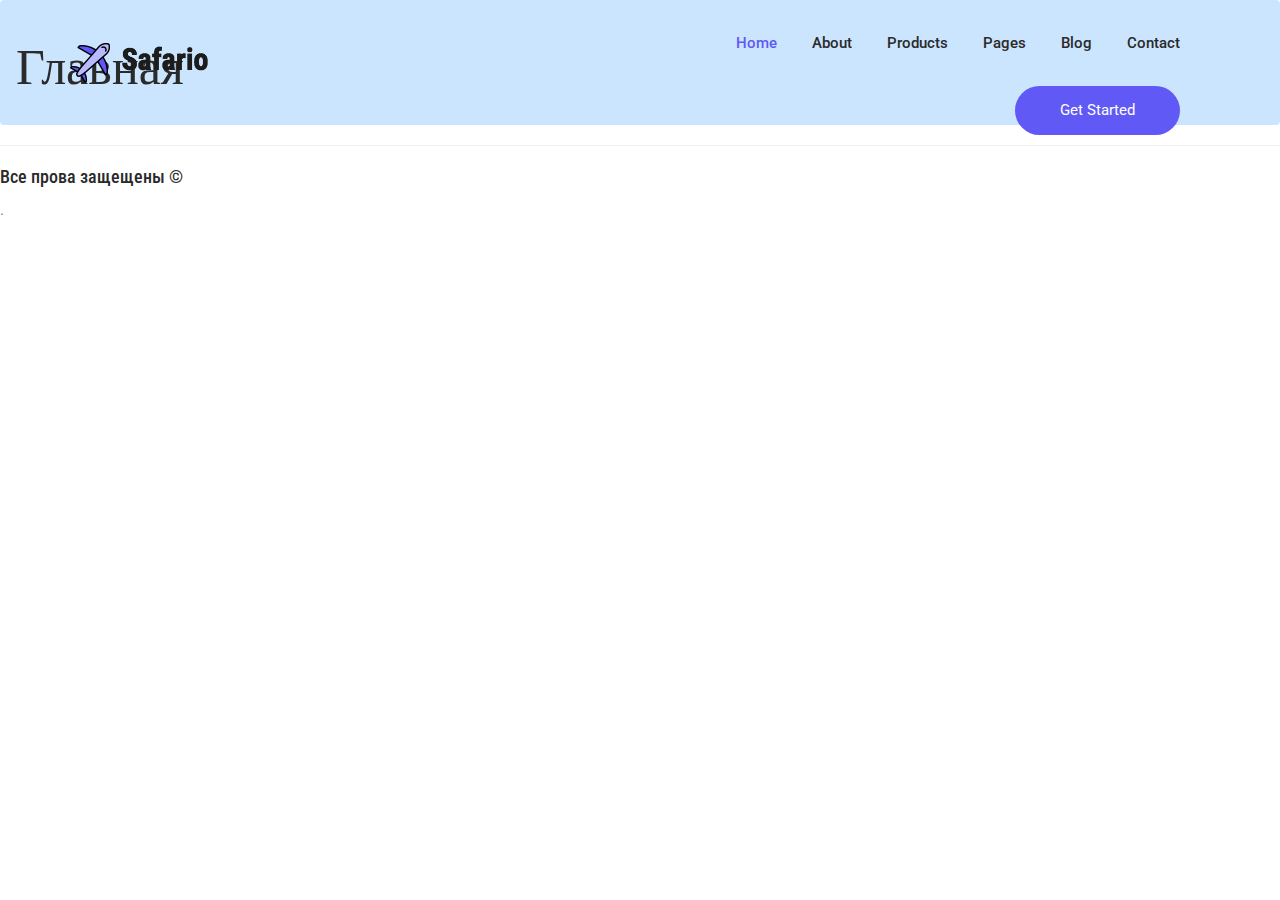
<file: index.html>
<!DOCTYPE html>
    <meta charset="UTF-8">
    <title>index</title>
    <head>
        <div class="alert alert-primary" role="alert">
            <link rel="stylesheet" href="vendors/bootstrap/bootstrap.min.css">
            <link rel="stylesheet" href="vendors/fontawesome/css/all.min.css">
            <link rel="stylesheet" href="vendors/themify-icons/themify-icons.css">
            <link rel="stylesheet" href="vendors/linericon/style.css">
            <link rel="stylesheet" href="vendors/owl-carousel/owl.theme.default.min.css">
            <link rel="stylesheet" href="vendors/owl-carousel/owl.carousel.min.css">
            <link rel="stylesheet" href="vendors/flat-icon/font/flaticon.css">
            <link rel="stylesheet" href="vendors/nice-select/nice-select.css">
        <link href="css/bootstrap.css" rel="stylesheet">
            <link rel="stylesheet" href="css/style.css">
        <link rel="stylesheet" href="css/my.css">
                <p><h1>Главная</h1></p>
        </div>
    </head>


<body>
<header class="header_area">
    <div class="main_menu">
        <nav class="navbar navbar-expand-lg navbar-light">
            <div class="container box_1620">
                <a class="navbar-brand logo_h" href="index.html"><img src="img/logo.png" alt=""></a>
                <button class="navbar-toggler" type="button" data-toggle="collapse" data-target="#navbarSupportedContent" aria-controls="navbarSupportedContent" aria-expanded="false" aria-label="Toggle navigation">
                    <span class="icon-bar"></span>
                    <span class="icon-bar"></span>
                    <span class="icon-bar"></span>
                </button>

                <div class="collapse navbar-collapse offset" id="navbarSupportedContent">
                    <ul class="nav navbar-nav menu_nav justify-content-end">
                        <li class="nav-item active"><a class="nav-link" href="index.html">Home</a></li>
                        <li class="nav-item"><a class="nav-link" href="404.html">About</a></li>
                        <li class="nav-item"><a class="nav-link" href="./products/shop.html">Products</a>
                        <li class="nav-item submenu dropdown">
                            <a href="#" class="nav-link dropdown-toggle" data-toggle="dropdown" role="button" aria-haspopup="true"
                               aria-expanded="false">Pages</a>
                            <ul class="dropdown-menu">
                                <li class="nav-item"><a class="nav-link" href="404.html">Amentities</a>
                            </ul>
                        </li>

                        <li class="nav-item submenu dropdown">
                            <a href="#" class="nav-link dropdown-toggle" data-toggle="dropdown" role="button" aria-haspopup="true"
                               aria-expanded="false">Blog</a>
                            <ul class="dropdown-menu">
                                <li class="nav-item"><a class="nav-link" href="404.html">Blog Single</a></li>
                                <li class="nav-item"><a class="nav-link" href="404.html">Blog Details</a></li>
                            </ul>
                        </li>
                        <li class="nav-item"><a class="nav-link" href="./contacts/contacts.html">Contact</a></li>
                    </ul>

                    <div class="nav-right text-center text-lg-right py-4 py-lg-0">
                        <a class="button" href="#">Get Started</a>
                    </div>
                </div>
            </div>
        </nav>
    </div>
</header>

<!-- fooder --!>

<hr>

<fooder>
    <h4>Все прова защещены 	&#169; </h4>
</fooder>
</body>.
</body>
</file>
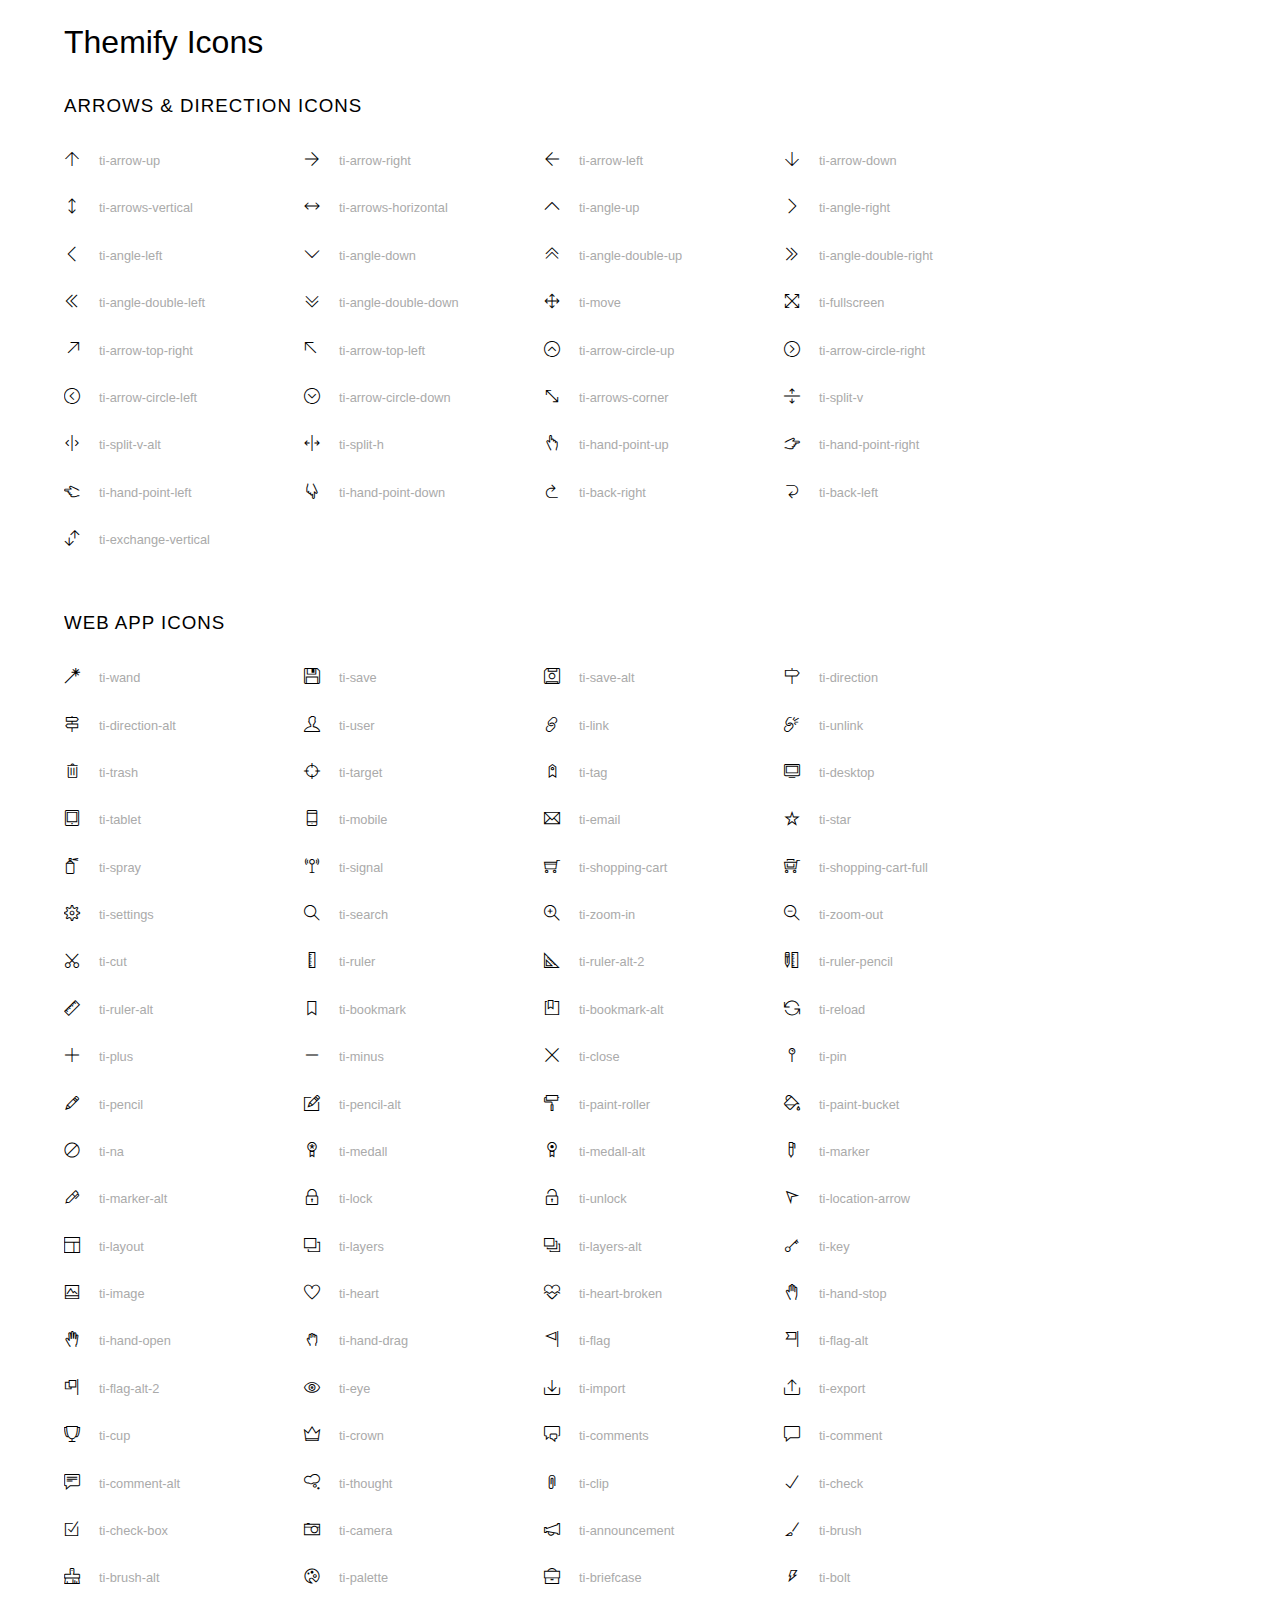
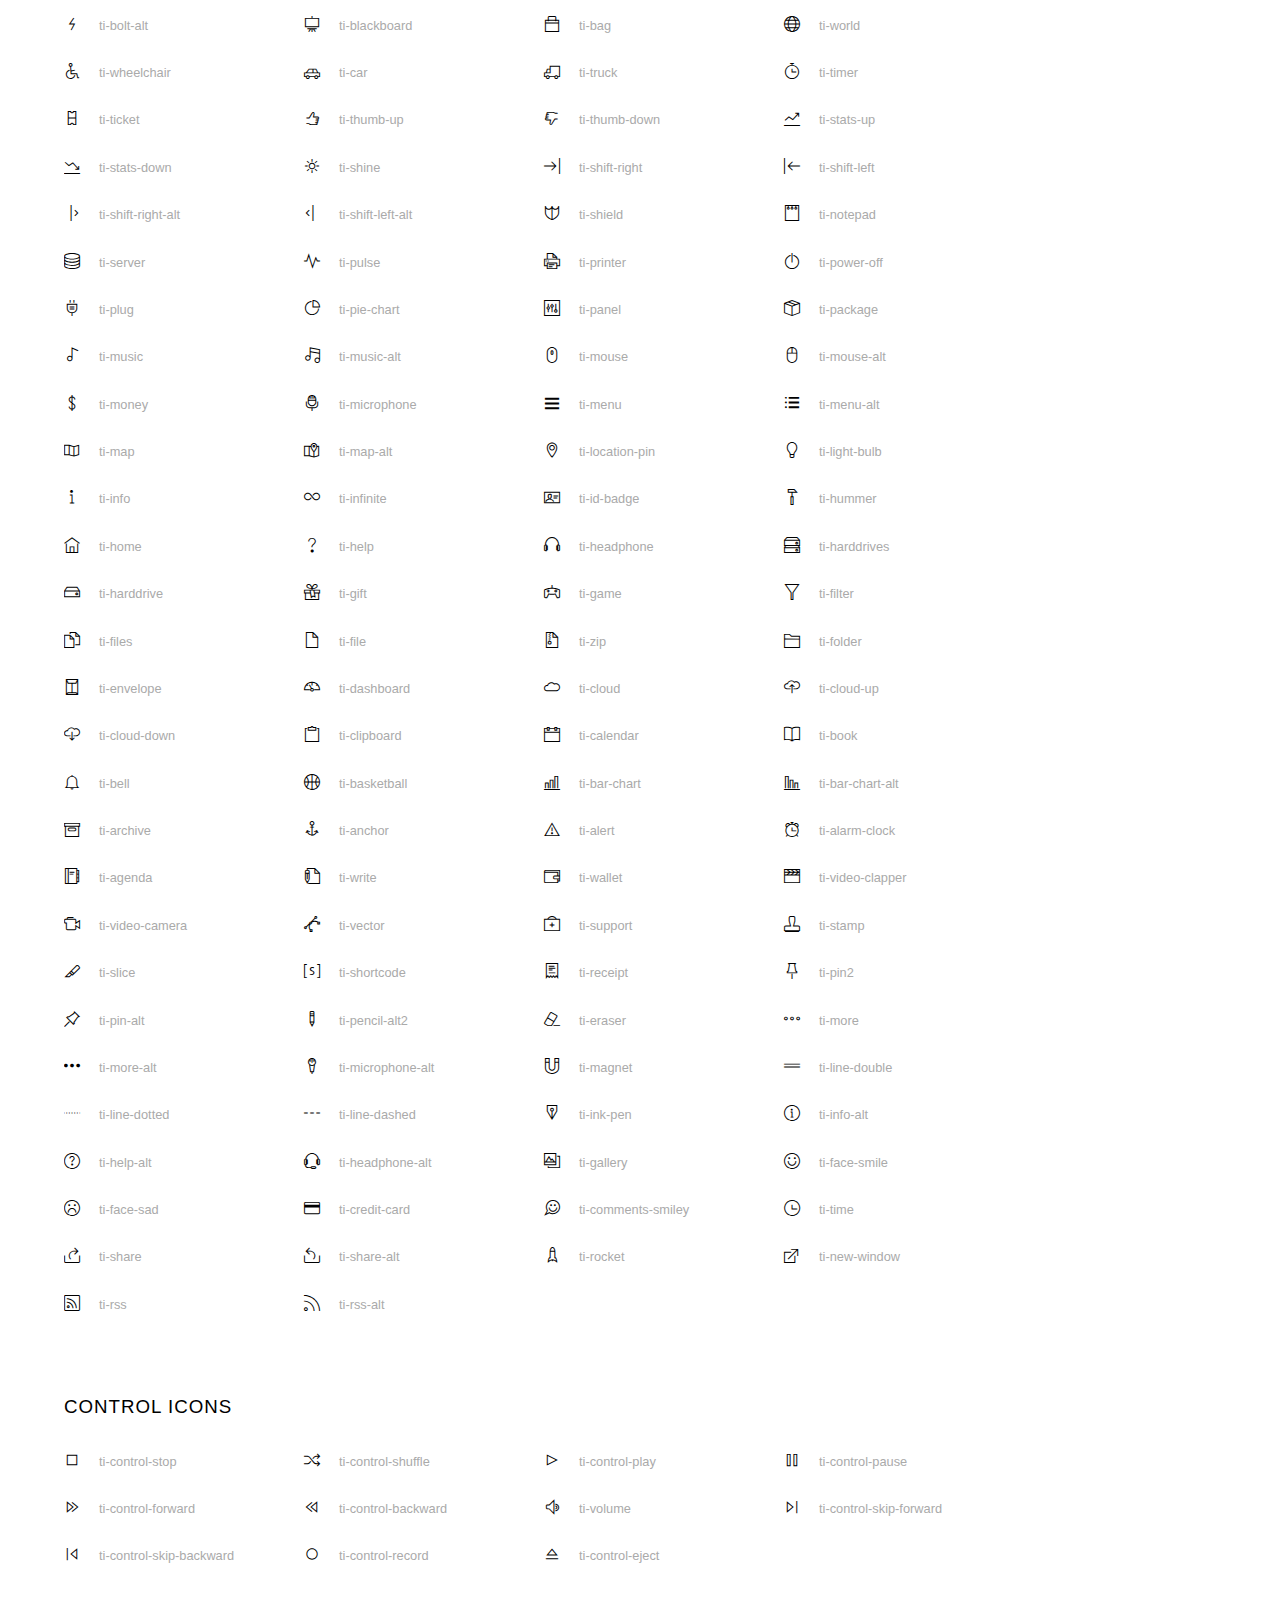
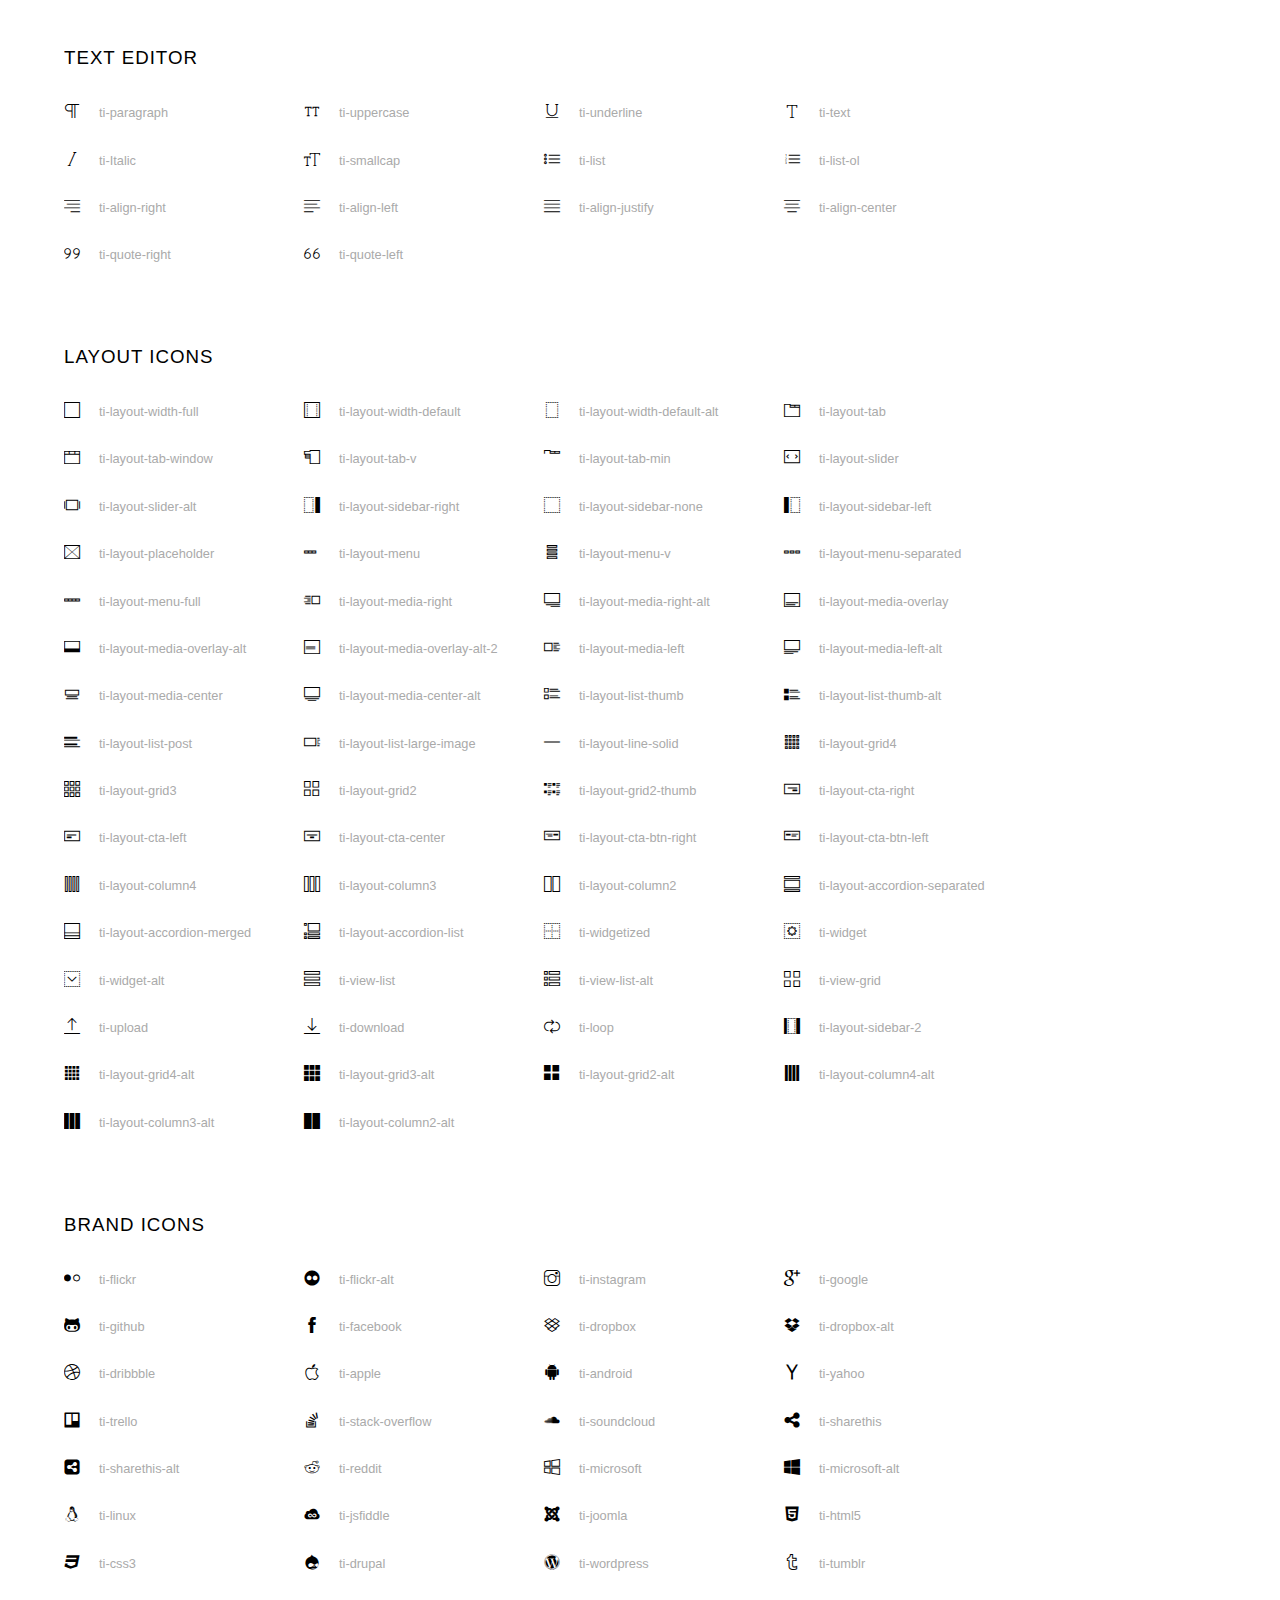
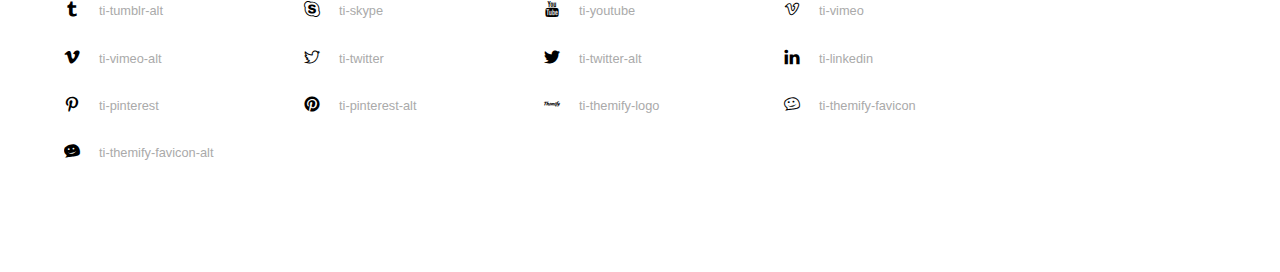
<file: vendors/themify-icons/index.html>
<!doctype html>
<html>
<head>
	<meta charset="utf-8">
	<title>Themify Icon Font</title>
	<meta name="viewport" content="width=device-width">
	<link rel="stylesheet" href="demo-files/demo.css">
	<link rel="stylesheet" href="themify-icons.css">
	<!--[if lt IE 8]><!-->
	<link rel="stylesheet" href="ie7/ie7.css">
	<!--<![endif]-->
</head>
<body>
	<h1>Themify Icons</h1>

	<div class="icon-section">

		<div class="icon-section">
			<h3>Arrows &amp; Direction Icons </h3>

			<div class="icon-container">
				<span class="ti-arrow-up"></span><span class="icon-name"> ti-arrow-up</span>
			</div>
			<div class="icon-container">
				<span class="ti-arrow-right"></span><span class="icon-name"> ti-arrow-right</span>
			</div>
			<div class="icon-container">
				<span class="ti-arrow-left"></span><span class="icon-name"> ti-arrow-left</span>
			</div>
			<div class="icon-container">
				<span class="ti-arrow-down"></span><span class="icon-name"> ti-arrow-down</span>
			</div>
			<div class="icon-container">
				<span class="ti-arrows-vertical"></span><span class="icon-name"> ti-arrows-vertical</span>
			</div>
			<div class="icon-container">
				<span class="ti-arrows-horizontal"></span><span class="icon-name"> ti-arrows-horizontal</span>
			</div>
			<div class="icon-container">
				<span class="ti-angle-up"></span><span class="icon-name"> ti-angle-up</span>
			</div>
			<div class="icon-container">
				<span class="ti-angle-right"></span><span class="icon-name"> ti-angle-right</span>
			</div>
			<div class="icon-container">
				<span class="ti-angle-left"></span><span class="icon-name"> ti-angle-left</span>
			</div>
			<div class="icon-container">
				<span class="ti-angle-down"></span><span class="icon-name"> ti-angle-down</span>
			</div>	
			<div class="icon-container">
				<span class="ti-angle-double-up"></span><span class="icon-name"> ti-angle-double-up</span>
			</div>
			<div class="icon-container">
				<span class="ti-angle-double-right"></span><span class="icon-name"> ti-angle-double-right</span>
			</div>
			<div class="icon-container">
				<span class="ti-angle-double-left"></span><span class="icon-name"> ti-angle-double-left</span>
			</div>
			<div class="icon-container">
				<span class="ti-angle-double-down"></span><span class="icon-name"> ti-angle-double-down</span>
			</div>					
			<div class="icon-container">
				<span class="ti-move"></span><span class="icon-name"> ti-move</span>
			</div>
			<div class="icon-container">
				<span class="ti-fullscreen"></span><span class="icon-name"> ti-fullscreen</span>
			</div>
			<div class="icon-container">
				<span class="ti-arrow-top-right"></span><span class="icon-name"> ti-arrow-top-right</span>
			</div>
			<div class="icon-container">
				<span class="ti-arrow-top-left"></span><span class="icon-name"> ti-arrow-top-left</span>
			</div>
			<div class="icon-container">
				<span class="ti-arrow-circle-up"></span><span class="icon-name"> ti-arrow-circle-up</span>
			</div>
			<div class="icon-container">
				<span class="ti-arrow-circle-right"></span><span class="icon-name"> ti-arrow-circle-right</span>
			</div>
			<div class="icon-container">
				<span class="ti-arrow-circle-left"></span><span class="icon-name"> ti-arrow-circle-left</span>
			</div>
			<div class="icon-container">
				<span class="ti-arrow-circle-down"></span><span class="icon-name"> ti-arrow-circle-down</span>
			</div>
			<div class="icon-container">
				<span class="ti-arrows-corner"></span><span class="icon-name"> ti-arrows-corner</span>
			</div>
			<div class="icon-container">
				<span class="ti-split-v"></span><span class="icon-name"> ti-split-v</span>
			</div>

			<div class="icon-container">
				<span class="ti-split-v-alt"></span><span class="icon-name"> ti-split-v-alt</span>
			</div>
			<div class="icon-container">
				<span class="ti-split-h"></span><span class="icon-name"> ti-split-h</span>
			</div>
			<div class="icon-container">
				<span class="ti-hand-point-up"></span><span class="icon-name"> ti-hand-point-up</span>
			</div>
			<div class="icon-container">
				<span class="ti-hand-point-right"></span><span class="icon-name"> ti-hand-point-right</span>
			</div>
			<div class="icon-container">
				<span class="ti-hand-point-left"></span><span class="icon-name"> ti-hand-point-left</span>
			</div>
			<div class="icon-container">
				<span class="ti-hand-point-down"></span><span class="icon-name"> ti-hand-point-down</span>
			</div>
			<div class="icon-container">
				<span class="ti-back-right"></span><span class="icon-name"> ti-back-right</span>
			</div>
			<div class="icon-container">
				<span class="ti-back-left"></span><span class="icon-name"> ti-back-left</span>
			</div>
			<div class="icon-container">
				<span class="ti-exchange-vertical"></span><span class="icon-name"> ti-exchange-vertical</span>
			</div>

		</div> <!-- Arrows Icons -->



		<h3>Web App Icons</h3>
		
		<div class="icon-section">

			<div class="icon-container">
				<span class="ti-wand"></span><span class="icon-name"> ti-wand</span>
			</div>
			<div class="icon-container">
				<span class="ti-save"></span><span class="icon-name"> ti-save</span>
			</div>
			<div class="icon-container">
				<span class="ti-save-alt"></span><span class="icon-name"> ti-save-alt</span>
			</div>

			<div class="icon-container">
				<span class="ti-direction"></span><span class="icon-name"> ti-direction</span>
			</div>
			<div class="icon-container">
				<span class="ti-direction-alt"></span><span class="icon-name"> ti-direction-alt</span>
			</div>
			<div class="icon-container">
				<span class="ti-user"></span><span class="icon-name"> ti-user</span>
			</div>
			<div class="icon-container">
				<span class="ti-link"></span><span class="icon-name"> ti-link</span>
			</div>
			<div class="icon-container">
				<span class="ti-unlink"></span><span class="icon-name"> ti-unlink</span>
			</div>
			<div class="icon-container">
				<span class="ti-trash"></span><span class="icon-name"> ti-trash</span>
			</div>
			<div class="icon-container">
				<span class="ti-target"></span><span class="icon-name"> ti-target</span>
			</div>
			<div class="icon-container">
				<span class="ti-tag"></span><span class="icon-name"> ti-tag</span>
			</div>
			<div class="icon-container">
				<span class="ti-desktop"></span><span class="icon-name"> ti-desktop</span>
			</div>
			<div class="icon-container">
				<span class="ti-tablet"></span><span class="icon-name"> ti-tablet</span>
			</div>
			<div class="icon-container">
				<span class="ti-mobile"></span><span class="icon-name"> ti-mobile</span>
			</div>
			<div class="icon-container">
				<span class="ti-email"></span><span class="icon-name"> ti-email</span>
			</div>	
			<div class="icon-container">
				<span class="ti-star"></span><span class="icon-name"> ti-star</span>
			</div>
			<div class="icon-container">
				<span class="ti-spray"></span><span class="icon-name"> ti-spray</span>
			</div>
			<div class="icon-container">
				<span class="ti-signal"></span><span class="icon-name"> ti-signal</span>
			</div>
			<div class="icon-container">
				<span class="ti-shopping-cart"></span><span class="icon-name"> ti-shopping-cart</span>
			</div>
			<div class="icon-container">
				<span class="ti-shopping-cart-full"></span><span class="icon-name"> ti-shopping-cart-full</span>
			</div>
			<div class="icon-container">
				<span class="ti-settings"></span><span class="icon-name"> ti-settings</span>
			</div>
			<div class="icon-container">
				<span class="ti-search"></span><span class="icon-name"> ti-search</span>
			</div>
			<div class="icon-container">
				<span class="ti-zoom-in"></span><span class="icon-name"> ti-zoom-in</span>
			</div>
			<div class="icon-container">
				<span class="ti-zoom-out"></span><span class="icon-name"> ti-zoom-out</span>
			</div>
			<div class="icon-container">
				<span class="ti-cut"></span><span class="icon-name"> ti-cut</span>
			</div>
			<div class="icon-container">
				<span class="ti-ruler"></span><span class="icon-name"> ti-ruler</span>
			</div>
			<div class="icon-container">
				<span class="ti-ruler-alt-2"></span><span class="icon-name"> ti-ruler-alt-2</span>
			</div>			
			<div class="icon-container">
				<span class="ti-ruler-pencil"></span><span class="icon-name"> ti-ruler-pencil</span>
			</div>
			<div class="icon-container">
				<span class="ti-ruler-alt"></span><span class="icon-name"> ti-ruler-alt</span>
			</div>
			<div class="icon-container">
				<span class="ti-bookmark"></span><span class="icon-name"> ti-bookmark</span>
			</div>
			<div class="icon-container">
				<span class="ti-bookmark-alt"></span><span class="icon-name"> ti-bookmark-alt</span>
			</div>
			<div class="icon-container">
				<span class="ti-reload"></span><span class="icon-name"> ti-reload</span>
			</div>
			<div class="icon-container">
				<span class="ti-plus"></span><span class="icon-name"> ti-plus</span>
			</div>
			<div class="icon-container">
				<span class="ti-minus"></span><span class="icon-name"> ti-minus</span>
			</div>
			<div class="icon-container">
				<span class="ti-close"></span><span class="icon-name"> ti-close</span>
			</div>			
			<div class="icon-container">
				<span class="ti-pin"></span><span class="icon-name"> ti-pin</span>
			</div>
			<div class="icon-container">
				<span class="ti-pencil"></span><span class="icon-name"> ti-pencil</span>
			</div>
					
		  	<div class="icon-container">
				<span class="ti-pencil-alt"></span><span class="icon-name"> ti-pencil-alt</span>
			</div>
			<div class="icon-container">
				<span class="ti-paint-roller"></span><span class="icon-name"> ti-paint-roller</span>
			</div>
			<div class="icon-container">
				<span class="ti-paint-bucket"></span><span class="icon-name"> ti-paint-bucket</span>
			</div>
			<div class="icon-container">
				<span class="ti-na"></span><span class="icon-name"> ti-na</span>
			</div>
			<div class="icon-container">
				<span class="ti-medall"></span><span class="icon-name"> ti-medall</span>
			</div>
			<div class="icon-container">
				<span class="ti-medall-alt"></span><span class="icon-name"> ti-medall-alt</span>
			</div>
			<div class="icon-container">
				<span class="ti-marker"></span><span class="icon-name"> ti-marker</span>
			</div>
			<div class="icon-container">
				<span class="ti-marker-alt"></span><span class="icon-name"> ti-marker-alt</span>
			</div>

			<div class="icon-container">
				<span class="ti-lock"></span><span class="icon-name"> ti-lock</span>
			</div>
			<div class="icon-container">
				<span class="ti-unlock"></span><span class="icon-name"> ti-unlock</span>
			</div>
			<div class="icon-container">
				<span class="ti-location-arrow"></span><span class="icon-name"> ti-location-arrow</span>
			</div>
			<div class="icon-container">
				<span class="ti-layout"></span><span class="icon-name"> ti-layout</span>
			</div>
			<div class="icon-container">
				<span class="ti-layers"></span><span class="icon-name"> ti-layers</span>
			</div>
			<div class="icon-container">
				<span class="ti-layers-alt"></span><span class="icon-name"> ti-layers-alt</span>
			</div>
			<div class="icon-container">
				<span class="ti-key"></span><span class="icon-name"> ti-key</span>
			</div>
			<div class="icon-container">
				<span class="ti-image"></span><span class="icon-name"> ti-image</span>
			</div>
			<div class="icon-container">
				<span class="ti-heart"></span><span class="icon-name"> ti-heart</span>
			</div>
			<div class="icon-container">
				<span class="ti-heart-broken"></span><span class="icon-name"> ti-heart-broken</span>
			</div>
			<div class="icon-container">
				<span class="ti-hand-stop"></span><span class="icon-name"> ti-hand-stop</span>
			</div>
			<div class="icon-container">
				<span class="ti-hand-open"></span><span class="icon-name"> ti-hand-open</span>
			</div>
			<div class="icon-container">
				<span class="ti-hand-drag"></span><span class="icon-name"> ti-hand-drag</span>
			</div>
			<div class="icon-container">
				<span class="ti-flag"></span><span class="icon-name"> ti-flag</span>
			</div>
			<div class="icon-container">
				<span class="ti-flag-alt"></span><span class="icon-name"> ti-flag-alt</span>
			</div>
			<div class="icon-container">
				<span class="ti-flag-alt-2"></span><span class="icon-name"> ti-flag-alt-2</span>
			</div>
			<div class="icon-container">
				<span class="ti-eye"></span><span class="icon-name"> ti-eye</span>
			</div>
			<div class="icon-container">
				<span class="ti-import"></span><span class="icon-name"> ti-import</span>
			</div>			
			<div class="icon-container">
				<span class="ti-export"></span><span class="icon-name"> ti-export</span>
			</div>
			<div class="icon-container">
				<span class="ti-cup"></span><span class="icon-name"> ti-cup</span>
			</div>
			<div class="icon-container">
				<span class="ti-crown"></span><span class="icon-name"> ti-crown</span>
			</div>
			<div class="icon-container">
				<span class="ti-comments"></span><span class="icon-name"> ti-comments</span>
			</div>
			<div class="icon-container">
				<span class="ti-comment"></span><span class="icon-name"> ti-comment</span>
			</div>
			<div class="icon-container">
				<span class="ti-comment-alt"></span><span class="icon-name"> ti-comment-alt</span>
			</div>
			<div class="icon-container">
				<span class="ti-thought"></span><span class="icon-name"> ti-thought</span>
			</div>			
			<div class="icon-container">
				<span class="ti-clip"></span><span class="icon-name"> ti-clip</span>
			</div>

			<div class="icon-container">
				<span class="ti-check"></span><span class="icon-name"> ti-check</span>
			</div>
			<div class="icon-container">
				<span class="ti-check-box"></span><span class="icon-name"> ti-check-box</span>
			</div>
			<div class="icon-container">
				<span class="ti-camera"></span><span class="icon-name"> ti-camera</span>
			</div>
			<div class="icon-container">
				<span class="ti-announcement"></span><span class="icon-name"> ti-announcement</span>
			</div>
			<div class="icon-container">
				<span class="ti-brush"></span><span class="icon-name"> ti-brush</span>
			</div>
			<div class="icon-container">
				<span class="ti-brush-alt"></span><span class="icon-name"> ti-brush-alt</span>
			</div>
			<div class="icon-container">
				<span class="ti-palette"></span><span class="icon-name"> ti-palette</span>
			</div>			
			<div class="icon-container">
				<span class="ti-briefcase"></span><span class="icon-name"> ti-briefcase</span>
			</div>
			<div class="icon-container">
				<span class="ti-bolt"></span><span class="icon-name"> ti-bolt</span>
			</div>
			<div class="icon-container">
				<span class="ti-bolt-alt"></span><span class="icon-name"> ti-bolt-alt</span>
			</div>
			<div class="icon-container">
				<span class="ti-blackboard"></span><span class="icon-name"> ti-blackboard</span>
			</div>
			<div class="icon-container">
				<span class="ti-bag"></span><span class="icon-name"> ti-bag</span>
			</div>
			<div class="icon-container">
				<span class="ti-world"></span><span class="icon-name"> ti-world</span>
			</div>
			<div class="icon-container">
				<span class="ti-wheelchair"></span><span class="icon-name"> ti-wheelchair</span>
			</div>
			<div class="icon-container">
				<span class="ti-car"></span><span class="icon-name"> ti-car</span>
			</div>
			<div class="icon-container">
				<span class="ti-truck"></span><span class="icon-name"> ti-truck</span>
			</div>
			<div class="icon-container">
				<span class="ti-timer"></span><span class="icon-name"> ti-timer</span>
			</div>
			<div class="icon-container">
				<span class="ti-ticket"></span><span class="icon-name"> ti-ticket</span>
			</div>
			<div class="icon-container">
				<span class="ti-thumb-up"></span><span class="icon-name"> ti-thumb-up</span>
			</div>
			<div class="icon-container">
				<span class="ti-thumb-down"></span><span class="icon-name"> ti-thumb-down</span>
			</div>

			<div class="icon-container">
				<span class="ti-stats-up"></span><span class="icon-name"> ti-stats-up</span>
			</div>
			<div class="icon-container">
				<span class="ti-stats-down"></span><span class="icon-name"> ti-stats-down</span>
			</div>
			<div class="icon-container">
				<span class="ti-shine"></span><span class="icon-name"> ti-shine</span>
			</div>
			<div class="icon-container">
				<span class="ti-shift-right"></span><span class="icon-name"> ti-shift-right</span>
			</div>
			<div class="icon-container">
				<span class="ti-shift-left"></span><span class="icon-name"> ti-shift-left</span>
			</div>

			<div class="icon-container">
				<span class="ti-shift-right-alt"></span><span class="icon-name"> ti-shift-right-alt</span>
			</div>
			<div class="icon-container">
				<span class="ti-shift-left-alt"></span><span class="icon-name"> ti-shift-left-alt</span>
			</div>
			<div class="icon-container">
				<span class="ti-shield"></span><span class="icon-name"> ti-shield</span>
			</div>
			<div class="icon-container">
				<span class="ti-notepad"></span><span class="icon-name"> ti-notepad</span>
			</div>
			<div class="icon-container">
				<span class="ti-server"></span><span class="icon-name"> ti-server</span>
			</div>

			<div class="icon-container">
				<span class="ti-pulse"></span><span class="icon-name"> ti-pulse</span>
			</div>
			<div class="icon-container">
				<span class="ti-printer"></span><span class="icon-name"> ti-printer</span>
			</div>
			<div class="icon-container">
				<span class="ti-power-off"></span><span class="icon-name"> ti-power-off</span>
			</div>
			<div class="icon-container">
				<span class="ti-plug"></span><span class="icon-name"> ti-plug</span>
			</div>
			<div class="icon-container">
				<span class="ti-pie-chart"></span><span class="icon-name"> ti-pie-chart</span>
			</div>

			<div class="icon-container">
				<span class="ti-panel"></span><span class="icon-name"> ti-panel</span>
			</div>
			<div class="icon-container">
				<span class="ti-package"></span><span class="icon-name"> ti-package</span>
			</div>
			<div class="icon-container">
				<span class="ti-music"></span><span class="icon-name"> ti-music</span>
			</div>
			<div class="icon-container">
				<span class="ti-music-alt"></span><span class="icon-name"> ti-music-alt</span>
			</div>
			<div class="icon-container">
				<span class="ti-mouse"></span><span class="icon-name"> ti-mouse</span>
			</div>
			<div class="icon-container">
				<span class="ti-mouse-alt"></span><span class="icon-name"> ti-mouse-alt</span>
			</div>
			<div class="icon-container">
				<span class="ti-money"></span><span class="icon-name"> ti-money</span>
			</div>
			<div class="icon-container">
				<span class="ti-microphone"></span><span class="icon-name"> ti-microphone</span>
			</div>
			<div class="icon-container">
				<span class="ti-menu"></span><span class="icon-name"> ti-menu</span>
			</div>
			<div class="icon-container">
				<span class="ti-menu-alt"></span><span class="icon-name"> ti-menu-alt</span>
			</div>
			<div class="icon-container">
				<span class="ti-map"></span><span class="icon-name"> ti-map</span>
			</div>
			<div class="icon-container">
				<span class="ti-map-alt"></span><span class="icon-name"> ti-map-alt</span>
			</div>

			<div class="icon-container">
				<span class="ti-location-pin"></span><span class="icon-name"> ti-location-pin</span>
			</div>

			<div class="icon-container">
				<span class="ti-light-bulb"></span><span class="icon-name"> ti-light-bulb</span>
			</div>
			<div class="icon-container">
				<span class="ti-info"></span><span class="icon-name"> ti-info</span>
			</div>
			<div class="icon-container">
				<span class="ti-infinite"></span><span class="icon-name"> ti-infinite</span>
			</div>
			<div class="icon-container">
				<span class="ti-id-badge"></span><span class="icon-name"> ti-id-badge</span>
			</div>
			<div class="icon-container">
				<span class="ti-hummer"></span><span class="icon-name"> ti-hummer</span>
			</div>
			<div class="icon-container">
				<span class="ti-home"></span><span class="icon-name"> ti-home</span>
			</div>
			<div class="icon-container">
				<span class="ti-help"></span><span class="icon-name"> ti-help</span>
			</div>
			<div class="icon-container">
				<span class="ti-headphone"></span><span class="icon-name"> ti-headphone</span>
			</div>
			<div class="icon-container">
				<span class="ti-harddrives"></span><span class="icon-name"> ti-harddrives</span>
			</div>
			<div class="icon-container">
				<span class="ti-harddrive"></span><span class="icon-name"> ti-harddrive</span>
			</div>
			<div class="icon-container">
				<span class="ti-gift"></span><span class="icon-name"> ti-gift</span>
			</div>
			<div class="icon-container">
				<span class="ti-game"></span><span class="icon-name"> ti-game</span>
			</div>
			<div class="icon-container">
				<span class="ti-filter"></span><span class="icon-name"> ti-filter</span>
			</div>
			<div class="icon-container">
				<span class="ti-files"></span><span class="icon-name"> ti-files</span>
			</div>
			<div class="icon-container">
				<span class="ti-file"></span><span class="icon-name"> ti-file</span>
			</div>
			<div class="icon-container">
				<span class="ti-zip"></span><span class="icon-name"> ti-zip</span>
			</div>
			<div class="icon-container">
				<span class="ti-folder"></span><span class="icon-name"> ti-folder</span>
			</div>			
			<div class="icon-container">
				<span class="ti-envelope"></span><span class="icon-name"> ti-envelope</span>
			</div>


			<div class="icon-container">
				<span class="ti-dashboard"></span><span class="icon-name"> ti-dashboard</span>
			</div>
			<div class="icon-container">
				<span class="ti-cloud"></span><span class="icon-name"> ti-cloud</span>
			</div>
			<div class="icon-container">
				<span class="ti-cloud-up"></span><span class="icon-name"> ti-cloud-up</span>
			</div>
			<div class="icon-container">
				<span class="ti-cloud-down"></span><span class="icon-name"> ti-cloud-down</span>
			</div>
			<div class="icon-container">
				<span class="ti-clipboard"></span><span class="icon-name"> ti-clipboard</span>
			</div>
			<div class="icon-container">
				<span class="ti-calendar"></span><span class="icon-name"> ti-calendar</span>
			</div>
			<div class="icon-container">
				<span class="ti-book"></span><span class="icon-name"> ti-book</span>
			</div>
			<div class="icon-container">
				<span class="ti-bell"></span><span class="icon-name"> ti-bell</span>
			</div>
			<div class="icon-container">
				<span class="ti-basketball"></span><span class="icon-name"> ti-basketball</span>
			</div>
			<div class="icon-container">
				<span class="ti-bar-chart"></span><span class="icon-name"> ti-bar-chart</span>
			</div>
			<div class="icon-container">
				<span class="ti-bar-chart-alt"></span><span class="icon-name"> ti-bar-chart-alt</span>
			</div>


			<div class="icon-container">
				<span class="ti-archive"></span><span class="icon-name"> ti-archive</span>
			</div>
			<div class="icon-container">
				<span class="ti-anchor"></span><span class="icon-name"> ti-anchor</span>
			</div>

			<div class="icon-container">
				<span class="ti-alert"></span><span class="icon-name"> ti-alert</span>
			</div>
			<div class="icon-container">
				<span class="ti-alarm-clock"></span><span class="icon-name"> ti-alarm-clock</span>
			</div>
			<div class="icon-container">
				<span class="ti-agenda"></span><span class="icon-name"> ti-agenda</span>
			</div>
			<div class="icon-container">
				<span class="ti-write"></span><span class="icon-name"> ti-write</span>
			</div>

			<div class="icon-container">
				<span class="ti-wallet"></span><span class="icon-name"> ti-wallet</span>
			</div>
			<div class="icon-container">
				<span class="ti-video-clapper"></span><span class="icon-name"> ti-video-clapper</span>
			</div>
			<div class="icon-container">
				<span class="ti-video-camera"></span><span class="icon-name"> ti-video-camera</span>
			</div>
			<div class="icon-container">
				<span class="ti-vector"></span><span class="icon-name"> ti-vector</span>
			</div>

			<div class="icon-container">
				<span class="ti-support"></span><span class="icon-name"> ti-support</span>
			</div>
			<div class="icon-container">
				<span class="ti-stamp"></span><span class="icon-name"> ti-stamp</span>
			</div>
			<div class="icon-container">
				<span class="ti-slice"></span><span class="icon-name"> ti-slice</span>
			</div>
			<div class="icon-container">
				<span class="ti-shortcode"></span><span class="icon-name"> ti-shortcode</span>
			</div>
			<div class="icon-container">
				<span class="ti-receipt"></span><span class="icon-name"> ti-receipt</span>
			</div>
			<div class="icon-container">
				<span class="ti-pin2"></span><span class="icon-name"> ti-pin2</span>
			</div>
			<div class="icon-container">
				<span class="ti-pin-alt"></span><span class="icon-name"> ti-pin-alt</span>
			</div>
			<div class="icon-container">
				<span class="ti-pencil-alt2"></span><span class="icon-name"> ti-pencil-alt2</span>
			</div>
			<div class="icon-container">
				<span class="ti-eraser"></span><span class="icon-name"> ti-eraser</span>
			</div>			
			<div class="icon-container">
				<span class="ti-more"></span><span class="icon-name"> ti-more</span>
			</div>
			<div class="icon-container">
				<span class="ti-more-alt"></span><span class="icon-name"> ti-more-alt</span>
			</div>
			<div class="icon-container">
				<span class="ti-microphone-alt"></span><span class="icon-name"> ti-microphone-alt</span>
			</div>
			<div class="icon-container">
				<span class="ti-magnet"></span><span class="icon-name"> ti-magnet</span>
			</div>
			<div class="icon-container">
				<span class="ti-line-double"></span><span class="icon-name"> ti-line-double</span>
			</div>
			<div class="icon-container">
				<span class="ti-line-dotted"></span><span class="icon-name"> ti-line-dotted</span>
			</div>
			<div class="icon-container">
				<span class="ti-line-dashed"></span><span class="icon-name"> ti-line-dashed</span>
			</div>

			<div class="icon-container">
				<span class="ti-ink-pen"></span><span class="icon-name"> ti-ink-pen</span>
			</div>
			<div class="icon-container">
				<span class="ti-info-alt"></span><span class="icon-name"> ti-info-alt</span>
			</div>
			<div class="icon-container">
				<span class="ti-help-alt"></span><span class="icon-name"> ti-help-alt</span>
			</div>
			<div class="icon-container">
				<span class="ti-headphone-alt"></span><span class="icon-name"> ti-headphone-alt</span>
			</div>

			<div class="icon-container">
				<span class="ti-gallery"></span><span class="icon-name"> ti-gallery</span>
			</div>
			<div class="icon-container">
				<span class="ti-face-smile"></span><span class="icon-name"> ti-face-smile</span>
			</div>
			<div class="icon-container">
				<span class="ti-face-sad"></span><span class="icon-name"> ti-face-sad</span>
			</div>
			<div class="icon-container">
				<span class="ti-credit-card"></span><span class="icon-name"> ti-credit-card</span>
			</div>
			<div class="icon-container">
				<span class="ti-comments-smiley"></span><span class="icon-name"> ti-comments-smiley</span>
			</div>
			<div class="icon-container">
				<span class="ti-time"></span><span class="icon-name"> ti-time</span>
			</div>
			<div class="icon-container">
				<span class="ti-share"></span><span class="icon-name"> ti-share</span>
			</div>
			<div class="icon-container">
				<span class="ti-share-alt"></span><span class="icon-name"> ti-share-alt</span>
			</div>
			<div class="icon-container">
				<span class="ti-rocket"></span><span class="icon-name"> ti-rocket</span>
			</div>

			<div class="icon-container">
				<span class="ti-new-window"></span><span class="icon-name"> ti-new-window</span>
			</div>

			<div class="icon-container">
				<span class="ti-rss"></span><span class="icon-name"> ti-rss</span>
			</div>

			<div class="icon-container">
				<span class="ti-rss-alt"></span><span class="icon-name"> ti-rss-alt</span>
			</div>
			
		</div><!-- Web App Icons -->


		<div class="icon-section">
			<h3>Control Icons</h3>
			<div class="icon-container">
				<span class="ti-control-stop"></span><span class="icon-name"> ti-control-stop</span>
			</div>
			<div class="icon-container">
				<span class="ti-control-shuffle"></span><span class="icon-name"> ti-control-shuffle</span>
			</div>
			<div class="icon-container">
				<span class="ti-control-play"></span><span class="icon-name"> ti-control-play</span>
			</div>
			<div class="icon-container">
				<span class="ti-control-pause"></span><span class="icon-name"> ti-control-pause</span>
			</div>
			<div class="icon-container">
				<span class="ti-control-forward"></span><span class="icon-name"> ti-control-forward</span>
			</div>
			<div class="icon-container">
				<span class="ti-control-backward"></span><span class="icon-name"> ti-control-backward</span>
			</div>	
			<div class="icon-container">
				<span class="ti-volume"></span><span class="icon-name"> ti-volume</span>
			</div>
			<div class="icon-container">
				<span class="ti-control-skip-forward"></span><span class="icon-name"> ti-control-skip-forward</span>
			</div>
			<div class="icon-container">
				<span class="ti-control-skip-backward"></span><span class="icon-name"> ti-control-skip-backward</span>
			</div>
			<div class="icon-container">
				<span class="ti-control-record"></span><span class="icon-name"> ti-control-record</span>
			</div>
			<div class="icon-container">
				<span class="ti-control-eject"></span><span class="icon-name"> ti-control-eject</span>
			</div>			
		</div> <!-- Control Icons -->


		<div class="icon-section">
			<h3>Text Editor</h3>

			<div class="icon-container">
				<span class="ti-paragraph"></span><span class="icon-name"> ti-paragraph</span>
			</div>
			<div class="icon-container">
				<span class="ti-uppercase"></span><span class="icon-name"> ti-uppercase</span>
			</div>

			<div class="icon-container">
				<span class="ti-underline"></span><span class="icon-name"> ti-underline</span>
			</div>
			<div class="icon-container">
				<span class="ti-text"></span><span class="icon-name"> ti-text</span>
			</div>
			<div class="icon-container">
				<span class="ti-Italic"></span><span class="icon-name"> ti-Italic</span>
			</div>
			<div class="icon-container">
				<span class="ti-smallcap"></span><span class="icon-name"> ti-smallcap</span>
			</div>
			<div class="icon-container">
				<span class="ti-list"></span><span class="icon-name"> ti-list</span>
			</div>
			<div class="icon-container">
				<span class="ti-list-ol"></span><span class="icon-name"> ti-list-ol</span>
			</div>
			<div class="icon-container">
				<span class="ti-align-right"></span><span class="icon-name"> ti-align-right</span>
			</div>
			<div class="icon-container">
				<span class="ti-align-left"></span><span class="icon-name"> ti-align-left</span>
			</div>
			<div class="icon-container">
				<span class="ti-align-justify"></span><span class="icon-name"> ti-align-justify</span>
			</div>
			<div class="icon-container">
				<span class="ti-align-center"></span><span class="icon-name"> ti-align-center</span>
			</div>
			<div class="icon-container">
				<span class="ti-quote-right"></span><span class="icon-name"> ti-quote-right</span>
			</div>
			<div class="icon-container">
				<span class="ti-quote-left"></span><span class="icon-name"> ti-quote-left</span>
			</div>

		</div> <!-- Text Editor -->



		<div class="icon-section">
			<h3>Layout Icons</h3>
			<div class="icon-container">
				<span class="ti-layout-width-full"></span><span class="icon-name"> ti-layout-width-full</span>
			</div>
			<div class="icon-container">
				<span class="ti-layout-width-default"></span><span class="icon-name"> ti-layout-width-default</span>
			</div>
			<div class="icon-container">
				<span class="ti-layout-width-default-alt"></span><span class="icon-name"> ti-layout-width-default-alt</span>
			</div>
			<div class="icon-container">
				<span class="ti-layout-tab"></span><span class="icon-name"> ti-layout-tab</span>
			</div>
			<div class="icon-container">
				<span class="ti-layout-tab-window"></span><span class="icon-name"> ti-layout-tab-window</span>
			</div>
			<div class="icon-container">
				<span class="ti-layout-tab-v"></span><span class="icon-name"> ti-layout-tab-v</span>
			</div>
			<div class="icon-container">
				<span class="ti-layout-tab-min"></span><span class="icon-name"> ti-layout-tab-min</span>
			</div>
			<div class="icon-container">
				<span class="ti-layout-slider"></span><span class="icon-name"> ti-layout-slider</span>
			</div>
			<div class="icon-container">
				<span class="ti-layout-slider-alt"></span><span class="icon-name"> ti-layout-slider-alt</span>
			</div>
			<div class="icon-container">
				<span class="ti-layout-sidebar-right"></span><span class="icon-name"> ti-layout-sidebar-right</span>
			</div>
			<div class="icon-container">
				<span class="ti-layout-sidebar-none"></span><span class="icon-name"> ti-layout-sidebar-none</span>
			</div>
			<div class="icon-container">
				<span class="ti-layout-sidebar-left"></span><span class="icon-name"> ti-layout-sidebar-left</span>
			</div>
			<div class="icon-container">
				<span class="ti-layout-placeholder"></span><span class="icon-name"> ti-layout-placeholder</span>
			</div>
			<div class="icon-container">
				<span class="ti-layout-menu"></span><span class="icon-name"> ti-layout-menu</span>
			</div>
			<div class="icon-container">
				<span class="ti-layout-menu-v"></span><span class="icon-name"> ti-layout-menu-v</span>
			</div>
			<div class="icon-container">
				<span class="ti-layout-menu-separated"></span><span class="icon-name"> ti-layout-menu-separated</span>
			</div>
			<div class="icon-container">
				<span class="ti-layout-menu-full"></span><span class="icon-name"> ti-layout-menu-full</span>
			</div>
			<div class="icon-container">
				<span class="ti-layout-media-right"></span><span class="icon-name"> ti-layout-media-right</span>
			</div>
			<div class="icon-container">
				<span class="ti-layout-media-right-alt"></span><span class="icon-name"> ti-layout-media-right-alt</span>
			</div>
			<div class="icon-container">
				<span class="ti-layout-media-overlay"></span><span class="icon-name"> ti-layout-media-overlay</span>
			</div>
			<div class="icon-container">
				<span class="ti-layout-media-overlay-alt"></span><span class="icon-name"> ti-layout-media-overlay-alt</span>
			</div>
			<div class="icon-container">
				<span class="ti-layout-media-overlay-alt-2"></span><span class="icon-name"> ti-layout-media-overlay-alt-2</span>
			</div>
			<div class="icon-container">
				<span class="ti-layout-media-left"></span><span class="icon-name"> ti-layout-media-left</span>
			</div>
			<div class="icon-container">
				<span class="ti-layout-media-left-alt"></span><span class="icon-name"> ti-layout-media-left-alt</span>
			</div>
			<div class="icon-container">
				<span class="ti-layout-media-center"></span><span class="icon-name"> ti-layout-media-center</span>
			</div>
			<div class="icon-container">
				<span class="ti-layout-media-center-alt"></span><span class="icon-name"> ti-layout-media-center-alt</span>
			</div>
			<div class="icon-container">
				<span class="ti-layout-list-thumb"></span><span class="icon-name"> ti-layout-list-thumb</span>
			</div>
			<div class="icon-container">
				<span class="ti-layout-list-thumb-alt"></span><span class="icon-name"> ti-layout-list-thumb-alt</span>
			</div>
			<div class="icon-container">
				<span class="ti-layout-list-post"></span><span class="icon-name"> ti-layout-list-post</span>
			</div>
			<div class="icon-container">
				<span class="ti-layout-list-large-image"></span><span class="icon-name"> ti-layout-list-large-image</span>
			</div>
			<div class="icon-container">
				<span class="ti-layout-line-solid"></span><span class="icon-name"> ti-layout-line-solid</span>
			</div>
			<div class="icon-container">
				<span class="ti-layout-grid4"></span><span class="icon-name"> ti-layout-grid4</span>
			</div>
			<div class="icon-container">
				<span class="ti-layout-grid3"></span><span class="icon-name"> ti-layout-grid3</span>
			</div>
			<div class="icon-container">
				<span class="ti-layout-grid2"></span><span class="icon-name"> ti-layout-grid2</span>
			</div>
			<div class="icon-container">
				<span class="ti-layout-grid2-thumb"></span><span class="icon-name"> ti-layout-grid2-thumb</span>
			</div>
			<div class="icon-container">
				<span class="ti-layout-cta-right"></span><span class="icon-name"> ti-layout-cta-right</span>
			</div>
			<div class="icon-container">
				<span class="ti-layout-cta-left"></span><span class="icon-name"> ti-layout-cta-left</span>
			</div>
			<div class="icon-container">
				<span class="ti-layout-cta-center"></span><span class="icon-name"> ti-layout-cta-center</span>
			</div>
			<div class="icon-container">
				<span class="ti-layout-cta-btn-right"></span><span class="icon-name"> ti-layout-cta-btn-right</span>
			</div>
			<div class="icon-container">
				<span class="ti-layout-cta-btn-left"></span><span class="icon-name"> ti-layout-cta-btn-left</span>
			</div>
			<div class="icon-container">
				<span class="ti-layout-column4"></span><span class="icon-name"> ti-layout-column4</span>
			</div>
			<div class="icon-container">
				<span class="ti-layout-column3"></span><span class="icon-name"> ti-layout-column3</span>
			</div>
			<div class="icon-container">
				<span class="ti-layout-column2"></span><span class="icon-name"> ti-layout-column2</span>
			</div>
			<div class="icon-container">
				<span class="ti-layout-accordion-separated"></span><span class="icon-name"> ti-layout-accordion-separated</span>
			</div>
			<div class="icon-container">
				<span class="ti-layout-accordion-merged"></span><span class="icon-name"> ti-layout-accordion-merged</span>
			</div>
			<div class="icon-container">
				<span class="ti-layout-accordion-list"></span><span class="icon-name"> ti-layout-accordion-list</span>
			</div>
			<div class="icon-container">
				<span class="ti-widgetized"></span><span class="icon-name"> ti-widgetized</span>
			</div>
			<div class="icon-container">
				<span class="ti-widget"></span><span class="icon-name"> ti-widget</span>
			</div>
			<div class="icon-container">
				<span class="ti-widget-alt"></span><span class="icon-name"> ti-widget-alt</span>
			</div>
			<div class="icon-container">
				<span class="ti-view-list"></span><span class="icon-name"> ti-view-list</span>
			</div>
			<div class="icon-container">
				<span class="ti-view-list-alt"></span><span class="icon-name"> ti-view-list-alt</span>
			</div>
			<div class="icon-container">
				<span class="ti-view-grid"></span><span class="icon-name"> ti-view-grid</span>
			</div>
			<div class="icon-container">
				<span class="ti-upload"></span><span class="icon-name"> ti-upload</span>
			</div>
			<div class="icon-container">
				<span class="ti-download"></span><span class="icon-name"> ti-download</span>
			</div>	
			<div class="icon-container">
				<span class="ti-loop"></span><span class="icon-name"> ti-loop</span>
			</div>
			<div class="icon-container">
				<span class="ti-layout-sidebar-2"></span><span class="icon-name"> ti-layout-sidebar-2</span>
			</div>
			<div class="icon-container">
				<span class="ti-layout-grid4-alt"></span><span class="icon-name"> ti-layout-grid4-alt</span>
			</div>
			<div class="icon-container">
				<span class="ti-layout-grid3-alt"></span><span class="icon-name"> ti-layout-grid3-alt</span>
			</div>
			<div class="icon-container">
				<span class="ti-layout-grid2-alt"></span><span class="icon-name"> ti-layout-grid2-alt</span>
			</div>
			<div class="icon-container">
				<span class="ti-layout-column4-alt"></span><span class="icon-name"> ti-layout-column4-alt</span>
			</div>
			<div class="icon-container">
				<span class="ti-layout-column3-alt"></span><span class="icon-name"> ti-layout-column3-alt</span>
			</div>
			<div class="icon-container">
				<span class="ti-layout-column2-alt"></span><span class="icon-name"> ti-layout-column2-alt</span>
			</div>		


		</div> <!-- Layout Icons -->


		<div class="icon-section">
			<h3>Brand Icons</h3>

			<div class="icon-container">
				<span class="ti-flickr"></span><span class="icon-name"> ti-flickr</span>
			</div>
			<div class="icon-container">
				<span class="ti-flickr-alt"></span><span class="icon-name"> ti-flickr-alt</span>
			</div>			
			<div class="icon-container">
				<span class="ti-instagram"></span><span class="icon-name"> ti-instagram</span>
			</div>
			<div class="icon-container">
				<span class="ti-google"></span><span class="icon-name"> ti-google</span>
			</div>
			<div class="icon-container">
				<span class="ti-github"></span><span class="icon-name"> ti-github</span>
			</div>

			<div class="icon-container">
				<span class="ti-facebook"></span><span class="icon-name"> ti-facebook</span>
			</div>
			<div class="icon-container">
				<span class="ti-dropbox"></span><span class="icon-name"> ti-dropbox</span>
			</div>
			<div class="icon-container">
				<span class="ti-dropbox-alt"></span><span class="icon-name"> ti-dropbox-alt</span>
			</div>
			<div class="icon-container">
				<span class="ti-dribbble"></span><span class="icon-name"> ti-dribbble</span>
			</div>
			<div class="icon-container">
				<span class="ti-apple"></span><span class="icon-name"> ti-apple</span>
			</div>
			<div class="icon-container">
				<span class="ti-android"></span><span class="icon-name"> ti-android</span>
			</div>
			<div class="icon-container">
				<span class="ti-yahoo"></span><span class="icon-name"> ti-yahoo</span>
			</div>
			<div class="icon-container">
				<span class="ti-trello"></span><span class="icon-name"> ti-trello</span>
			</div>
			<div class="icon-container">
				<span class="ti-stack-overflow"></span><span class="icon-name"> ti-stack-overflow</span>
			</div>
			<div class="icon-container">
				<span class="ti-soundcloud"></span><span class="icon-name"> ti-soundcloud</span>
			</div>
			<div class="icon-container">
				<span class="ti-sharethis"></span><span class="icon-name"> ti-sharethis</span>
			</div>
			<div class="icon-container">
				<span class="ti-sharethis-alt"></span><span class="icon-name"> ti-sharethis-alt</span>
			</div>
			<div class="icon-container">
				<span class="ti-reddit"></span><span class="icon-name"> ti-reddit</span>
			</div>

			<div class="icon-container">
				<span class="ti-microsoft"></span><span class="icon-name"> ti-microsoft</span>
			</div>
			<div class="icon-container">
				<span class="ti-microsoft-alt"></span><span class="icon-name"> ti-microsoft-alt</span>
			</div>
			<div class="icon-container">
				<span class="ti-linux"></span><span class="icon-name"> ti-linux</span>
			</div>
			<div class="icon-container">
				<span class="ti-jsfiddle"></span><span class="icon-name"> ti-jsfiddle</span>
			</div>
			<div class="icon-container">
				<span class="ti-joomla"></span><span class="icon-name"> ti-joomla</span>
			</div>
			<div class="icon-container">
				<span class="ti-html5"></span><span class="icon-name"> ti-html5</span>
			</div>
			<div class="icon-container">
				<span class="ti-css3"></span><span class="icon-name"> ti-css3</span>
			</div>	
			<div class="icon-container">
				<span class="ti-drupal"></span><span class="icon-name"> ti-drupal</span>
			</div>
			<div class="icon-container">
				<span class="ti-wordpress"></span><span class="icon-name"> ti-wordpress</span>
			</div>		
			<div class="icon-container">
				<span class="ti-tumblr"></span><span class="icon-name"> ti-tumblr</span>
			</div>
			<div class="icon-container">
				<span class="ti-tumblr-alt"></span><span class="icon-name"> ti-tumblr-alt</span>
			</div>
			<div class="icon-container">
				<span class="ti-skype"></span><span class="icon-name"> ti-skype</span>
			</div>
			<div class="icon-container">
				<span class="ti-youtube"></span><span class="icon-name"> ti-youtube</span>
			</div>
			<div class="icon-container">
				<span class="ti-vimeo"></span><span class="icon-name"> ti-vimeo</span>
			</div>
			<div class="icon-container">
				<span class="ti-vimeo-alt"></span><span class="icon-name"> ti-vimeo-alt</span>
			</div>			
			<div class="icon-container">
				<span class="ti-twitter"></span><span class="icon-name"> ti-twitter</span>
			</div>
			<div class="icon-container">
				<span class="ti-twitter-alt"></span><span class="icon-name"> ti-twitter-alt</span>
			</div>
			<div class="icon-container">
				<span class="ti-linkedin"></span><span class="icon-name"> ti-linkedin</span>
			</div>
			<div class="icon-container">
				<span class="ti-pinterest"></span><span class="icon-name"> ti-pinterest</span>
			</div>

			<div class="icon-container">
				<span class="ti-pinterest-alt"></span><span class="icon-name"> ti-pinterest-alt</span>
			</div>
			<div class="icon-container">
				<span class="ti-themify-logo"></span><span class="icon-name"> ti-themify-logo</span>
			</div>
			<div class="icon-container">
				<span class="ti-themify-favicon"></span><span class="icon-name"> ti-themify-favicon</span>
			</div>
			<div class="icon-container">
				<span class="ti-themify-favicon-alt"></span><span class="icon-name"> ti-themify-favicon-alt</span>
			</div>

		</div> <!-- brand Icons -->

	</div>

</body>
</html>
</file>
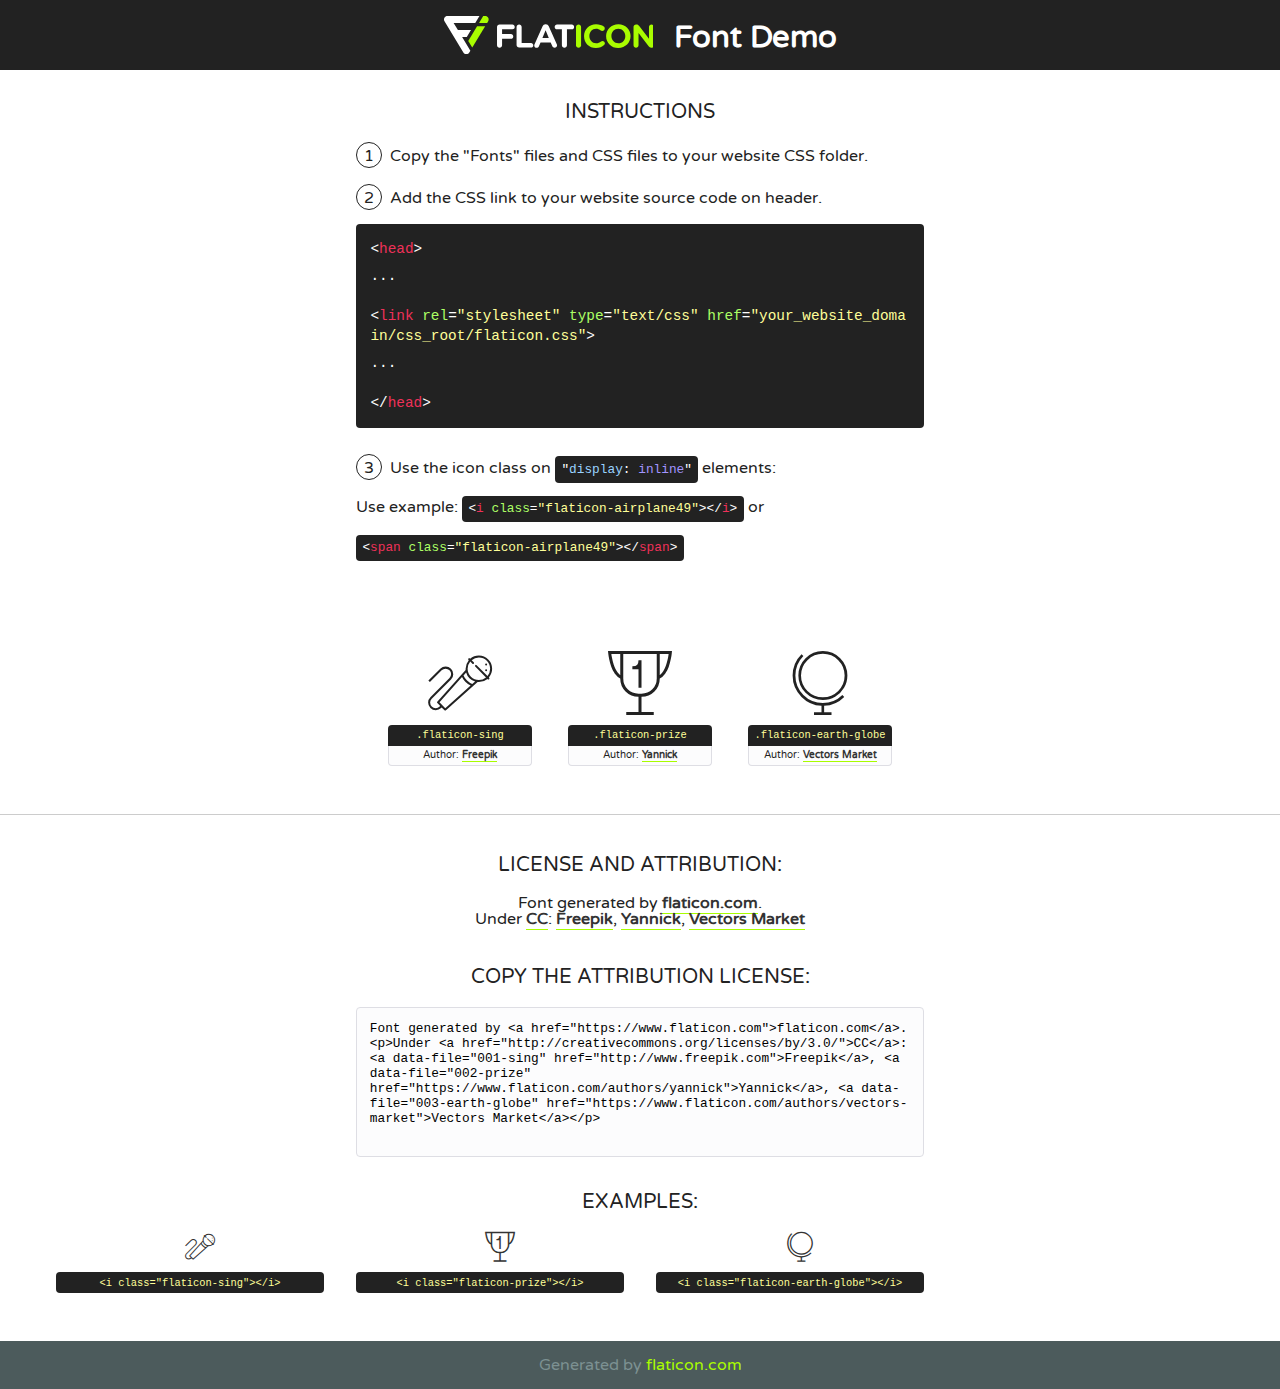
<file: vendors/flat-icon/font/flaticon.html>
<!DOCTYPE html>
<!--
  Flaticon icon font: Flaticon
  Creation date: 20/02/2019 11:43
-->
<html>
<!DOCTYPE html>
<html>

<head>
    <title>Flaticon WebFont</title>
    <link href="http://fonts.googleapis.com/css?family=Varela+Round" rel="stylesheet" type="text/css" />
    <link rel="stylesheet" type="text/css" href="flaticon.css">
    <meta charset="UTF-8">
    <style>
    html, body, div, span, applet, object, iframe,
    h1, h2, h3, h4, h5, h6, p, blockquote, pre,
    a, abbr, acronym, address, big, cite, code,
    del, dfn, em, img, ins, kbd, q, s, samp,
    small, strike, strong, sub, sup, tt, var,
    b, u, i, center,
    dl, dt, dd, ol, ul, li,
    fieldset, form, label, legend,
    table, caption, tbody, tfoot, thead, tr, th, td,
    article, aside, canvas, details, embed, 
    figure, figcaption, footer, header, hgroup, 
    menu, nav, output, ruby, section, summary,
    time, mark, audio, video {
        margin: 0;
        padding: 0;
        border: 0;
        font-size: 100%;
        font: inherit;
        vertical-align: baseline;
    }
    /* HTML5 display-role reset for older browsers */
    article, aside, details, figcaption, figure, 
    footer, header, hgroup, menu, nav, section {
        display: block;
    }
    body {
        line-height: 1;
    }
    ol, ul {
        list-style: none;
    }
    blockquote, q {
        quotes: none;
    }
    blockquote:before, blockquote:after,
    q:before, q:after {
        content: '';
        content: none;
    }
    table {
        border-collapse: collapse;
        border-spacing: 0;
    }
    body {
        font-family: 'Varela Round', Helvetica, Arial, sans-serif;
        font-size: 16px;
        color: #222;
    }
    a {
        color: #333;
        border-bottom: 1px solid #a9fd00;
        font-weight: bold;
        text-decoration: none;
    }
    * {
        -moz-box-sizing: border-box;
        -webkit-box-sizing: border-box;
        box-sizing: border-box;
        margin: 0;
        padding: 0;
    }
    [class^="flaticon-"]:before, [class*=" flaticon-"]:before, [class^="flaticon-"]:after, [class*=" flaticon-"]:after {
        font-family: Flaticon;
        font-size: 30px;
        font-style: normal;
        margin-left: 20px;
        color: #333;
    }
    .wrapper {
        max-width: 600px;
        margin: auto;
        padding: 0 1em;
    }
    .title {
        font-size: 1.25em;
        text-align: center;
        margin-bottom: 1em;
        text-transform: uppercase;
    }
    header {
        text-align: center;
        background-color: #222;
        color: #fff;
        padding: 1em;
    }
    header .logo {
        width: 210px;
        height: 38px;
        display: inline-block;
        vertical-align: middle;
        margin-right: 1em;
        border: none;
    }
    header strong {
        font-size: 1.95em;
        font-weight: bold;
        vertical-align: middle;
        margin-top: 5px;
        display: inline-block;
    }
    .demo {
        margin: 2em auto;
        line-height: 1.25em;
    }
    .demo ul li {
        margin-bottom: 1em;
    }
    .demo ul li .num {
        color: #222;
        border-radius: 20px;
        display: inline-block;
        width: 26px;
        padding: 3px;
        height: 26px;
        text-align: center;
        margin-right: 0.5em;
        border: 1px solid #222;
    }
    .demo ul li code {
        background-color: #222;
        border-radius: 4px;
        padding: 0.25em 0.5em;
        display: inline-block;
        color: #fff;
        font-family: Consolas,Monaco,Lucida Console,Liberation Mono,DejaVu Sans Mono,Bitstream Vera Sans Mono,Courier New, monospace;
        font-weight: lighter;
        margin-top: 1em;
        font-size: 0.8em;
        word-break: break-all;
    }
    .demo ul li code.big {
        padding: 1em;
        font-size: 0.9em;
    }
    .demo ul li code .red {
        color: #EF3159;
    }
    .demo ul li code .green {
        color: #ACFF65;
    }
    .demo ul li code .yellow {
        color: #FFFF99;
    }
    .demo ul li code .blue {
        color: #99D3FF;
    }
    .demo ul li code .purple {
        color: #A295FF;
    }
    .demo ul li code .dots {
        margin-top: 0.5em;
        display: block;
    }
    #glyphs {
        border-bottom: 1px solid #ccc;
        padding: 2em 0;
        text-align: center;
    }
    .glyph {
        display: inline-block;
        width: 9em;
        margin: 1em;
        text-align: center;
        vertical-align: top;
        background: #FFF;
    }
    .glyph .glyph-icon {
        padding: 10px;
        display: block;
        font-family:"Flaticon";
        font-size: 64px;
        line-height: 1;
    }
    .glyph .glyph-icon:before {
        font-size: 64px;
        color: #222;
        margin-left: 0;
    }
    .class-name {
        font-size: 0.65em;
        background-color: #222;
        color: #fff;
        border-radius: 4px 4px 0 0;
        padding: 0.5em;
        color: #FFFF99;
        font-family: Consolas,Monaco,Lucida Console,Liberation Mono,DejaVu Sans Mono,Bitstream Vera Sans Mono,Courier New, monospace;
    }
    .author-name {
        font-size: 0.6em;
        background-color: #fcfcfd;
        border: 1px solid #DEDEE4;
        border-top: 0;
        border-radius: 0 0 4px 4px;
        padding: 0.5em;
    }
    .class-name:last-child {
        font-size: 10px;
        color:#888;
    }
    .class-name:last-child a {
        font-size: 10px;
        color:#555;
    }
    .class-name:last-child a:hover {
        color:#a9fd00;
    }
    .glyph > input {
        display: block;
        width: 100px;
        margin: 5px auto;
        text-align: center;
        font-size: 12px;
        cursor: text;
    }
    .glyph > input.icon-input {
        font-family:"Flaticon";
        font-size: 16px;
        margin-bottom: 10px;
    }
    .attribution .title {
        margin-top: 2em;
    }
    .attribution textarea {
        background-color: #fcfcfd;
        padding: 1em;
        border: none;
        box-shadow: none;
        border: 1px solid #DEDEE4;
        border-radius: 4px;
        resize: none;
        width: 100%;
        height: 150px;
        font-size: 0.8em;
        font-family: Consolas,Monaco,Lucida Console,Liberation Mono,DejaVu Sans Mono,Bitstream Vera Sans Mono,Courier New, monospace;
        -webkit-appearance: none;
    }
    .iconsuse {
        margin: 2em auto;
        text-align: center;
        max-width: 1200px;
    }
    .iconsuse:after {
        content: '';
        display: table;
        clear: both;
    }
    .iconsuse .image {
        float: left;
        width: 25%;
        padding: 0 1em;
    }
    .iconsuse .image p {
        margin-bottom: 1em;
    }
    .iconsuse .image span {
        display: block;
        font-size: 0.65em;
        background-color: #222;
        color: #fff;
        border-radius: 4px;
        padding: 0.5em;
        color: #FFFF99;
        margin-top: 1em;
        font-family: Consolas,Monaco,Lucida Console,Liberation Mono,DejaVu Sans Mono,Bitstream Vera Sans Mono,Courier New, monospace;
    }
    #footer {
        text-align: center;
        background-color: #4C5B5C;
        color: #7c9192;
        padding: 1em;
    }
    #footer a {
        border: none;
        color: #a9fd00;
        font-weight: normal;
    }
    @media (max-width: 960px) {
        .iconsuse .image {
            width: 50%;
        }
    }
    @media (max-width: 560px) {
        .iconsuse .image {
            width: 100%;
        }
    }
    </style>
</head>

<body class="characters-off">

    <header>
        <a href="https://www.flaticon.com" target="_blank" class="logo">
            <svg version="1.1" xmlns="http://www.w3.org/2000/svg" xmlns:xlink="http://www.w3.org/1999/xlink" xmlns:a="http://ns.adobe.com/AdobeSVGViewerExtensions/3.0/" viewBox="0 0 560.875 102.036" enable-background="new 0 0 560.875 102.036" xml:space="preserve">
                <defs>
                </defs>
                <g>
                    <g class="letters">
                        <path fill="#ffffff" d="M141.596,29.675c0-3.777,2.985-6.767,6.764-6.767h34.438c3.426,0,6.15,2.728,6.15,6.15
                        c0,3.43-2.724,6.149-6.15,6.149h-27.674v13.091h23.719c3.429,0,6.151,2.724,6.151,6.15c0,3.43-2.723,6.149-6.151,6.149h-23.719
                        v17.574c0,3.773-2.986,6.761-6.764,6.761c-3.779,0-6.764-2.989-6.764-6.761V29.675z"></path>
                        <path fill="#ffffff" d="M193.844,29.149c0-3.781,2.985-6.767,6.764-6.767c3.776,0,6.763,2.985,6.763,6.767v42.957h25.039
                        c3.426,0,6.149,2.726,6.149,6.153c0,3.425-2.723,6.15-6.149,6.15h-31.802c-3.779,0-6.764-2.986-6.764-6.768V29.149z"></path>
                        <path fill="#ffffff" d="M241.891,75.71l21.438-48.407c1.492-3.341,4.215-5.357,7.906-5.357h0.792
                        c3.686,0,6.323,2.017,7.815,5.357l21.439,48.407c0.436,0.967,0.701,1.845,0.701,2.723c0,3.602-2.809,6.501-6.414,6.501
                        c-3.161,0-5.269-1.845-6.499-4.655l-4.132-9.661h-27.059l-4.301,10.102c-1.144,2.631-3.426,4.214-6.237,4.214
                        c-3.517,0-6.24-2.81-6.24-6.325C241.1,77.64,241.451,76.677,241.891,75.71z M279.932,58.666l-8.521-20.297l-8.526,20.297H279.932
                        z"></path>
                        <path fill="#ffffff" d="M314.864,35.387H301.86c-3.429,0-6.239-2.813-6.239-6.238c0-3.429,2.811-6.24,6.239-6.24h39.533
                        c3.426,0,6.237,2.811,6.237,6.24c0,3.425-2.811,6.238-6.237,6.238h-13.001v42.785c0,3.773-2.99,6.761-6.764,6.761
                        c-3.779,0-6.764-2.989-6.764-6.761V35.387z"></path>
                        <path fill="#A9FD00" d="M352.615,29.149c0-3.781,2.985-6.767,6.767-6.767c3.774,0,6.761,2.985,6.761,6.767v49.024
                        c0,3.773-2.987,6.761-6.761,6.761c-3.781,0-6.767-2.989-6.767-6.761V29.149z"></path>
                        <path fill="#A9FD00" d="M374.132,53.836v-0.179c0-17.481,13.178-31.801,32.065-31.801c9.22,0,15.459,2.458,20.557,6.238
                        c1.402,1.054,2.637,2.985,2.637,5.357c0,3.692-2.985,6.59-6.681,6.59c-1.845,0-3.071-0.702-4.044-1.319
                        c-3.776-2.813-7.729-4.393-12.562-4.393c-10.364,0-17.831,8.611-17.831,19.154v0.173c0,10.542,7.291,19.329,17.831,19.329
                        c5.715,0,9.492-1.756,13.359-4.834c1.049-0.874,2.458-1.491,4.039-1.491c3.429,0,6.325,2.813,6.325,6.236
                        c0,2.106-1.056,3.78-2.282,4.834c-5.539,4.834-12.036,7.733-21.878,7.733C387.572,85.464,374.132,71.493,374.132,53.836z"></path>
                        <path fill="#A9FD00" d="M433.009,53.836v-0.179c0-17.481,13.79-31.801,32.766-31.801c18.981,0,32.592,14.143,32.592,31.628v0.173
                        c0,17.483-13.785,31.807-32.769,31.807C446.625,85.464,433.009,71.32,433.009,53.836z M484.224,53.836v-0.179
                        c0-10.539-7.725-19.326-18.626-19.326c-10.893,0-18.449,8.611-18.449,19.154v0.173c0,10.542,7.73,19.329,18.626,19.329
                        C476.676,72.986,484.224,64.378,484.224,53.836z"></path>
                        <path fill="#A9FD00" d="M506.233,29.321c0-3.774,2.99-6.763,6.767-6.763h1.401c3.252,0,5.183,1.583,7.029,3.953l26.093,34.265
                        V29.059c0-3.692,2.99-6.677,6.681-6.677c3.683,0,6.671,2.985,6.671,6.677v48.934c0,3.78-2.987,6.765-6.764,6.765h-0.436
                        c-3.257,0-5.188-1.581-7.034-3.953l-27.056-35.492v32.944c0,3.687-2.985,6.676-6.678,6.676c-3.683,0-6.673-2.989-6.673-6.676
                        V29.321z"></path>
                    </g>
                    <g class="insignia">
                        <path fill="#ffffff" d="M48.372,56.137h12.517l11.156-18.537H37.186L25.688,18.539h57.825L94.668,0H9.271
                        C5.925,0,2.842,1.801,1.198,4.716c-1.644,2.907-1.593,6.482,0.134,9.343l50.38,83.501c1.678,2.781,4.689,4.476,7.938,4.476
                        c3.246,0,6.257-1.695,7.935-4.476l2.898-4.804L48.372,56.137z"></path>
                        <g class="i">
                            <path fill="#A9FD00" d="M93.575,18.539h0.031v0.004l21.652,0.004l2.705-4.488c1.727-2.861,1.778-6.436,0.133-9.343
                            C116.454,1.801,113.371,0,110.026,0h-5.294L93.575,18.539z"></path>
                            <polygon fill="#A9FD00" points="88.291,27.356 64.725,66.486 75.519,84.404 109.942,27.356"></polygon>
                        </g>
                    </g>
                </g>
            </svg>
        </a>
        <strong>Font Demo</strong>
    </header>


    <section class="demo wrapper">

        <p class="title">Instructions</p>

        <ul>
            <li>
                <span class="num">1</span>Copy the "Fonts" files and CSS files to your website CSS folder.
            </li>
            <li>
                <span class="num">2</span>Add the CSS link to your website source code on header.
                <code class="big">
                    &lt;<span class="red">head</span>&gt;
                    <br/><span class="dots">...</span>
                    <br/>&lt;<span class="red">link</span> <span class="green">rel</span>=<span class="yellow">"stylesheet"</span> <span class="green">type</span>=<span class="yellow">"text/css"</span> <span class="green">href</span>=<span class="yellow">"your_website_domain/css_root/flaticon.css"</span>&gt;
                    <br/><span class="dots">...</span>
                    <br/>&lt;/<span class="red">head</span>&gt;
                </code>
            </li>

            <li>
                <p>
                    <span class="num">3</span>Use the icon class on <code>"<span class="blue">display</span>:<span class="purple"> inline</span>"</code> elements:
                    <br />
                    Use example: <code>&lt;<span class="red">i</span> <span class="green">class</span>=<span class="yellow">&quot;flaticon-airplane49&quot;</span>&gt;&lt;/<span class="red">i</span>&gt;</code> or <code>&lt;<span class="red">span</span> <span class="green">class</span>=<span class="yellow">&quot;flaticon-airplane49&quot;</span>&gt;&lt;/<span class="red">span</span>&gt;</code>
            </li>
        </ul>

    </section>




   <section id="glyphs">          
    
      
        <div class="glyph"><div class="glyph-icon flaticon-sing"></div>
            <div class="class-name">.flaticon-sing</div>
            <div class="author-name">Author: <a data-file="001-sing" href="http://www.freepik.com">Freepik</a> </div> 
        </div>        
        
        <div class="glyph"><div class="glyph-icon flaticon-prize"></div>
            <div class="class-name">.flaticon-prize</div>
            <div class="author-name">Author: <a data-file="002-prize" href="https://www.flaticon.com/authors/yannick">Yannick</a> </div> 
        </div>        
        
        <div class="glyph"><div class="glyph-icon flaticon-earth-globe"></div>
            <div class="class-name">.flaticon-earth-globe</div>
            <div class="author-name">Author: <a data-file="003-earth-globe" href="https://www.flaticon.com/authors/vectors-market">Vectors Market</a> </div> 
        </div>        
        

    </section>



    <section class="attribution wrapper"   style="text-align:center;">

      <div class="title">License and attribution:</div><div class="attrDiv">Font generated by <a href="https://www.flaticon.com">flaticon.com</a>. <div><p>Under <a href="http://creativecommons.org/licenses/by/3.0/">CC</a>: <a data-file="001-sing" href="http://www.freepik.com">Freepik</a>, <a data-file="002-prize" href="https://www.flaticon.com/authors/yannick">Yannick</a>, <a data-file="003-earth-globe" href="https://www.flaticon.com/authors/vectors-market">Vectors Market</a></p>  </div>
      </div>
      <div class="title">Copy the Attribution License:</div>

    <textarea onclick="this.focus();this.select();">Font generated by &lt;a href=&quot;https://www.flaticon.com&quot;&gt;flaticon.com&lt;/a&gt;. <p>Under <a href="http://creativecommons.org/licenses/by/3.0/">CC</a>: <a data-file="001-sing" href="http://www.freepik.com">Freepik</a>, <a data-file="002-prize" href="https://www.flaticon.com/authors/yannick">Yannick</a>, <a data-file="003-earth-globe" href="https://www.flaticon.com/authors/vectors-market">Vectors Market</a></p>  
     </textarea>

    </section>

    <section class="iconsuse">

          <div class="title">Examples:</div>            
             
            <div class="image">
                <p>
                    <i class="glyph-icon flaticon-sing"></i> 
                    <span>&lt;i class=&quot;flaticon-sing&quot;&gt;&lt;/i&gt;</span>
                </p>
            </div>
            
            <div class="image">
                <p>
                    <i class="glyph-icon flaticon-prize"></i> 
                    <span>&lt;i class=&quot;flaticon-prize&quot;&gt;&lt;/i&gt;</span>
                </p>
            </div>
            
            <div class="image">
                <p>
                    <i class="glyph-icon flaticon-earth-globe"></i> 
                    <span>&lt;i class=&quot;flaticon-earth-globe&quot;&gt;&lt;/i&gt;</span>
                </p>
            </div>
                       
        </div>
                            
    </section>

<div id="footer">
    <div>Generated by <a href="https://www.flaticon.com">flaticon.com</a>
    </div>
</div>



</body>
</html>
</file>
<file: vendors/themify-icons/themify-icons.css>
@font-face {
	font-family: 'themify';
	src:url('fonts/themify.eot?-fvbane');
	src:url('fonts/themify.eot?#iefix-fvbane') format('embedded-opentype'),
		url('fonts/themify.woff?-fvbane') format('woff'),
		url('fonts/themify.ttf?-fvbane') format('truetype'),
		url('fonts/themify.svg?-fvbane#themify') format('svg');
	font-weight: normal;
	font-style: normal;
}

[class^="ti-"], [class*=" ti-"] {
	font-family: 'themify';
	speak: none;
	font-style: normal;
	font-weight: normal;
	font-variant: normal;
	text-transform: none;
	line-height: 1;

	/* Better Font Rendering =========== */
	-webkit-font-smoothing: antialiased;
	-moz-osx-font-smoothing: grayscale;
}

.ti-wand:before {
	content: "\e600";
}
.ti-volume:before {
	content: "\e601";
}
.ti-user:before {
	content: "\e602";
}
.ti-unlock:before {
	content: "\e603";
}
.ti-unlink:before {
	content: "\e604";
}
.ti-trash:before {
	content: "\e605";
}
.ti-thought:before {
	content: "\e606";
}
.ti-target:before {
	content: "\e607";
}
.ti-tag:before {
	content: "\e608";
}
.ti-tablet:before {
	content: "\e609";
}
.ti-star:before {
	content: "\e60a";
}
.ti-spray:before {
	content: "\e60b";
}
.ti-signal:before {
	content: "\e60c";
}
.ti-shopping-cart:before {
	content: "\e60d";
}
.ti-shopping-cart-full:before {
	content: "\e60e";
}
.ti-settings:before {
	content: "\e60f";
}
.ti-search:before {
	content: "\e610";
}
.ti-zoom-in:before {
	content: "\e611";
}
.ti-zoom-out:before {
	content: "\e612";
}
.ti-cut:before {
	content: "\e613";
}
.ti-ruler:before {
	content: "\e614";
}
.ti-ruler-pencil:before {
	content: "\e615";
}
.ti-ruler-alt:before {
	content: "\e616";
}
.ti-bookmark:before {
	content: "\e617";
}
.ti-bookmark-alt:before {
	content: "\e618";
}
.ti-reload:before {
	content: "\e619";
}
.ti-plus:before {
	content: "\e61a";
}
.ti-pin:before {
	content: "\e61b";
}
.ti-pencil:before {
	content: "\e61c";
}
.ti-pencil-alt:before {
	content: "\e61d";
}
.ti-paint-roller:before {
	content: "\e61e";
}
.ti-paint-bucket:before {
	content: "\e61f";
}
.ti-na:before {
	content: "\e620";
}
.ti-mobile:before {
	content: "\e621";
}
.ti-minus:before {
	content: "\e622";
}
.ti-medall:before {
	content: "\e623";
}
.ti-medall-alt:before {
	content: "\e624";
}
.ti-marker:before {
	content: "\e625";
}
.ti-marker-alt:before {
	content: "\e626";
}
.ti-arrow-up:before {
	content: "\e627";
}
.ti-arrow-right:before {
	content: "\e628";
}
.ti-arrow-left:before {
	content: "\e629";
}
.ti-arrow-down:before {
	content: "\e62a";
}
.ti-lock:before {
	content: "\e62b";
}
.ti-location-arrow:before {
	content: "\e62c";
}
.ti-link:before {
	content: "\e62d";
}
.ti-layout:before {
	content: "\e62e";
}
.ti-layers:before {
	content: "\e62f";
}
.ti-layers-alt:before {
	content: "\e630";
}
.ti-key:before {
	content: "\e631";
}
.ti-import:before {
	content: "\e632";
}
.ti-image:before {
	content: "\e633";
}
.ti-heart:before {
	content: "\e634";
}
.ti-heart-broken:before {
	content: "\e635";
}
.ti-hand-stop:before {
	content: "\e636";
}
.ti-hand-open:before {
	content: "\e637";
}
.ti-hand-drag:before {
	content: "\e638";
}
.ti-folder:before {
	content: "\e639";
}
.ti-flag:before {
	content: "\e63a";
}
.ti-flag-alt:before {
	content: "\e63b";
}
.ti-flag-alt-2:before {
	content: "\e63c";
}
.ti-eye:before {
	content: "\e63d";
}
.ti-export:before {
	content: "\e63e";
}
.ti-exchange-vertical:before {
	content: "\e63f";
}
.ti-desktop:before {
	content: "\e640";
}
.ti-cup:before {
	content: "\e641";
}
.ti-crown:before {
	content: "\e642";
}
.ti-comments:before {
	content: "\e643";
}
.ti-comment:before {
	content: "\e644";
}
.ti-comment-alt:before {
	content: "\e645";
}
.ti-close:before {
	content: "\e646";
}
.ti-clip:before {
	content: "\e647";
}
.ti-angle-up:before {
	content: "\e648";
}
.ti-angle-right:before {
	content: "\e649";
}
.ti-angle-left:before {
	content: "\e64a";
}
.ti-angle-down:before {
	content: "\e64b";
}
.ti-check:before {
	content: "\e64c";
}
.ti-check-box:before {
	content: "\e64d";
}
.ti-camera:before {
	content: "\e64e";
}
.ti-announcement:before {
	content: "\e64f";
}
.ti-brush:before {
	content: "\e650";
}
.ti-briefcase:before {
	content: "\e651";
}
.ti-bolt:before {
	content: "\e652";
}
.ti-bolt-alt:before {
	content: "\e653";
}
.ti-blackboard:before {
	content: "\e654";
}
.ti-bag:before {
	content: "\e655";
}
.ti-move:before {
	content: "\e656";
}
.ti-arrows-vertical:before {
	content: "\e657";
}
.ti-arrows-horizontal:before {
	content: "\e658";
}
.ti-fullscreen:before {
	content: "\e659";
}
.ti-arrow-top-right:before {
	content: "\e65a";
}
.ti-arrow-top-left:before {
	content: "\e65b";
}
.ti-arrow-circle-up:before {
	content: "\e65c";
}
.ti-arrow-circle-right:before {
	content: "\e65d";
}
.ti-arrow-circle-left:before {
	content: "\e65e";
}
.ti-arrow-circle-down:before {
	content: "\e65f";
}
.ti-angle-double-up:before {
	content: "\e660";
}
.ti-angle-double-right:before {
	content: "\e661";
}
.ti-angle-double-left:before {
	content: "\e662";
}
.ti-angle-double-down:before {
	content: "\e663";
}
.ti-zip:before {
	content: "\e664";
}
.ti-world:before {
	content: "\e665";
}
.ti-wheelchair:before {
	content: "\e666";
}
.ti-view-list:before {
	content: "\e667";
}
.ti-view-list-alt:before {
	content: "\e668";
}
.ti-view-grid:before {
	content: "\e669";
}
.ti-uppercase:before {
	content: "\e66a";
}
.ti-upload:before {
	content: "\e66b";
}
.ti-underline:before {
	content: "\e66c";
}
.ti-truck:before {
	content: "\e66d";
}
.ti-timer:before {
	content: "\e66e";
}
.ti-ticket:before {
	content: "\e66f";
}
.ti-thumb-up:before {
	content: "\e670";
}
.ti-thumb-down:before {
	content: "\e671";
}
.ti-text:before {
	content: "\e672";
}
.ti-stats-up:before {
	content: "\e673";
}
.ti-stats-down:before {
	content: "\e674";
}
.ti-split-v:before {
	content: "\e675";
}
.ti-split-h:before {
	content: "\e676";
}
.ti-smallcap:before {
	content: "\e677";
}
.ti-shine:before {
	content: "\e678";
}
.ti-shift-right:before {
	content: "\e679";
}
.ti-shift-left:before {
	content: "\e67a";
}
.ti-shield:before {
	content: "\e67b";
}
.ti-notepad:before {
	content: "\e67c";
}
.ti-server:before {
	content: "\e67d";
}
.ti-quote-right:before {
	content: "\e67e";
}
.ti-quote-left:before {
	content: "\e67f";
}
.ti-pulse:before {
	content: "\e680";
}
.ti-printer:before {
	content: "\e681";
}
.ti-power-off:before {
	content: "\e682";
}
.ti-plug:before {
	content: "\e683";
}
.ti-pie-chart:before {
	content: "\e684";
}
.ti-paragraph:before {
	content: "\e685";
}
.ti-panel:before {
	content: "\e686";
}
.ti-package:before {
	content: "\e687";
}
.ti-music:before {
	content: "\e688";
}
.ti-music-alt:before {
	content: "\e689";
}
.ti-mouse:before {
	content: "\e68a";
}
.ti-mouse-alt:before {
	content: "\e68b";
}
.ti-money:before {
	content: "\e68c";
}
.ti-microphone:before {
	content: "\e68d";
}
.ti-menu:before {
	content: "\e68e";
}
.ti-menu-alt:before {
	content: "\e68f";
}
.ti-map:before {
	content: "\e690";
}
.ti-map-alt:before {
	content: "\e691";
}
.ti-loop:before {
	content: "\e692";
}
.ti-location-pin:before {
	content: "\e693";
}
.ti-list:before {
	content: "\e694";
}
.ti-light-bulb:before {
	content: "\e695";
}
.ti-Italic:before {
	content: "\e696";
}
.ti-info:before {
	content: "\e697";
}
.ti-infinite:before {
	content: "\e698";
}
.ti-id-badge:before {
	content: "\e699";
}
.ti-hummer:before {
	content: "\e69a";
}
.ti-home:before {
	content: "\e69b";
}
.ti-help:before {
	content: "\e69c";
}
.ti-headphone:before {
	content: "\e69d";
}
.ti-harddrives:before {
	content: "\e69e";
}
.ti-harddrive:before {
	content: "\e69f";
}
.ti-gift:before {
	content: "\e6a0";
}
.ti-game:before {
	content: "\e6a1";
}
.ti-filter:before {
	content: "\e6a2";
}
.ti-files:before {
	content: "\e6a3";
}
.ti-file:before {
	content: "\e6a4";
}
.ti-eraser:before {
	content: "\e6a5";
}
.ti-envelope:before {
	content: "\e6a6";
}
.ti-download:before {
	content: "\e6a7";
}
.ti-direction:before {
	content: "\e6a8";
}
.ti-direction-alt:before {
	content: "\e6a9";
}
.ti-dashboard:before {
	content: "\e6aa";
}
.ti-control-stop:before {
	content: "\e6ab";
}
.ti-control-shuffle:before {
	content: "\e6ac";
}
.ti-control-play:before {
	content: "\e6ad";
}
.ti-control-pause:before {
	content: "\e6ae";
}
.ti-control-forward:before {
	content: "\e6af";
}
.ti-control-backward:before {
	content: "\e6b0";
}
.ti-cloud:before {
	content: "\e6b1";
}
.ti-cloud-up:before {
	content: "\e6b2";
}
.ti-cloud-down:before {
	content: "\e6b3";
}
.ti-clipboard:before {
	content: "\e6b4";
}
.ti-car:before {
	content: "\e6b5";
}
.ti-calendar:before {
	content: "\e6b6";
}
.ti-book:before {
	content: "\e6b7";
}
.ti-bell:before {
	content: "\e6b8";
}
.ti-basketball:before {
	content: "\e6b9";
}
.ti-bar-chart:before {
	content: "\e6ba";
}
.ti-bar-chart-alt:before {
	content: "\e6bb";
}
.ti-back-right:before {
	content: "\e6bc";
}
.ti-back-left:before {
	content: "\e6bd";
}
.ti-arrows-corner:before {
	content: "\e6be";
}
.ti-archive:before {
	content: "\e6bf";
}
.ti-anchor:before {
	content: "\e6c0";
}
.ti-align-right:before {
	content: "\e6c1";
}
.ti-align-left:before {
	content: "\e6c2";
}
.ti-align-justify:before {
	content: "\e6c3";
}
.ti-align-center:before {
	content: "\e6c4";
}
.ti-alert:before {
	content: "\e6c5";
}
.ti-alarm-clock:before {
	content: "\e6c6";
}
.ti-agenda:before {
	content: "\e6c7";
}
.ti-write:before {
	content: "\e6c8";
}
.ti-window:before {
	content: "\e6c9";
}
.ti-widgetized:before {
	content: "\e6ca";
}
.ti-widget:before {
	content: "\e6cb";
}
.ti-widget-alt:before {
	content: "\e6cc";
}
.ti-wallet:before {
	content: "\e6cd";
}
.ti-video-clapper:before {
	content: "\e6ce";
}
.ti-video-camera:before {
	content: "\e6cf";
}
.ti-vector:before {
	content: "\e6d0";
}
.ti-themify-logo:before {
	content: "\e6d1";
}
.ti-themify-favicon:before {
	content: "\e6d2";
}
.ti-themify-favicon-alt:before {
	content: "\e6d3";
}
.ti-support:before {
	content: "\e6d4";
}
.ti-stamp:before {
	content: "\e6d5";
}
.ti-split-v-alt:before {
	content: "\e6d6";
}
.ti-slice:before {
	content: "\e6d7";
}
.ti-shortcode:before {
	content: "\e6d8";
}
.ti-shift-right-alt:before {
	content: "\e6d9";
}
.ti-shift-left-alt:before {
	content: "\e6da";
}
.ti-ruler-alt-2:before {
	content: "\e6db";
}
.ti-receipt:before {
	content: "\e6dc";
}
.ti-pin2:before {
	content: "\e6dd";
}
.ti-pin-alt:before {
	content: "\e6de";
}
.ti-pencil-alt2:before {
	content: "\e6df";
}
.ti-palette:before {
	content: "\e6e0";
}
.ti-more:before {
	content: "\e6e1";
}
.ti-more-alt:before {
	content: "\e6e2";
}
.ti-microphone-alt:before {
	content: "\e6e3";
}
.ti-magnet:before {
	content: "\e6e4";
}
.ti-line-double:before {
	content: "\e6e5";
}
.ti-line-dotted:before {
	content: "\e6e6";
}
.ti-line-dashed:before {
	content: "\e6e7";
}
.ti-layout-width-full:before {
	content: "\e6e8";
}
.ti-layout-width-default:before {
	content: "\e6e9";
}
.ti-layout-width-default-alt:before {
	content: "\e6ea";
}
.ti-layout-tab:before {
	content: "\e6eb";
}
.ti-layout-tab-window:before {
	content: "\e6ec";
}
.ti-layout-tab-v:before {
	content: "\e6ed";
}
.ti-layout-tab-min:before {
	content: "\e6ee";
}
.ti-layout-slider:before {
	content: "\e6ef";
}
.ti-layout-slider-alt:before {
	content: "\e6f0";
}
.ti-layout-sidebar-right:before {
	content: "\e6f1";
}
.ti-layout-sidebar-none:before {
	content: "\e6f2";
}
.ti-layout-sidebar-left:before {
	content: "\e6f3";
}
.ti-layout-placeholder:before {
	content: "\e6f4";
}
.ti-layout-menu:before {
	content: "\e6f5";
}
.ti-layout-menu-v:before {
	content: "\e6f6";
}
.ti-layout-menu-separated:before {
	content: "\e6f7";
}
.ti-layout-menu-full:before {
	content: "\e6f8";
}
.ti-layout-media-right-alt:before {
	content: "\e6f9";
}
.ti-layout-media-right:before {
	content: "\e6fa";
}
.ti-layout-media-overlay:before {
	content: "\e6fb";
}
.ti-layout-media-overlay-alt:before {
	content: "\e6fc";
}
.ti-layout-media-overlay-alt-2:before {
	content: "\e6fd";
}
.ti-layout-media-left-alt:before {
	content: "\e6fe";
}
.ti-layout-media-left:before {
	content: "\e6ff";
}
.ti-layout-media-center-alt:before {
	content: "\e700";
}
.ti-layout-media-center:before {
	content: "\e701";
}
.ti-layout-list-thumb:before {
	content: "\e702";
}
.ti-layout-list-thumb-alt:before {
	content: "\e703";
}
.ti-layout-list-post:before {
	content: "\e704";
}
.ti-layout-list-large-image:before {
	content: "\e705";
}
.ti-layout-line-solid:before {
	content: "\e706";
}
.ti-layout-grid4:before {
	content: "\e707";
}
.ti-layout-grid3:before {
	content: "\e708";
}
.ti-layout-grid2:before {
	content: "\e709";
}
.ti-layout-grid2-thumb:before {
	content: "\e70a";
}
.ti-layout-cta-right:before {
	content: "\e70b";
}
.ti-layout-cta-left:before {
	content: "\e70c";
}
.ti-layout-cta-center:before {
	content: "\e70d";
}
.ti-layout-cta-btn-right:before {
	content: "\e70e";
}
.ti-layout-cta-btn-left:before {
	content: "\e70f";
}
.ti-layout-column4:before {
	content: "\e710";
}
.ti-layout-column3:before {
	content: "\e711";
}
.ti-layout-column2:before {
	content: "\e712";
}
.ti-layout-accordion-separated:before {
	content: "\e713";
}
.ti-layout-accordion-merged:before {
	content: "\e714";
}
.ti-layout-accordion-list:before {
	content: "\e715";
}
.ti-ink-pen:before {
	content: "\e716";
}
.ti-info-alt:before {
	content: "\e717";
}
.ti-help-alt:before {
	content: "\e718";
}
.ti-headphone-alt:before {
	content: "\e719";
}
.ti-hand-point-up:before {
	content: "\e71a";
}
.ti-hand-point-right:before {
	content: "\e71b";
}
.ti-hand-point-left:before {
	content: "\e71c";
}
.ti-hand-point-down:before {
	content: "\e71d";
}
.ti-gallery:before {
	content: "\e71e";
}
.ti-face-smile:before {
	content: "\e71f";
}
.ti-face-sad:before {
	content: "\e720";
}
.ti-credit-card:before {
	content: "\e721";
}
.ti-control-skip-forward:before {
	content: "\e722";
}
.ti-control-skip-backward:before {
	content: "\e723";
}
.ti-control-record:before {
	content: "\e724";
}
.ti-control-eject:before {
	content: "\e725";
}
.ti-comments-smiley:before {
	content: "\e726";
}
.ti-brush-alt:before {
	content: "\e727";
}
.ti-youtube:before {
	content: "\e728";
}
.ti-vimeo:before {
	content: "\e729";
}
.ti-twitter:before {
	content: "\e72a";
}
.ti-time:before {
	content: "\e72b";
}
.ti-tumblr:before {
	content: "\e72c";
}
.ti-skype:before {
	content: "\e72d";
}
.ti-share:before {
	content: "\e72e";
}
.ti-share-alt:before {
	content: "\e72f";
}
.ti-rocket:before {
	content: "\e730";
}
.ti-pinterest:before {
	content: "\e731";
}
.ti-new-window:before {
	content: "\e732";
}
.ti-microsoft:before {
	content: "\e733";
}
.ti-list-ol:before {
	content: "\e734";
}
.ti-linkedin:before {
	content: "\e735";
}
.ti-layout-sidebar-2:before {
	content: "\e736";
}
.ti-layout-grid4-alt:before {
	content: "\e737";
}
.ti-layout-grid3-alt:before {
	content: "\e738";
}
.ti-layout-grid2-alt:before {
	content: "\e739";
}
.ti-layout-column4-alt:before {
	content: "\e73a";
}
.ti-layout-column3-alt:before {
	content: "\e73b";
}
.ti-layout-column2-alt:before {
	content: "\e73c";
}
.ti-instagram:before {
	content: "\e73d";
}
.ti-google:before {
	content: "\e73e";
}
.ti-github:before {
	content: "\e73f";
}
.ti-flickr:before {
	content: "\e740";
}
.ti-facebook:before {
	content: "\e741";
}
.ti-dropbox:before {
	content: "\e742";
}
.ti-dribbble:before {
	content: "\e743";
}
.ti-apple:before {
	content: "\e744";
}
.ti-android:before {
	content: "\e745";
}
.ti-save:before {
	content: "\e746";
}
.ti-save-alt:before {
	content: "\e747";
}
.ti-yahoo:before {
	content: "\e748";
}
.ti-wordpress:before {
	content: "\e749";
}
.ti-vimeo-alt:before {
	content: "\e74a";
}
.ti-twitter-alt:before {
	content: "\e74b";
}
.ti-tumblr-alt:before {
	content: "\e74c";
}
.ti-trello:before {
	content: "\e74d";
}
.ti-stack-overflow:before {
	content: "\e74e";
}
.ti-soundcloud:before {
	content: "\e74f";
}
.ti-sharethis:before {
	content: "\e750";
}
.ti-sharethis-alt:before {
	content: "\e751";
}
.ti-reddit:before {
	content: "\e752";
}
.ti-pinterest-alt:before {
	content: "\e753";
}
.ti-microsoft-alt:before {
	content: "\e754";
}
.ti-linux:before {
	content: "\e755";
}
.ti-jsfiddle:before {
	content: "\e756";
}
.ti-joomla:before {
	content: "\e757";
}
.ti-html5:before {
	content: "\e758";
}
.ti-flickr-alt:before {
	content: "\e759";
}
.ti-email:before {
	content: "\e75a";
}
.ti-drupal:before {
	content: "\e75b";
}
.ti-dropbox-alt:before {
	content: "\e75c";
}
.ti-css3:before {
	content: "\e75d";
}
.ti-rss:before {
	content: "\e75e";
}
.ti-rss-alt:before {
	content: "\e75f";
}
</file>
<file: vendors/linericon/style.css>
@font-face {
	font-family: 'Linearicons-Free';
	src:url('fonts/Linearicons-Free.eot?w118d');
	src:url('fonts/Linearicons-Free.eot?#iefixw118d') format('embedded-opentype'),
		url('fonts/Linearicons-Free.woff2?w118d') format('woff2'),
		url('fonts/Linearicons-Free.woff?w118d') format('woff'),
		url('fonts/Linearicons-Free.ttf?w118d') format('truetype'),
		url('fonts/Linearicons-Free.svg?w118d#Linearicons-Free') format('svg');
	font-weight: normal;
	font-style: normal;
}

.lnr {
	font-family: 'Linearicons-Free';
	speak: none;
	font-style: normal;
	font-weight: normal;
	font-variant: normal;
	text-transform: none;
	line-height: 1;

	/* Better Font Rendering =========== */
	-webkit-font-smoothing: antialiased;
	-moz-osx-font-smoothing: grayscale;
}

.lnr-home:before {
	content: "\e800";
}
.lnr-apartment:before {
	content: "\e801";
}
.lnr-pencil:before {
	content: "\e802";
}
.lnr-magic-wand:before {
	content: "\e803";
}
.lnr-drop:before {
	content: "\e804";
}
.lnr-lighter:before {
	content: "\e805";
}
.lnr-poop:before {
	content: "\e806";
}
.lnr-sun:before {
	content: "\e807";
}
.lnr-moon:before {
	content: "\e808";
}
.lnr-cloud:before {
	content: "\e809";
}
.lnr-cloud-upload:before {
	content: "\e80a";
}
.lnr-cloud-download:before {
	content: "\e80b";
}
.lnr-cloud-sync:before {
	content: "\e80c";
}
.lnr-cloud-check:before {
	content: "\e80d";
}
.lnr-database:before {
	content: "\e80e";
}
.lnr-lock:before {
	content: "\e80f";
}
.lnr-cog:before {
	content: "\e810";
}
.lnr-trash:before {
	content: "\e811";
}
.lnr-dice:before {
	content: "\e812";
}
.lnr-heart:before {
	content: "\e813";
}
.lnr-star:before {
	content: "\e814";
}
.lnr-star-half:before {
	content: "\e815";
}
.lnr-star-empty:before {
	content: "\e816";
}
.lnr-flag:before {
	content: "\e817";
}
.lnr-envelope:before {
	content: "\e818";
}
.lnr-paperclip:before {
	content: "\e819";
}
.lnr-inbox:before {
	content: "\e81a";
}
.lnr-eye:before {
	content: "\e81b";
}
.lnr-printer:before {
	content: "\e81c";
}
.lnr-file-empty:before {
	content: "\e81d";
}
.lnr-file-add:before {
	content: "\e81e";
}
.lnr-enter:before {
	content: "\e81f";
}
.lnr-exit:before {
	content: "\e820";
}
.lnr-graduation-hat:before {
	content: "\e821";
}
.lnr-license:before {
	content: "\e822";
}
.lnr-music-note:before {
	content: "\e823";
}
.lnr-film-play:before {
	content: "\e824";
}
.lnr-camera-video:before {
	content: "\e825";
}
.lnr-camera:before {
	content: "\e826";
}
.lnr-picture:before {
	content: "\e827";
}
.lnr-book:before {
	content: "\e828";
}
.lnr-bookmark:before {
	content: "\e829";
}
.lnr-user:before {
	content: "\e82a";
}
.lnr-users:before {
	content: "\e82b";
}
.lnr-shirt:before {
	content: "\e82c";
}
.lnr-store:before {
	content: "\e82d";
}
.lnr-cart:before {
	content: "\e82e";
}
.lnr-tag:before {
	content: "\e82f";
}
.lnr-phone-handset:before {
	content: "\e830";
}
.lnr-phone:before {
	content: "\e831";
}
.lnr-pushpin:before {
	content: "\e832";
}
.lnr-map-marker:before {
	content: "\e833";
}
.lnr-map:before {
	content: "\e834";
}
.lnr-location:before {
	content: "\e835";
}
.lnr-calendar-full:before {
	content: "\e836";
}
.lnr-keyboard:before {
	content: "\e837";
}
.lnr-spell-check:before {
	content: "\e838";
}
.lnr-screen:before {
	content: "\e839";
}
.lnr-smartphone:before {
	content: "\e83a";
}
.lnr-tablet:before {
	content: "\e83b";
}
.lnr-laptop:before {
	content: "\e83c";
}
.lnr-laptop-phone:before {
	content: "\e83d";
}
.lnr-power-switch:before {
	content: "\e83e";
}
.lnr-bubble:before {
	content: "\e83f";
}
.lnr-heart-pulse:before {
	content: "\e840";
}
.lnr-construction:before {
	content: "\e841";
}
.lnr-pie-chart:before {
	content: "\e842";
}
.lnr-chart-bars:before {
	content: "\e843";
}
.lnr-gift:before {
	content: "\e844";
}
.lnr-diamond:before {
	content: "\e845";
}
.lnr-linearicons:before {
	content: "\e846";
}
.lnr-dinner:before {
	content: "\e847";
}
.lnr-coffee-cup:before {
	content: "\e848";
}
.lnr-leaf:before {
	content: "\e849";
}
.lnr-paw:before {
	content: "\e84a";
}
.lnr-rocket:before {
	content: "\e84b";
}
.lnr-briefcase:before {
	content: "\e84c";
}
.lnr-bus:before {
	content: "\e84d";
}
.lnr-car:before {
	content: "\e84e";
}
.lnr-train:before {
	content: "\e84f";
}
.lnr-bicycle:before {
	content: "\e850";
}
.lnr-wheelchair:before {
	content: "\e851";
}
.lnr-select:before {
	content: "\e852";
}
.lnr-earth:before {
	content: "\e853";
}
.lnr-smile:before {
	content: "\e854";
}
.lnr-sad:before {
	content: "\e855";
}
.lnr-neutral:before {
	content: "\e856";
}
.lnr-mustache:before {
	content: "\e857";
}
.lnr-alarm:before {
	content: "\e858";
}
.lnr-bullhorn:before {
	content: "\e859";
}
.lnr-volume-high:before {
	content: "\e85a";
}
.lnr-volume-medium:before {
	content: "\e85b";
}
.lnr-volume-low:before {
	content: "\e85c";
}
.lnr-volume:before {
	content: "\e85d";
}
.lnr-mic:before {
	content: "\e85e";
}
.lnr-hourglass:before {
	content: "\e85f";
}
.lnr-undo:before {
	content: "\e860";
}
.lnr-redo:before {
	content: "\e861";
}
.lnr-sync:before {
	content: "\e862";
}
.lnr-history:before {
	content: "\e863";
}
.lnr-clock:before {
	content: "\e864";
}
.lnr-download:before {
	content: "\e865";
}
.lnr-upload:before {
	content: "\e866";
}
.lnr-enter-down:before {
	content: "\e867";
}
.lnr-exit-up:before {
	content: "\e868";
}
.lnr-bug:before {
	content: "\e869";
}
.lnr-code:before {
	content: "\e86a";
}
.lnr-link:before {
	content: "\e86b";
}
.lnr-unlink:before {
	content: "\e86c";
}
.lnr-thumbs-up:before {
	content: "\e86d";
}
.lnr-thumbs-down:before {
	content: "\e86e";
}
.lnr-magnifier:before {
	content: "\e86f";
}
.lnr-cross:before {
	content: "\e870";
}
.lnr-menu:before {
	content: "\e871";
}
.lnr-list:before {
	content: "\e872";
}
.lnr-chevron-up:before {
	content: "\e873";
}
.lnr-chevron-down:before {
	content: "\e874";
}
.lnr-chevron-left:before {
	content: "\e875";
}
.lnr-chevron-right:before {
	content: "\e876";
}
.lnr-arrow-up:before {
	content: "\e877";
}
.lnr-arrow-down:before {
	content: "\e878";
}
.lnr-arrow-left:before {
	content: "\e879";
}
.lnr-arrow-right:before {
	content: "\e87a";
}
.lnr-move:before {
	content: "\e87b";
}
.lnr-warning:before {
	content: "\e87c";
}
.lnr-question-circle:before {
	content: "\e87d";
}
.lnr-menu-circle:before {
	content: "\e87e";
}
.lnr-checkmark-circle:before {
	content: "\e87f";
}
.lnr-cross-circle:before {
	content: "\e880";
}
.lnr-plus-circle:before {
	content: "\e881";
}
.lnr-circle-minus:before {
	content: "\e882";
}
.lnr-arrow-up-circle:before {
	content: "\e883";
}
.lnr-arrow-down-circle:before {
	content: "\e884";
}
.lnr-arrow-left-circle:before {
	content: "\e885";
}
.lnr-arrow-right-circle:before {
	content: "\e886";
}
.lnr-chevron-up-circle:before {
	content: "\e887";
}
.lnr-chevron-down-circle:before {
	content: "\e888";
}
.lnr-chevron-left-circle:before {
	content: "\e889";
}
.lnr-chevron-right-circle:before {
	content: "\e88a";
}
.lnr-crop:before {
	content: "\e88b";
}
.lnr-frame-expand:before {
	content: "\e88c";
}
.lnr-frame-contract:before {
	content: "\e88d";
}
.lnr-layers:before {
	content: "\e88e";
}
.lnr-funnel:before {
	content: "\e88f";
}
.lnr-text-format:before {
	content: "\e890";
}
.lnr-text-format-remove:before {
	content: "\e891";
}
.lnr-text-size:before {
	content: "\e892";
}
.lnr-bold:before {
	content: "\e893";
}
.lnr-italic:before {
	content: "\e894";
}
.lnr-underline:before {
	content: "\e895";
}
.lnr-strikethrough:before {
	content: "\e896";
}
.lnr-highlight:before {
	content: "\e897";
}
.lnr-text-align-left:before {
	content: "\e898";
}
.lnr-text-align-center:before {
	content: "\e899";
}
.lnr-text-align-right:before {
	content: "\e89a";
}
.lnr-text-align-justify:before {
	content: "\e89b";
}
.lnr-line-spacing:before {
	content: "\e89c";
}
.lnr-indent-increase:before {
	content: "\e89d";
}
.lnr-indent-decrease:before {
	content: "\e89e";
}
.lnr-pilcrow:before {
	content: "\e89f";
}
.lnr-direction-ltr:before {
	content: "\e8a0";
}
.lnr-direction-rtl:before {
	content: "\e8a1";
}
.lnr-page-break:before {
	content: "\e8a2";
}
.lnr-sort-alpha-asc:before {
	content: "\e8a3";
}
.lnr-sort-amount-asc:before {
	content: "\e8a4";
}
.lnr-hand:before {
	content: "\e8a5";
}
.lnr-pointer-up:before {
	content: "\e8a6";
}
.lnr-pointer-right:before {
	content: "\e8a7";
}
.lnr-pointer-down:before {
	content: "\e8a8";
}
.lnr-pointer-left:before {
	content: "\e8a9";
}
</file>
<file: vendors/flat-icon/font/flaticon.css>
/*
  	Flaticon icon font: Flaticon
  	Creation date: 20/02/2019 11:43
  	*/

@font-face {
  font-family: "Flaticon";
  src: url("./Flaticon.eot");
  src: url("./Flaticon.eot?#iefix") format("embedded-opentype"),
       url("./Flaticon.woff2") format("woff2"),
       url("./Flaticon.woff") format("woff"),
       url("./Flaticon.ttf") format("truetype"),
       url("./Flaticon.svg#Flaticon") format("svg");
  font-weight: normal;
  font-style: normal;
}

@media screen and (-webkit-min-device-pixel-ratio:0) {
  @font-face {
    font-family: "Flaticon";
    src: url("./Flaticon.svg#Flaticon") format("svg");
  }
}

[class^="flaticon-"]:before, [class*=" flaticon-"]:before,
[class^="flaticon-"]:after, [class*=" flaticon-"]:after {   
  font-family: Flaticon;
        font-size: 20px;
font-style: normal;
margin-left: 20px;
}

.flaticon-sing:before { content: "\f100"; }
.flaticon-prize:before { content: "\f101"; }
.flaticon-earth-globe:before { content: "\f102"; }
</file>
<file: vendors/nice-select/nice-select.css>
.nice-select {
  -webkit-tap-highlight-color: transparent;
  background-color: #fff;
  border-radius: 5px;
  border: solid 1px #e8e8e8;
  box-sizing: border-box;
  clear: both;
  cursor: pointer;
  display: block;
  float: left;
  font-family: inherit;
  font-size: 14px;
  font-weight: normal;
  height: 42px;
  line-height: 40px;
  outline: none;
  padding-left: 18px;
  padding-right: 30px;
  position: relative;
  text-align: left !important;
  -webkit-transition: all 0.2s ease-in-out;
  transition: all 0.2s ease-in-out;
  -webkit-user-select: none;
     -moz-user-select: none;
      -ms-user-select: none;
          user-select: none;
  white-space: nowrap;
  width: auto; }
  .nice-select:hover {
    border-color: #dbdbdb; }
  .nice-select:active, .nice-select.open, .nice-select:focus {
    border-color: #999; }
  .nice-select:after {
    border-bottom: 2px solid #999;
    border-right: 2px solid #999;
    content: '';
    display: block;
    height: 5px;
    margin-top: -4px;
    pointer-events: none;
    position: absolute;
    right: 12px;
    top: 50%;
    -webkit-transform-origin: 66% 66%;
        -ms-transform-origin: 66% 66%;
            transform-origin: 66% 66%;
    -webkit-transform: rotate(45deg);
        -ms-transform: rotate(45deg);
            transform: rotate(45deg);
    -webkit-transition: all 0.15s ease-in-out;
    transition: all 0.15s ease-in-out;
    width: 5px; }
  .nice-select.open:after {
    -webkit-transform: rotate(-135deg);
        -ms-transform: rotate(-135deg);
            transform: rotate(-135deg); }
  .nice-select.open .list {
    opacity: 1;
    pointer-events: auto;
    -webkit-transform: scale(1) translateY(0);
        -ms-transform: scale(1) translateY(0);
            transform: scale(1) translateY(0); }
  .nice-select.disabled {
    border-color: #ededed;
    color: #999;
    pointer-events: none; }
    .nice-select.disabled:after {
      border-color: #cccccc; }
  .nice-select.wide {
    width: 100%; }
    .nice-select.wide .list {
      left: 0 !important;
      right: 0 !important; }
  .nice-select.right {
    float: right; }
    .nice-select.right .list {
      left: auto;
      right: 0; }
  .nice-select.small {
    font-size: 12px;
    height: 36px;
    line-height: 34px; }
    .nice-select.small:after {
      height: 4px;
      width: 4px; }
    .nice-select.small .option {
      line-height: 34px;
      min-height: 34px; }
  .nice-select .list {
    background-color: #fff;
    border-radius: 5px;
    box-shadow: 0 0 0 1px rgba(68, 68, 68, 0.11);
    box-sizing: border-box;
    margin-top: 4px;
    opacity: 0;
    overflow: hidden;
    padding: 0;
    pointer-events: none;
    position: absolute;
    top: 100%;
    left: 0;
    -webkit-transform-origin: 50% 0;
        -ms-transform-origin: 50% 0;
            transform-origin: 50% 0;
    -webkit-transform: scale(0.75) translateY(-21px);
        -ms-transform: scale(0.75) translateY(-21px);
            transform: scale(0.75) translateY(-21px);
    -webkit-transition: all 0.2s cubic-bezier(0.5, 0, 0, 1.25), opacity 0.15s ease-out;
    transition: all 0.2s cubic-bezier(0.5, 0, 0, 1.25), opacity 0.15s ease-out;
    z-index: 9; }
    .nice-select .list:hover .option:not(:hover) {
      background-color: transparent !important; }
  .nice-select .option {
    cursor: pointer;
    font-weight: 400;
    line-height: 40px;
    list-style: none;
    min-height: 40px;
    outline: none;
    padding-left: 18px;
    padding-right: 29px;
    text-align: left;
    -webkit-transition: all 0.2s;
    transition: all 0.2s; }
    .nice-select .option:hover, .nice-select .option.focus, .nice-select .option.selected.focus {
      background-color: #f6f6f6; }
    .nice-select .option.selected {
      font-weight: bold; }
    .nice-select .option.disabled {
      background-color: transparent;
      color: #999;
      cursor: default; }

.no-csspointerevents .nice-select .list {
  display: none; }

.no-csspointerevents .nice-select.open .list {
  display: block; }
</file>
<file: css/style.css>
/* font family
	============================================================================================ */
/* color variables
	============================================================================================ */
/* google fonts
	============================================================================================ */
@import url("https://fonts.googleapis.com/css?family=Roboto+Condensed:700");
@import url("https://fonts.googleapis.com/css?family=Roboto:400,500");
/* mixin start
	============================================================================================ */
/* Medium Layout: 1280px */
/* Tablet Layout: 768px */
/* Mobile Layout: 320px */
/* Wide Mobile Layout: 480px */
/* mixin end
	============================================================================================ */
/* global style start
	============================================================================================ */
body {
  color: #888888;
  font-family: "Roboto", sans-serif;
  font-size: 15px;
  font-weight: 400;
  line-height: 1.667;
}

ul {
  list-style-type: none;
  margin: 0;
  padding: 0;
}

a:hover {
  text-decoration: none;
}

button {
  cursor: pointer;
}

button:focus {
  outline: 0 !important;
  box-shadow: none !important;
}

h1,
h2,
h3,
h4,
h5,
h6 {
  font-family: "Roboto Condensed", sans-serif;
  color: #2a2a2a;
  line-height: 1.25;
}

h1,
.h1 {
  font-size: 50px;
}

h2,
.h2 {
  font-size: 26px;
}

@media (min-width: 768px) {
  h2,
  .h2 {
    font-size: 36px;
  }
}

h3, .h3 {
  font-size: 20px;
}

.primary-text {
  color: #6059f6;
}

.bg-gray {
  background-color: #f8f8ff;
}

.pb-90px {
  padding-bottom: 60px;
}

@media (min-width: 992px) {
  .pb-90px {
    padding-bottom: 90px;
  }
}

.mh-tour {
  max-height: 630px;
}

.section-margin {
  margin: 65px 0;
}

@media (min-width: 992px) {
  .section-margin {
    margin: 130px 0;
  }
}

.section-margin-large {
  margin: 65px 0;
}

@media (min-width: 992px) {
  .section-margin-large {
    margin: 140px 0;
  }
}

.section-padding {
  padding: 65px 0;
}

@media (min-width: 992px) {
  .section-padding {
    padding: 130px 0;
  }
}

.generic-margin {
  margin-top: 100px;
}

@media (min-width: 992px) {
  .generic-margin {
    margin-top: 180px;
  }
}

@media (min-width: 1200px) {
  .generic-margin {
    margin-top: 250px;
  }
}

/* global style end
	============================================================================================ */
/* header style start
  ============================================================================================ */
.header_area {
  position: absolute;
  top: 0;
  left: 0;
  width: 100%;
  z-index: 99;
  transition: background 0.4s, all 0.3s linear;
}

.header_area .navbar-right {
  min-width: 200px;
  text-align: right;
}

@media (max-width: 991px) {
  .header_area .navbar-right {
    margin: 20px 0;
  }
}

.header_area .navbar-brand {
  margin-right: 30px;
  padding: 0;
}

.header_area .navbar-social {
  min-width: 95px;
  float: right;
}

.header_area .navbar-social li {
  margin-right: 12px;
}

.header_area .navbar-social li i, .header_area .navbar-social li span {
  font-size: 13px;
}

.header_area .navbar-social li:last-child {
  margin-right: 0;
}

.header_area .navbar-social li a:hover i, .header_area .navbar-social li span {
  color: #6059f6;
}

.header_area .menu_nav {
  width: 100%;
}

.header_area .navbar {
  background: transparent;
  border: 0px;
  border-radius: 0px;
  width: 100%;
  padding-top: 0;
  padding-bottom: 0;
}

.header_area .navbar .nav-right {
  min-width: 260px;
}

.header_area .navbar .nav .nav-item {
  margin-right: 35px;
}

.header_area .navbar .nav .nav-item .nav-link {
  font-family: "Roboto", sans-serif;
  color: #2a2a2a;
  text-transform: capitalize;
  font-weight: 500;
  padding: 33px 0;
  display: inline-block;
}

.header_area .navbar .nav .nav-item .nav-link:after {
  display: none;
}

.header_area .navbar .nav .nav-item:hover .nav-link, .header_area .navbar .nav .nav-item.active .nav-link {
  color: #6059f6;
  opacity: 1;
}

.header_area .navbar .nav .nav-item.submenu {
  position: relative;
}

.header_area .navbar .nav .nav-item.submenu ul {
  border: none;
  padding: 0px;
  border-radius: 0px;
  box-shadow: none;
  margin: 0px;
  background: #fff;
}

@media (min-width: 992px) {
  .header_area .navbar .nav .nav-item.submenu ul {
    position: absolute;
    top: 120%;
    left: 0px;
    min-width: 200px;
    text-align: left;
    opacity: 0;
    transition: all 300ms ease-in;
    visibility: hidden;
    display: block;
    border: none;
    padding: 0px;
    border-radius: 0px;
    box-shadow: 0px 10px 30px 0px rgba(0, 0, 0, 0.4);
  }
}

.header_area .navbar .nav .nav-item.submenu ul:before {
  content: "";
  width: 0;
  height: 0;
  border-style: solid;
  border-width: 10px 10px 0 10px;
  border-color: #eeeeee transparent transparent transparent;
  position: absolute;
  right: 24px;
  top: 45px;
  z-index: 3;
  opacity: 0;
  transition: all 400ms linear;
}

.header_area .navbar .nav .nav-item.submenu ul .nav-item {
  display: block;
  float: none;
  margin-right: 0px;
  border-bottom: 1px solid #ededed;
  margin-left: 0px;
  transition: all 0.4s linear;
}

.header_area .navbar .nav .nav-item.submenu ul .nav-item .nav-link {
  line-height: 45px;
  color: #6059f6 !important;
  padding: 0px 30px;
  transition: all 150ms linear;
  display: block;
  margin-right: 0px;
}

.header_area .navbar .nav .nav-item.submenu ul .nav-item:last-child {
  border-bottom: none;
}

.header_area .navbar .nav .nav-item.submenu ul .nav-item:hover .nav-link {
  background-color: #6059f6;
  color: #fff !important;
}

@media (min-width: 992px) {
  .header_area .navbar .nav .nav-item.submenu:hover ul {
    visibility: visible;
    opacity: 1;
    top: 100%;
  }
}

.header_area .navbar .nav .nav-item.submenu:hover ul .nav-item {
  margin-top: 0px;
}

.header_area .navbar .nav .nav-item:last-child {
  margin-right: 0px;
}

.header_area .navbar .search {
  font-size: 12px;
  line-height: 60px;
  display: inline-block;
  margin-left: 80px;
}

.header_area .navbar .search i {
  font-weight: 600;
}

.header_area.navbar_fixed .main_menu {
  position: fixed;
  width: 100%;
  top: -70px;
  left: 0;
  right: 0;
  z-index: 99;
  transform: translateY(70px);
  transition: transform 500ms ease, background 500ms ease;
  -webkit-transition: transform 500ms ease, background 500ms ease;
  box-shadow: 0px 3px 16px 0px rgba(0, 0, 0, 0.1);
}

.header_area.navbar_fixed .main_menu .navbar {
  background: #7676ff;
}

.header_area.navbar_fixed .main_menu .navbar .nav .nav-item .nav-link {
  line-height: 20px;
}

.header_area.navbar_fixed .main_menu .navbar .nav .nav-item:hover .nav-link, .header_area.navbar_fixed .main_menu .navbar .nav .nav-item.active .nav-link {
  color: #fff;
}

@media (min-width: 992px) {
  .header_area.white_menu .navbar .navbar-brand img {
    display: none;
  }
  .header_area.white_menu .navbar .navbar-brand img + img {
    display: inline-block;
  }
}

@media (max-width: 991px) {
  .header_area.white_menu .navbar .navbar-brand img {
    display: inline-block;
  }
  .header_area.white_menu .navbar .navbar-brand img + img {
    display: none;
  }
}

.header_area.white_menu .navbar .nav .nav-item .nav-link {
  color: #fff;
}

.header_area.white_menu.navbar_fixed .main_menu .navbar .navbar-brand img {
  display: inline-block;
}

.header_area.white_menu.navbar_fixed .main_menu .navbar .navbar-brand img + img {
  display: none;
}

.header_area.white_menu.navbar_fixed .main_menu .navbar .nav .nav-item .nav-link {
  line-height: 70px;
}

.top_menu {
  background: #ec9d5f;
}

.top_menu .float-left a {
  line-height: 40px;
  display: inline-block;
  color: #fff;
  text-transform: uppercase;
  font-size: 12px;
  margin-right: 50px;
  -webkit-transition: all 0.3s ease 0s;
  -moz-transition: all 0.3s ease 0s;
  -o-transition: all 0.3s ease 0s;
  transition: all 0.3s ease 0s;
}

.top_menu .float-left a:last-child {
  margin-right: 0px;
}

.top_menu .float-right .pur_btn {
  color: #fff;
  line-height: 40px;
  display: block;
  padding: 0px 40px;
  font-weight: 500;
  font-size: 12px;
}

/* header style end
	============================================================================================ */
@media (max-width: 1619px) {
  /* Main Menu Area css
	============================================================================================ */
  .header_area .navbar .search {
    margin-left: 40px;
  }
  /* End Main Menu Area css
	============================================================================================ */
}

@media (max-width: 1199px) {
  /* Main Menu Area css
	============================================================================================ */
  .header_area .navbar .nav .nav-item {
    margin-right: 28px;
  }
  /* End Main Menu Area css
	============================================================================================ */
  /* Home Banner Area css
	============================================================================================ */
  .home_banner_area .banner_inner {
    padding: 100px 0px;
  }
  /* End Home Banner Area css
	============================================================================================ */
  .header_area .navbar .tickets_btn {
    margin-left: 40px;
  }
  .home_banner_area .banner_inner .banner_content h2 br {
    display: none;
    font-size: 36px;
  }
  .home_banner_area .banner_inner .banner_content h2 {
    font-size: 36px;
    line-height: 45px;
  }
}

@media (max-width: 991px) {
  /* Main Menu Area css
	============================================================================================ */
  .navbar-toggler {
    border: none;
    border-radius: 0px;
    padding: 0px;
    cursor: pointer;
    margin-top: 27px;
    margin-bottom: 23px;
  }
  .header_area .navbar {
    background: #d1cff4;
  }
  .header_area .navbar .nav-item.active .nav-link {
    color: #6059f6 !important;
  }
  .navbar-toggler[aria-expanded="false"] span:nth-child(2) {
    opacity: 1;
  }
  .navbar-toggler[aria-expanded="true"] span:nth-child(2) {
    opacity: 0;
  }
  .navbar-toggler[aria-expanded="true"] span:first-child {
    transform: rotate(-45deg);
    position: relative;
    top: 7.5px;
  }
  .navbar-toggler[aria-expanded="true"] span:last-child {
    transform: rotate(45deg);
    bottom: 6px;
    position: relative;
  }
  .navbar-toggler span {
    display: block;
    width: 25px;
    height: 3px;
    background: #6059f6;
    margin: auto;
    margin-bottom: 4px;
    transition: all 400ms linear;
    cursor: pointer;
  }
  .navbar .container {
    padding-left: 15px;
    padding-right: 15px;
  }
  .nav {
    padding: 0px 0px;
  }
  .header_top .nav {
    padding: 0px;
  }
  .header_area .navbar .nav .nav-item .nav-link {
    padding: 12px 0;
    margin-right: 0px;
    display: block;
    border-bottom: 1px solid #ededed33;
    border-radius: 0px;
  }
  .header_area .navbar .search {
    margin-left: 0px;
  }
  .header_area .navbar-collapse {
    max-height: 340px;
    overflow-y: scroll;
  }
  .header_area .navbar .nav .nav-item.submenu ul .nav-item .nav-link {
    padding: 0px 15px;
  }
  .header_area .navbar .nav .nav-item {
    margin-right: 0px;
  }
  .home_banner_area .banner_inner .banner_content .banner_map_img {
    display: none;
  }
  .header_area.navbar_fixed .main_menu .navbar .nav .nav-item .nav-link {
    line-height: 40px;
  }
  .header_area.white_menu.navbar_fixed .main_menu .navbar .nav .nav-item .nav-link {
    line-height: 40px;
  }
  .header_area.white_menu .navbar .nav .nav-item .nav-link {
    color: #222;
  }
  /* End Main Menu Area css
	============================================================================================ */
  /* Blog page Area css
	============================================================================================ */
  .categories_post img {
    width: 100%;
  }
  .categories_post {
    max-width: 360px;
    margin: 0 auto;
  }
  .blog_categorie_area .col-lg-4 {
    margin-top: 30px;
  }
  .blog_area {
    padding-bottom: 80px;
  }
  .single-post-area .blog_right_sidebar {
    margin-top: 30px;
  }
  /* End Blog page Area css
	============================================================================================ */
  /* Contact Page Area css
	============================================================================================ */
  .contact_info {
    margin-bottom: 50px;
  }
  /* End Contact page Area css
	============================================================================================ */
  .home_banner_area .donation_inner {
    margin-bottom: -30px;
  }
  .home_banner_area .dontation_item {
    max-width: 350px;
    margin: auto;
  }
  /* Footer Area css
	============================================================================================ */
  .footer_area .col-sm-6 {
    margin-bottom: 30px;
  }
  .footer_area .footer_inner {
    margin-bottom: -30px;
  }
  .news_widget {
    padding-left: 0px;
  }
  /* End End Footer Area css
	============================================================================================ */
  .home_banner_area .banner_inner .home_left_img {
    display: none;
  }
  .header_area .navbar .tickets_btn {
    display: none;
  }
  .home_banner_area .banner_inner {
    padding: 70px 0px 100px 0px;
  }
  .left_side_text {
    margin-bottom: 50px;
  }
  .price_item {
    max-width: 360px;
    margin: 0px auto 30px;
  }
  .price_inner {
    margin-bottom: -30px;
  }
}

@media (max-width: 767px) {
  .home_banner_area {
    min-height: 500px;
  }
  .home_banner_area .banner_inner {
    min-height: 500px;
  }
  .home_banner_area .banner_inner .banner_content {
    margin-top: 0px;
  }
  /* Blog Page Area css
	============================================================================================ */
  .blog_banner .banner_inner .blog_b_text h2 {
    font-size: 40px;
    line-height: 50px;
  }
  .blog_info.text-right {
    text-align: left !important;
    margin-bottom: 10px;
  }
  /* End Blog Page Area css
	============================================================================================ */
  .home_banner_area .banner_inner .banner_content h3 {
    font-size: 30px;
  }
  .home_banner_area .banner_inner .banner_content p br {
    display: none;
  }
  .home_banner_area .banner_inner .banner_content h3 span {
    line-height: 45px;
    padding-bottom: 0px;
    padding-top: 0px;
  }
  /* Footer Area css
	============================================================================================ */
  .footer-bottom {
    text-align: center;
  }
  .footer-bottom .footer-social {
    text-align: center;
    margin-top: 15px;
  }
  /* End End Footer Area css
	============================================================================================ */
  .made_life_inner .nav.nav-tabs li {
    flex: 0 0 50%;
    max-width: 50%;
    margin-bottom: 15px;
  }
  .made_life_inner .nav.nav-tabs {
    margin-bottom: -15px;
  }
  .made_life_area.made_white .left_side_text {
    margin-bottom: 0px;
    margin-top: 30px;
  }
}

@media (max-width: 575px) {
  .top_menu {
    display: none;
  }
  /* Home Banner Area css
	============================================================================================ */
  .home_banner_area .banner_inner .banner_content h2 {
    font-size: 28px;
    line-height: 38px;
  }
  .home_banner_area {
    min-height: 450px;
  }
  .home_banner_area .banner_inner {
    min-height: 450px;
  }
  .blog_banner .banner_inner .blog_b_text {
    margin-top: 0px;
  }
  .home_banner_area .banner_inner .banner_content img {
    display: none;
  }
  .home_banner_area .banner_inner .banner_content h5 {
    margin-top: 0px;
  }
  /* End Home Banner Area css
	============================================================================================ */
  .p_120 {
    padding-top: 70px;
    padding-bottom: 70px;
  }
  .main_title h2 {
    font-size: 25px;
  }
  /* Elements Area css
	============================================================================================ */
  .sample-text-area {
    padding: 70px 0 70px 0;
  }
  .generic-blockquote {
    padding: 30px 15px 30px 30px;
  }
  /* End Elements Area css
	============================================================================================ */
  /* Blog Page Area css
	============================================================================================ */
  .blog_details h2 {
    font-size: 20px;
    line-height: 30px;
  }
  .blog_banner .banner_inner .blog_b_text h2 {
    font-size: 28px;
    line-height: 38px;
  }
  /* End Blog Page Area css
	============================================================================================ */
  /* Footer Area css
	============================================================================================ */
  .footer-area {
    padding: 70px 0px;
  }
  /* End End Footer Area css
	============================================================================================ */
  .pad_top {
    padding-top: 70px;
  }
  .pad_btm {
    padding-bottom: 70px;
  }
}

@media (max-width: 480px) {
  /* Main Menu Area css
	============================================================================================ */
  .header_area .navbar-collapse {
    max-height: 250px;
  }
  /* End Main Menu Area css
	============================================================================================ */
  /* Home Banner Area css
	============================================================================================ */
  .home_banner_area .banner_inner .banner_content {
    padding: 30px 15px;
    margin-top: 0px;
  }
  .banner_content .white_btn {
    display: block;
  }
  .home_banner_area .banner_inner .banner_content h3 {
    font-size: 24px;
  }
  /* End Home Banner Area css
	============================================================================================ */
  .banner_area .banner_inner .banner_content h2 {
    font-size: 32px;
  }
  /* Blog Page Area css
	============================================================================================ */
  .comments-area .thumb {
    margin-right: 10px;
  }
  /* End Blog Page Area css
	============================================================================================ */
  .testi_item .media .d-flex {
    padding-right: 0px;
  }
  .testi_item .media .d-flex img {
    width: auto;
    margin-bottom: 15px;
  }
  .testi_item .media {
    display: block;
  }
  .banner_btn {
    margin-bottom: 20px;
  }
}

/* banner section start
	============================================================================================ */
.hero-banner {
  padding-top: 120px;
}

@media (min-width: 992px) {
  .hero-banner {
    padding-top: 160px;
  }
}

.hero-banner h1 {
  text-transform: uppercase;
  color: #6059f6;
  margin-bottom: 15px;
}

@media (max-width: 1200px) {
  .hero-banner h1 {
    font-size: 40px;
  }
}

@media (max-width: 991px) {
  .hero-banner h1 {
    font-size: 30px;
  }
}

.hero-banner-sm {
  background: url(../img/banner/banner.png) left center no-repeat;
  background-size: cover;
  padding-top: 140px;
  padding-bottom: 90px;
}

@media (min-width: 992px) {
  .hero-banner-sm {
    padding-top: 240px;
    padding-bottom: 140px;
  }
}

.hero-banner-sm h1 {
  text-transform: uppercase;
  color: #6059f6;
}

@media (max-width: 991px) {
  .hero-banner-sm h1 {
    font-size: 38px;
  }
}

@media (max-width: 768px) {
  .hero-banner-sm h1 {
    font-size: 28px;
  }
}

.hero-banner-sm p {
  margin-bottom: 0;
}

.hero-banner-sm-content {
  max-width: 400px;
}

.bg-shape {
  position: relative;
}

.bg-shape::before {
  content: "";
  display: block;
  position: absolute;
  top: 0;
  left: 0;
  width: 595px;
  height: 660px;
  background: url(../img/home/bg-shape-left.png) left center no-repeat;
  background-size: cover;
  z-index: -1;
}

@media (max-width: 620px) {
  .bg-shape::before {
    display: none;
  }
}

.bg-shape::after {
  content: "";
  display: block;
  position: absolute;
  top: 0;
  right: 0;
  width: 755px;
  height: 860px;
  background: url(../img/home/bg-shape-right.png) left center no-repeat;
  background-size: cover;
  z-index: -1;
}

@media (max-width: 620px) {
  .bg-shape::after {
    display: none;
  }
}

/* banner section end
  ============================================================================================ */
/* breadcrumb section start
  ============================================================================================ */
.banner-breadcrumb {
  display: inline-block;
}

.banner-breadcrumb .breadcrumb {
  background: transparent;
  padding: 0;
}

.banner-breadcrumb .breadcrumb-item {
  padding: .1rem;
}

.banner-breadcrumb .breadcrumb-item a {
  text-transform: capitalize;
  color: #fff;
}

.banner-breadcrumb .breadcrumb-item + .breadcrumb-item::before {
  color: #fff;
  padding-left: .2rem;
  padding-right: .4rem;
}

.banner-breadcrumb .breadcrumb-item.active {
  color: #fff;
}

/* breadcrumb section end
  ============================================================================================ */
/* section intro start
	============================================================================================ */
.section-intro {
  max-width: 640px;
  margin-right: auto;
  margin-left: auto;
}

.section-intro p {
  margin-bottom: 0;
}

.section-intro-img {
  margin-bottom: 10px;
}

/* section intro end
	============================================================================================ */
.service-card {
  background: #f8f8ff;
  -webkit-transition: all 0.3s ease 0s;
  -moz-transition: all 0.3s ease 0s;
  -o-transition: all 0.3s ease 0s;
  transition: all 0.3s ease 0s;
}

.service-card:hover {
  background: #fff;
}

.service-card-img {
  padding-top: 60px;
  padding-bottom: 40px;
  max-height: 260px;
}

@media (max-width: 600px) {
  .service-card-img {
    padding-top: 20px;
    padding: 10px;
  }
}

.service-card-body {
  padding: 10px 30px 40px 30px;
}

.service-card-body h3 {
  margin-bottom: 8px;
}

@media (min-width: 768px) {
  .service-card-body h3 {
    margin-bottom: 15px;
  }
}

.about-content h2 {
  margin-bottom: 15px;
}

@media (min-width: 768px) {
  .about-content h2 {
    margin-bottom: 25px;
  }
}

.about-content p {
  margin-bottom: 20px;
}

@media (min-width: 768px) {
  .about-content p {
    margin-bottom: 40px;
  }
}

@media (min-width: 1200px) {
  .about-img {
    position: relative;
    left: -100px;
  }
}

.tour-card {
  position: relative;
  margin-bottom: 30px;
}

.tour-card .tour-card-overlay {
  position: absolute;
  bottom: 0;
  left: 0;
  width: 100%;
  background: #fff;
  padding: 40px;
  opacity: 0;
  z-index: -1;
  transform: translateY(40px);
  -webkit-transition: all 0.3s ease 0s;
  -moz-transition: all 0.3s ease 0s;
  -o-transition: all 0.3s ease 0s;
  transition: all 0.3s ease 0s;
}

.tour-card .tour-card-overlay h4 {
  margin-bottom: 0;
}

.tour-card .tour-card-overlay small {
  font-size: 15px;
  color: #555555;
  margin-bottom: 10px;
}

.tour-card .tour-card-overlay p {
  font-size: 16px;
}

.tour-card:hover .tour-card-overlay {
  transform: translateY(0);
  width: 100%;
  opacity: 1;
  z-index: 1;
}

@media (min-width: 1200px) {
  .tour-card:hover .tour-card-overlay {
    width: 74%;
  }
}

.tour-content {
  padding: 8px 20px 25px 15px;
}

.tour-content h2 {
  margin-bottom: 15px;
}

.magic-ball {
  position: relative;
}

.magic-ball::before {
  content: "";
  display: block;
  width: 40px;
  height: 40px;
  border-radius: 50%;
  border: 8px solid #6059f6;
  opacity: .5;
  position: absolute;
  bottom: -68px;
  left: -15px;
}

@media (min-width: 768px) {
  .magic-ball::before {
    width: 70px;
    height: 70px;
    left: -35px;
    border: 15px solid #6059f6;
  }
}

.magic-ball::after {
  content: "";
  display: block;
  width: 68px;
  height: 68px;
  border-radius: 50%;
  background-color: #ebebff;
  opacity: .5;
  position: absolute;
  bottom: -263px;
  left: 70px;
}

@media (min-width: 768px) {
  .magic-ball::after {
    width: 98px;
    height: 98px;
    left: 165px;
  }
}

.magic-ball-about::before {
  top: 265px;
  left: -32px;
}

.magic-ball-about::after {
  top: 65px;
  left: 135px;
}

.magic-ball-testimonial::before {
  top: 265px;
  left: -32px;
}

.magic-ball-testimonial::after {
  top: 130px;
  left: 135px;
}

.magic-ball-banner::before {
  top: 80px;
  left: 130px;
}

.magic-ball-banner::after {
  width: 70px;
  height: 70px;
  top: 270px;
  left: 170px;
}

.magic-ball-sm::before {
  width: 60px;
  height: 60px;
  top: 280px;
  left: -25px;
}

.magic-ball-sm::after {
  width: 60px;
  height: 60px;
  top: 160px;
  left: 80px;
}

/* Testimonial section start
============================================================================================ */
.testimonial {
  max-width: 950px;
  margin-right: auto;
  margin-left: auto;
}

.testimonial__item {
  background: #fff;
  border-radius: 20px;
  padding: 30px 15px;
}

@media (min-width: 768px) {
  .testimonial__item {
    padding: 30px 50px;
  }
}

.testimonial__img {
  max-width: 132px;
}

@media (min-width: 1200px) {
  .testimonial__content {
    padding-left: 22px;
  }
}

.testimonial__content h3 {
  font-size: 20px;
  font-weight: 700;
  margin-bottom: 0;
}

.testimonial__content p {
  font-size: 14px;
  margin-bottom: 10px;
}

.testimonial__i {
  font-size: 15px !important;
  font-style: italic;
  margin-bottom: 0 !important;
}

.testimonial__icon {
  font-size: 173px;
  color: rgba(119, 119, 119, 0.1);
  position: absolute;
  top: 50%;
  transform: translateY(-50%);
  right: 40px;
}

.testimonial .owl-dots {
  margin-top: 30px !important;
}

@media (min-width: 600px) {
  .testimonial .owl-dots {
    margin-top: 60px !important;
  }
}

.testimonial .owl-dots .owl-dot span {
  width: 20px;
  height: 4px;
  background: #cdcad5;
  border-radius: 5px;
  margin: 5px 8px;
}

.testimonial .owl-dots .owl-dot.active span {
  height: 6px;
  background: #6059f6;
}

/* Testimonial section end
============================================================================================ */
.card-blog {
  background: #fff;
}

.card-blog .card-blog-body {
  padding: 20px 10px;
  -webkit-transition: all 0.3s ease 0s;
  -moz-transition: all 0.3s ease 0s;
  -o-transition: all 0.3s ease 0s;
  transition: all 0.3s ease 0s;
}

@media (min-width: 1200px) {
  .card-blog .card-blog-body {
    padding: 25px 25px 30px 40px;
  }
}

.card-blog .card-blog-body h4 {
  font-size: 20px;
  margin-bottom: 15px;
}

.card-blog .card-blog-body p {
  margin-bottom: 0;
}

.card-blog:hover .card-blog-body {
  box-shadow: 0px 10px 20px 0px rgba(14, 30, 112, 0.1);
}

.card-blog-info {
  margin-bottom: 15px;
}

.card-blog-info li {
  display: inline-block;
  font-size: 14px;
  color: #888888;
  margin-right: 25px;
}

.card-blog-info li:last-child {
  margin-right: 0;
}

.card-blog-info li a {
  color: #888888;
}

.card-blog-info li i, .card-blog-info li span {
  margin-right: 5px;
}

.search-wrapper {
  background: #f8f8ff;
  padding: 30px 10px;
  text-align: center;
}

@media (min-width: 600px) {
  .search-wrapper {
    padding: 60px;
  }
}

.search-wrapper h3 {
  font-size: 25px;
  margin-bottom: 25px;
}

@media (min-width: 600px) {
  .search-wrapper h3 {
    margin-bottom: 50px;
  }
}

.search-form .form-group {
  margin-bottom: 20px;
}

.search-form .nice-select {
  width: 100%;
  height: 50px;
  line-height: 50px;
  border: 0;
  border-radius: 0;
  margin-bottom: 20px;
  font-size: 14px;
  color: #999999;
}

.search-form .nice-select:after {
  right: 25px;
}

.search-form .form-control {
  font-size: 14px;
  color: #999999;
  padding-left: 20px;
  border: 0;
  height: 50px;
  border-radius: 0;
}

.search-form .form-control::placeholder {
  color: #999999;
}

.search-form .form-control:focus {
  outline: 0;
  box-shadow: none;
}

.search-form .input-group-append .input-group-text {
  border: 0;
  padding-right: 20px;
  border-radius: 0;
  background: #fff;
}

.search-form .input-group-append i, .search-form .input-group-append span {
  font-size: 14px;
  color: #999999;
}

.search-form::placeholder {
  color: #999999;
}

.search-content h2 {
  margin-bottom: 10px;
}

@media (min-width: 768px) {
  .search-content h2 {
    margin-bottom: 20px;
  }
}

.search-content p {
  margin-bottom: 25px;
}

@media (min-width: 768px) {
  .search-content p {
    margin-bottom: 40px;
  }
}

/*=================== contact banner start ====================*/
.contact-info {
  margin-bottom: 12px;
}

.contact-info__icon {
  margin-right: 20px;
}

.contact-info__icon i, .contact-info__icon span {
  color: #8f9195;
  font-size: 27px;
}

.contact-info .media-body h3 {
  font-size: 16px;
  margin-bottom: 0;
}

.contact-info .media-body h3 a {
  color: #2a2a2a;
}

.contact-info .media-body p {
  color: #999999;
}

/*=================== contact banner end ====================*/
/*=================== contact form start ====================*/
.contact-title {
  font-size: 27px;
  font-weight: 600;
  margin-bottom: 20px;
}

.form-contact label {
  color: #6059f6;
  font-size: 14px;
}

.form-contact .form-group {
  margin-bottom: 30px;
}

.form-contact .form-control {
  border: 1px solid #f0e9ff;
  border-radius: 5px;
  height: 48px;
  padding-left: 18px;
  font-size: 13px;
  background: transparent;
}

.form-contact .form-control:focus {
  outline: 0;
  box-shadow: none;
}

.form-contact .form-control::placeholder {
  font-weight: 300;
  color: #999999;
}

.form-contact textarea {
  border-radius: 12px;
  height: 100% !important;
}

/*=================== contact form end ====================*/
/* Latest Blog Area css
============================================================================================ */
.l_blog_item .l_blog_text .date {
  margin-top: 24px;
  margin-bottom: 15px;
}

.l_blog_item .l_blog_text .date a {
  font-size: 12px;
}

.l_blog_item .l_blog_text h4 {
  font-size: 18px;
  color: #2a2a2a;
  border-bottom: 1px solid #eeeeee;
  margin-bottom: 0px;
  padding-bottom: 20px;
  -webkit-transition: all 0.3s ease 0s;
  -moz-transition: all 0.3s ease 0s;
  -o-transition: all 0.3s ease 0s;
  transition: all 0.3s ease 0s;
}

.l_blog_item .l_blog_text h4:hover {
  color: #6059f6;
}

.l_blog_item .l_blog_text p {
  margin-bottom: 0px;
  padding-top: 20px;
}

/* End Latest Blog Area css
============================================================================================ */
/* Causes Area css
============================================================================================ */
.causes_slider .owl-dots {
  text-align: center;
  margin-top: 80px;
}

.causes_slider .owl-dots .owl-dot {
  height: 14px;
  width: 14px;
  background: #eeeeee;
  display: inline-block;
  margin-right: 7px;
}

.causes_slider .owl-dots .owl-dot:last-child {
  margin-right: 0px;
}

.causes_slider .owl-dots .owl-dot.active {
  background: #6059f6;
}

.causes_item {
  background: #fff;
}

.causes_item .causes_img {
  position: relative;
}

.causes_item .causes_img .c_parcent {
  position: absolute;
  bottom: 0px;
  width: 100%;
  left: 0px;
  height: 3px;
  background: rgba(255, 255, 255, 0.5);
}

.causes_item .causes_img .c_parcent span {
  width: 70%;
  height: 3px;
  background: #6059f6;
  position: absolute;
  left: 0px;
  bottom: 0px;
}

.causes_item .causes_img .c_parcent span:before {
  content: "75%";
  position: absolute;
  right: -10px;
  bottom: 0px;
  background: #6059f6;
  color: #fff;
  padding: 0px 5px;
}

.causes_item .causes_text {
  padding: 30px 35px 40px 30px;
}

.causes_item .causes_text h4 {
  color: #2a2a2a;
  font-size: 18px;
  font-weight: 600;
  margin-bottom: 15px;
  cursor: pointer;
}

.causes_item .causes_text h4:hover {
  color: #6059f6;
}

.causes_item .causes_text p {
  font-size: 14px;
  line-height: 24px;
  font-weight: 300;
  margin-bottom: 0px;
}

.causes_item .causes_bottom a {
  width: 50%;
  border: 1px solid #6059f6;
  text-align: center;
  float: left;
  line-height: 50px;
  background: #6059f6;
  color: #fff;
  font-size: 14px;
  font-weight: 500;
}

.causes_item .causes_bottom a + a {
  border-color: #eeeeee;
  background: #fff;
  font-size: 14px;
  color: #2a2a2a;
}

/* End Causes Area css
============================================================================================ */
/*================= latest_blog_area css =============*/
.latest_blog_area {
  background: #f9f9ff;
}

.single-recent-blog-post {
  margin-bottom: 30px;
}

.single-recent-blog-post .thumb {
  overflow: hidden;
}

.single-recent-blog-post .thumb img {
  transition: all 0.7s linear;
}

.single-recent-blog-post .details {
  padding-top: 30px;
}

.single-recent-blog-post .details .sec_h4 {
  line-height: 24px;
  padding: 10px 0px 13px;
  transition: all 0.3s linear;
}

.single-recent-blog-post .date {
  font-size: 14px;
  line-height: 24px;
  font-weight: 400;
}

.single-recent-blog-post:hover img {
  transform: scale(1.23) rotate(10deg);
}

.tags .tag_btn {
  font-size: 12px;
  font-weight: 500;
  line-height: 20px;
  border: 1px solid #eeeeee;
  display: inline-block;
  padding: 1px 18px;
  text-align: center;
  color: #2a2a2a;
}

.tags .tag_btn:before {
  background: #6059f6;
}

.tags .tag_btn + .tag_btn {
  margin-left: 2px;
}

/*========= blog_categorie_area css ===========*/
.blog_categorie_area {
  padding-top: 30px;
  padding-bottom: 30px;
}

@media (min-width: 900px) {
  .blog_categorie_area {
    padding-top: 80px;
    padding-bottom: 80px;
  }
}

@media (min-width: 1100px) {
  .blog_categorie_area {
    padding-top: 120px;
    padding-bottom: 120px;
  }
}

.categories_post {
  position: relative;
  text-align: center;
  cursor: pointer;
}

.categories_post img {
  max-width: 100%;
}

.categories_post .categories_details {
  position: absolute;
  top: 20px;
  left: 20px;
  right: 20px;
  bottom: 20px;
  background: rgba(34, 34, 34, 0.75);
  color: #fff;
  transition: all 0.3s linear;
  display: flex;
  align-items: center;
  justify-content: center;
}

.categories_post .categories_details h5 {
  margin-bottom: 0px;
  font-size: 18px;
  line-height: 26px;
  text-transform: uppercase;
  color: #fff;
  position: relative;
}

.categories_post .categories_details p {
  font-weight: 300;
  font-size: 14px;
  line-height: 26px;
  margin-bottom: 0px;
}

.categories_post .categories_details .border_line {
  margin: 10px 0px;
  background: #fff;
  width: 100%;
  height: 1px;
}

.categories_post:hover .categories_details {
  background: rgba(222, 99, 32, 0.85);
}

/*============ blog_left_sidebar css ==============*/
.blog_item {
  margin-bottom: 50px;
}

.blog_details {
  padding: 30px 0 20px 10px;
  box-shadow: 0px 10px 20px 0px rgba(221, 221, 221, 0.3);
}

@media (min-width: 768px) {
  .blog_details {
    padding: 60px 30px 35px 35px;
  }
}

.blog_details p {
  margin-bottom: 30px;
}

.blog_details h2 {
  font-size: 18px;
  font-weight: 600;
  margin-bottom: 8px;
}

@media (min-width: 768px) {
  .blog_details h2 {
    font-size: 24px;
    margin-bottom: 15px;
  }
}

.blog-info-link li {
  float: left;
  font-size: 14px;
}

.blog-info-link li a {
  color: #999999;
}

.blog-info-link li i, .blog-info-link li span {
  font-size: 13px;
  margin-right: 5px;
}

.blog-info-link li::after {
  content: "|";
  padding-left: 10px;
  padding-right: 10px;
}

.blog-info-link li:last-child::after {
  display: none;
}

.blog-info-link::after {
  content: "";
  display: block;
  clear: both;
  display: table;
}

.blog_item_img {
  position: relative;
}

.blog_item_img .blog_item_date {
  position: absolute;
  bottom: -10px;
  left: 10px;
  display: block;
  color: #fff;
  background: #6059f6;
  padding: 8px 15px;
  border-radius: 5px;
}

@media (min-width: 768px) {
  .blog_item_img .blog_item_date {
    bottom: -20px;
    left: 40px;
    padding: 13px 30px;
  }
}

.blog_item_img .blog_item_date h3 {
  font-size: 22px;
  font-weight: 600;
  color: #fff;
  margin-bottom: 0;
  line-height: 1.2;
}

@media (min-width: 768px) {
  .blog_item_img .blog_item_date h3 {
    font-size: 30px;
  }
}

.blog_item_img .blog_item_date p {
  margin-bottom: 0;
}

@media (min-width: 768px) {
  .blog_item_img .blog_item_date p {
    font-size: 18px;
  }
}

.blog_right_sidebar .widget_title {
  font-size: 20px;
  margin-bottom: 40px;
}

.blog_right_sidebar .widget_title::after {
  content: "";
  display: block;
  padding-top: 15px;
  border-bottom: 1px solid #f0e9ff;
}

.blog_right_sidebar .single_sidebar_widget {
  background: #fbf9ff;
  padding: 30px;
  margin-bottom: 30px;
}

.blog_right_sidebar .search_widget .form-control {
  height: 50px;
  border-color: #f0e9ff;
  font-size: 13px;
  color: #999999;
  padding-left: 20px;
  border-radius: 0;
  border-right: 0;
}

.blog_right_sidebar .search_widget .form-control::placeholder {
  color: #999999;
}

.blog_right_sidebar .search_widget .form-control:focus {
  border-color: #f0e9ff;
  outline: 0;
  box-shadow: none;
}

.blog_right_sidebar .search_widget .input-group button {
  background: #fff;
  border-left: 0;
  border: 1px solid #f0e9ff;
  padding: 4px 15px;
  border-left: 0;
}

.blog_right_sidebar .search_widget .input-group button i, .blog_right_sidebar .search_widget .input-group button span {
  font-size: 14px;
  color: #999999;
}

.blog_right_sidebar .newsletter_widget .form-control {
  height: 50px;
  border-color: #f0e9ff;
  font-size: 13px;
  color: #999999;
  padding-left: 20px;
  border-radius: 0;
}

.blog_right_sidebar .newsletter_widget .form-control::placeholder {
  color: #999999;
}

.blog_right_sidebar .newsletter_widget .form-control:focus {
  border-color: #f0e9ff;
  outline: 0;
  box-shadow: none;
}

.blog_right_sidebar .newsletter_widget .input-group button {
  background: #fff;
  border-left: 0;
  border: 1px solid #f0e9ff;
  padding: 4px 15px;
  border-left: 0;
}

.blog_right_sidebar .newsletter_widget .input-group button i, .blog_right_sidebar .newsletter_widget .input-group button span {
  font-size: 14px;
  color: #999999;
}

.blog_right_sidebar .post_category_widget .cat-list li {
  border-bottom: 1px solid #f0e9ff;
  transition: all 0.3s ease 0s;
  padding-bottom: 12px;
}

.blog_right_sidebar .post_category_widget .cat-list li:last-child {
  border-bottom: 0;
}

.blog_right_sidebar .post_category_widget .cat-list li a {
  font-size: 14px;
  line-height: 20px;
  color: #888888;
}

.blog_right_sidebar .post_category_widget .cat-list li a p {
  margin-bottom: 0px;
}

.blog_right_sidebar .post_category_widget .cat-list li + li {
  padding-top: 15px;
}

.blog_right_sidebar .post_category_widget .cat-list li:hover a {
  color: #6059f6;
}

.blog_right_sidebar .popular_post_widget .post_item .media-body {
  justify-content: center;
  align-self: center;
  padding-left: 20px;
}

.blog_right_sidebar .popular_post_widget .post_item .media-body h3 {
  font-size: 16px;
  line-height: 20px;
  margin-bottom: 6px;
  transition: all 0.3s linear;
}

.blog_right_sidebar .popular_post_widget .post_item .media-body h3:hover {
  color: #6059f6;
}

.blog_right_sidebar .popular_post_widget .post_item .media-body p {
  font-size: 14px;
  line-height: 21px;
  margin-bottom: 0px;
}

.blog_right_sidebar .popular_post_widget .post_item + .post_item {
  margin-top: 20px;
}

.blog_right_sidebar .tag_cloud_widget ul li {
  display: inline-block;
}

.blog_right_sidebar .tag_cloud_widget ul li a {
  display: inline-block;
  border: 1px solid #eeeeee;
  background: #fff;
  padding: 4px 20px;
  margin-bottom: 8px;
  margin-right: 5px;
  transition: all 0.3s ease 0s;
  color: #888888;
  font-size: 13px;
}

.blog_right_sidebar .tag_cloud_widget ul li a:hover {
  background: #6059f6;
  color: #fff;
}

.blog_right_sidebar .instagram_feeds .instagram_row {
  display: flex;
  margin-right: -6px;
  margin-left: -6px;
}

.blog_right_sidebar .instagram_feeds .instagram_row li {
  width: 33.33%;
  float: left;
  padding-right: 6px;
  padding-left: 6px;
  margin-bottom: 15px;
}

.blog_right_sidebar .br {
  width: 100%;
  height: 1px;
  background: #eeeeee;
  margin: 30px 0px;
}

.blog-pagination {
  margin-top: 80px;
}

.blog-pagination .page-link {
  font-size: 14px;
  position: relative;
  display: block;
  padding: 0;
  text-align: center;
  margin-left: -1px;
  line-height: 45px;
  width: 45px;
  height: 45px;
  border-radius: 0 !important;
  color: #8a8a8a;
  border: 1px solid #f0e9ff;
  margin-right: 10px;
}

.blog-pagination .page-link i, .blog-pagination .page-link span {
  font-size: 13px;
}

.blog-pagination .page-link:hover {
  background-color: #fbf9ff;
}

.blog-pagination .page-item.active .page-link {
  background-color: #fbf9ff;
  border-color: #f0e9ff;
  color: #888888;
}

.blog-pagination .page-item:last-child .page-link {
  margin-right: 0;
}

/*============ Start Blog Single Styles  =============*/
.single-post-area .blog_details {
  box-shadow: none;
  padding: 0;
}

.single-post-area .social-links {
  padding-top: 10px;
}

.single-post-area .social-links li {
  display: inline-block;
  margin-bottom: 10px;
}

.single-post-area .social-links li a {
  color: #cccccc;
  padding: 7px;
  font-size: 14px;
  transition: all 0.2s linear;
}

.single-post-area .social-links li a:hover {
  color: #2a2a2a;
}

.single-post-area .blog_details {
  padding-top: 26px;
}

.single-post-area .blog_details p {
  margin-bottom: 20px;
}

.single-post-area .quote-wrapper {
  background: rgba(130, 139, 178, 0.1);
  padding: 15px;
  line-height: 1.733;
  color: #888888;
  font-style: italic;
  margin-top: 25px;
  margin-bottom: 25px;
}

@media (min-width: 768px) {
  .single-post-area .quote-wrapper {
    padding: 30px;
  }
}

.single-post-area .quotes {
  background: #fff;
  padding: 15px 15px 15px 20px;
  border-left: 2px solid #6059f6;
}

@media (min-width: 768px) {
  .single-post-area .quotes {
    padding: 25px 25px 25px 30px;
  }
}

.single-post-area .arrow {
  position: absolute;
}

.single-post-area .arrow .lnr {
  font-size: 20px;
  font-weight: 600;
}

.single-post-area .thumb .overlay-bg {
  background: rgba(0, 0, 0, 0.8);
}

.single-post-area .navigation-top {
  padding-top: 15px;
  border-top: 1px solid #f0e9ff;
}

.single-post-area .navigation-top p {
  margin-bottom: 0;
}

.single-post-area .navigation-top .like-info {
  font-size: 14px;
}

.single-post-area .navigation-top .like-info i, .single-post-area .navigation-top .like-info span {
  font-size: 16px;
  margin-right: 5px;
}

.single-post-area .navigation-top .comment-count {
  font-size: 14px;
}

.single-post-area .navigation-top .comment-count i, .single-post-area .navigation-top .comment-count span {
  font-size: 16px;
  margin-right: 5px;
}

.single-post-area .navigation-top .social-icons li {
  display: inline-block;
  margin-right: 15px;
}

.single-post-area .navigation-top .social-icons li:last-child {
  margin: 0;
}

.single-post-area .navigation-top .social-icons li i, .single-post-area .navigation-top .social-icons li span {
  font-size: 14px;
  color: #999999;
}

.single-post-area .navigation-top .social-icons li:hover i, .single-post-area .navigation-top .social-icons li:hover span {
  color: #6059f6;
}

.single-post-area .blog-author {
  padding: 40px 30px;
  background: #fbf9ff;
  margin-top: 50px;
}

@media (max-width: 600px) {
  .single-post-area .blog-author {
    padding: 20px 8px;
  }
}

.single-post-area .blog-author img {
  width: 90px;
  height: 90px;
  border-radius: 50%;
  margin-right: 30px;
}

@media (max-width: 600px) {
  .single-post-area .blog-author img {
    margin-right: 15px;
    width: 45px;
    height: 45px;
  }
}

.single-post-area .blog-author a {
  display: inline-block;
}

.single-post-area .blog-author p {
  margin-bottom: 0;
}

.single-post-area .blog-author h4 {
  font-size: 16px;
}

.single-post-area .navigation-area {
  border-bottom: 1px solid #eee;
  padding-bottom: 30px;
  margin-top: 55px;
}

.single-post-area .navigation-area p {
  margin-bottom: 0px;
}

.single-post-area .navigation-area h4 {
  font-size: 18px;
  line-height: 25px;
  color: #2a2a2a;
}

.single-post-area .navigation-area .nav-left {
  text-align: left;
}

.single-post-area .navigation-area .nav-left .thumb {
  margin-right: 20px;
  background: #000;
}

.single-post-area .navigation-area .nav-left .thumb img {
  -webkit-transition: all 0.3s ease 0s;
  -moz-transition: all 0.3s ease 0s;
  -o-transition: all 0.3s ease 0s;
  transition: all 0.3s ease 0s;
}

.single-post-area .navigation-area .nav-left .lnr {
  margin-left: 20px;
  opacity: 0;
  -webkit-transition: all 0.3s ease 0s;
  -moz-transition: all 0.3s ease 0s;
  -o-transition: all 0.3s ease 0s;
  transition: all 0.3s ease 0s;
}

.single-post-area .navigation-area .nav-left:hover .lnr {
  opacity: 1;
}

.single-post-area .navigation-area .nav-left:hover .thumb img {
  opacity: .5;
}

@media (max-width: 767px) {
  .single-post-area .navigation-area .nav-left {
    margin-bottom: 30px;
  }
}

.single-post-area .navigation-area .nav-right {
  text-align: right;
}

.single-post-area .navigation-area .nav-right .thumb {
  margin-left: 20px;
  background: #000;
}

.single-post-area .navigation-area .nav-right .thumb img {
  -webkit-transition: all 0.3s ease 0s;
  -moz-transition: all 0.3s ease 0s;
  -o-transition: all 0.3s ease 0s;
  transition: all 0.3s ease 0s;
}

.single-post-area .navigation-area .nav-right .lnr {
  margin-right: 20px;
  opacity: 0;
  -webkit-transition: all 0.3s ease 0s;
  -moz-transition: all 0.3s ease 0s;
  -o-transition: all 0.3s ease 0s;
  transition: all 0.3s ease 0s;
}

.single-post-area .navigation-area .nav-right:hover .lnr {
  opacity: 1;
}

.single-post-area .navigation-area .nav-right:hover .thumb img {
  opacity: .5;
}

@media (max-width: 991px) {
  .single-post-area .sidebar-widgets {
    padding-bottom: 0px;
  }
}

.comments-area {
  background: transparent;
  border-top: 1px solid #eee;
  padding: 45px 0;
  margin-top: 50px;
}

@media (max-width: 414px) {
  .comments-area {
    padding: 50px 8px;
  }
}

.comments-area h4 {
  margin-bottom: 35px;
  color: #2a2a2a;
  font-size: 18px;
}

.comments-area h5 {
  font-size: 16px;
  margin-bottom: 0px;
}

.comments-area a {
  color: #2a2a2a;
}

.comments-area .comment-list {
  padding-bottom: 48px;
}

.comments-area .comment-list:last-child {
  padding-bottom: 0px;
}

.comments-area .comment-list.left-padding {
  padding-left: 25px;
}

@media (max-width: 413px) {
  .comments-area .comment-list .single-comment h5 {
    font-size: 12px;
  }
  .comments-area .comment-list .single-comment .date {
    font-size: 11px;
  }
  .comments-area .comment-list .single-comment .comment {
    font-size: 10px;
  }
}

.comments-area .thumb {
  margin-right: 20px;
}

.comments-area .thumb img {
  width: 70px;
  height: 70px;
  border-radius: 50%;
}

.comments-area .date {
  font-size: 14px;
  color: #cccccc;
  margin-bottom: 0;
  margin-left: 20px;
}

.comments-area .comment {
  margin-bottom: 10px;
  color: #777777;
}

.comments-area .btn-reply {
  background-color: transparent;
  color: #888888;
  padding: 5px 18px;
  font-size: 14px;
  display: block;
  font-weight: 400;
  -webkit-transition: all 0.3s ease 0s;
  -moz-transition: all 0.3s ease 0s;
  -o-transition: all 0.3s ease 0s;
  transition: all 0.3s ease 0s;
}

.comments-area .btn-reply:hover {
  color: #6059f6;
}

.comment-form {
  border-top: 1px solid #eee;
  padding-top: 45px;
  margin-top: 50px;
  margin-bottom: 20px;
}

.comment-form .form-group {
  margin-bottom: 30px;
}

.comment-form h4 {
  margin-bottom: 40px;
  font-size: 18px;
  line-height: 22px;
  color: #2a2a2a;
}

.comment-form .name {
  padding-left: 0px;
}

@media (max-width: 767px) {
  .comment-form .name {
    padding-right: 0px;
    margin-bottom: 1rem;
  }
}

.comment-form .email {
  padding-right: 0px;
}

@media (max-width: 991px) {
  .comment-form .email {
    padding-left: 0px;
  }
}

.comment-form .form-control {
  border: 1px solid #f0e9ff;
  border-radius: 5px;
  height: 48px;
  padding-left: 18px;
  font-size: 13px;
  background: transparent;
}

.comment-form .form-control:focus {
  outline: 0;
  box-shadow: none;
}

.comment-form .form-control::placeholder {
  font-weight: 300;
  color: #999999;
}

.comment-form .form-control::placeholder {
  color: #777777;
}

.comment-form textarea {
  padding-top: 18px;
  border-radius: 12px;
  height: 100% !important;
}

.comment-form ::-webkit-input-placeholder {
  /* Chrome/Opera/Safari */
  font-size: 13px;
  color: #777;
}

.comment-form ::-moz-placeholder {
  /* Firefox 19+ */
  font-size: 13px;
  color: #777;
}

.comment-form :-ms-input-placeholder {
  /* IE 10+ */
  font-size: 13px;
  color: #777;
}

.comment-form :-moz-placeholder {
  /* Firefox 18- */
  font-size: 13px;
  color: #777;
}

/*============ End Blog Single Styles  =============*/
/*=================== custom button rule start ====================*/
.button {
  display: inline-block;
  background-color: #6059f6;
  color: #fff;
  border-radius: 30px;
  padding: 8px 25px;
  text-transform: capitalize;
  -webkit-transition: all 0.3s ease 0s;
  -moz-transition: all 0.3s ease 0s;
  -o-transition: all 0.3s ease 0s;
  transition: all 0.3s ease 0s;
}

@media (min-width: 600px) {
  .button {
    padding: 12px 45px;
  }
}

.button:hover {
  background-color: #201aa3;
  color: #fff;
}

.button-hero {
  font-weight: 500;
}

.button-contactForm {
  border-radius: 5px;
}

.button-shadow {
  box-shadow: 0px 10px 20px 0px rgba(181, 176, 255, 0.2);
}

button.button {
  border: 0;
}

/*=================== custom button rule end ====================*/
/* footer style start
	============================================================================================ */
.footer-area {
  background: #04091e;
  padding-top: 60px;
}

@media (min-width: 1000px) {
  .footer-area {
    padding-top: 110px;
  }
}

.footer-area .footer-nav li {
  margin-top: 18px;
}

.footer-area .footer-nav li a {
  color: #fff;
}

.footer-area .footer-nav li a:hover {
  color: #6059f6;
}

.footer-area .primary-btn {
  background-color: #6059f6;
  line-height: 42px;
  padding-left: 30px;
  padding-right: 60px;
  border-radius: 25px;
  border: none;
  color: #fff;
  display: inline-block;
  font-weight: 500;
  position: relative;
  -webkit-transition: all 0.3s ease 0s;
  -moz-transition: all 0.3s ease 0s;
  -o-transition: all 0.3s ease 0s;
  transition: all 0.3s ease 0s;
  cursor: pointer;
  text-transform: uppercase;
  position: relative;
}

.footer-area .primary-btn:focus {
  outline: none;
}

.footer-area .primary-btn span {
  color: #fff;
  position: absolute;
  top: 50%;
  transform: translateY(-60%);
  right: 30px;
  -webkit-transition: all 0.3s ease 0s;
  -moz-transition: all 0.3s ease 0s;
  -o-transition: all 0.3s ease 0s;
  transition: all 0.3s ease 0s;
}

.footer-area .primary-btn:hover {
  background-color: #6059f6;
  box-shadow: none;
  color: #fff;
}

.footer-area .primary-btn:hover span {
  color: #fff;
  right: 20px;
}

.footer-area .primary-btn.white {
  border: 1px solid #fff;
  color: #fff;
}

.footer-area .primary-btn.white span {
  color: #fff;
}

.footer-area .primary-btn.white:hover {
  background: #fff;
  color: #6059f6;
}

.footer-area .primary-btn.white:hover span {
  color: #6059f6;
}

.footer-area h6 {
  text-transform: uppercase;
  color: #fff;
  margin-bottom: 25px;
  font-size: 20px;
  font-weight: 700;
}

.copy-right-text i, .copy-right-text a {
  color: #6059f6;
}

.instafeed {
  margin: -5px;
}

.instafeed li {
  overflow: hidden;
  width: 25%;
  margin-bottom: 0 !important;
}

.instafeed li img {
  margin: 5px;
}

.footer-social {
  text-align: right;
}

.footer-social a {
  width: 20px;
  width: 40px;
  display: inline-table;
  height: 40px;
  text-align: center;
  padding-top: 10px;
  -webkit-transition: all 0.3s ease 0s;
  -moz-transition: all 0.3s ease 0s;
  -o-transition: all 0.3s ease 0s;
  transition: all 0.3s ease 0s;
}

.footer-social a:hover i {
  color: #6059f6;
}

.footer-social i, .footer-social span {
  font-size: 14px;
  color: rgba(221, 221, 221, 0.5);
  -webkit-transition: all 0.3s ease 0s;
  -moz-transition: all 0.3s ease 0s;
  -o-transition: all 0.3s ease 0s;
  transition: all 0.3s ease 0s;
}

@media (max-width: 991.98px) {
  .footer-social {
    text-align: left;
    margin-top: 20px;
  }
}

.single-footer-widget {
  color: #fff;
}

.single-footer-widget input {
  line-height: 38px;
  border: none;
  background: transparent;
  border: 1px solid #333333;
  font-weight: 400;
  color: #999999;
  padding-left: 20px;
  width: 80%;
  font-size: 14px;
}

.single-footer-widget input:focus {
  outline: 0;
  box-shadow: none;
}

.single-footer-widget input::placeholder {
  font-weight: 400;
}

.single-footer-widget .bb-btn {
  background-color: #6059f6;
  color: #fff;
  font-size: 13px;
  font-weight: 300;
  border-radius: 0;
  cursor: pointer;
}

@media (max-width: 960px) {
  .single-footer-widget .nw-btn {
    margin-top: 20px;
  }
  .single-footer-widget .newsletter {
    padding-bottom: 40px;
  }
}

.single-footer-widget .info {
  position: absolute;
  margin-top: 3px;
  color: #fff;
  font-size: 14px;
}

.single-footer-widget .info.valid {
  color: green;
}

.single-footer-widget .info.error {
  color: #6059f6;
}

.single-footer-widget ::-moz-selection {
  /* Code for Firefox */
  background-color: #6059f6;
  color: #888888;
}

.single-footer-widget ::selection {
  background-color: #6059f6;
  color: #888888;
}

.single-footer-widget ::-webkit-input-placeholder {
  /* WebKit, Blink, Edge */
  color: #888888;
  font-weight: 300;
}

.single-footer-widget :-moz-placeholder {
  /* Mozilla Firefox 4 to 18 */
  color: #888888;
  opacity: 1;
  font-weight: 300;
}

.single-footer-widget ::-moz-placeholder {
  /* Mozilla Firefox 19+ */
  color: #888888;
  opacity: 1;
  font-weight: 300;
}

.single-footer-widget :-ms-input-placeholder {
  /* Internet Explorer 10-11 */
  color: #888888;
  font-weight: 300;
}

.single-footer-widget ::-ms-input-placeholder {
  /* Microsoft Edge */
  color: #888888;
  font-weight: 300;
}

@media (max-width: 991.98px) {
  .single-footer-widget {
    margin-bottom: 45px;
  }
}

.single-footer-widget p {
  color: #777777;
}

.single-footer-widget ul li {
  margin-bottom: 10px;
}

.single-footer-widget ul li a {
  color: #777777;
  -webkit-transition: all 0.3s ease 0s;
  -moz-transition: all 0.3s ease 0s;
  -o-transition: all 0.3s ease 0s;
  transition: all 0.3s ease 0s;
}

.single-footer-widget ul li a:hover {
  color: #6059f6;
}

.footer-bottom {
  padding: 18px 0;
  margin-top: 30px;
  border-top: 1px solid rgba(255, 255, 255, 0.1);
}

@media (min-width: 1000px) {
  .footer-bottom {
    margin-top: 70px;
  }
}

.footer-text a, .footer-text i {
  color: #6059f6;
}

/* footer style end
	============================================================================================ */
</file>
<file: css/my.css>
.text{
}

.text{
    margin: 10px 5px;
    color: crimson;
    font-family: Arial; caption-side: initial;
}

.out {
    width: 280px;
    margin: 20px;
}

.head {
    color: color(#555555);
}

.litl{
    width: 32px;
    height: 32px;
    margin: 10px 5px;
}

.litl2{
    width: 130px;
    height: 120px;
    margin: 1px 5px;
}

.line_block {
     width: 210px;
     height:210px;
     background:#ffffff;
     float:left;
     margin: 0 15px 15px 0;
     text-align:center;
     padding-block: auto;
 }


.line_block.mini {
    width: 240px;
    height: 240px;
    background:#ffffff;
    float:left;
    margin: 0 15px 15px 0;
    text-align:center;
    padding-block: auto;
}

.color{
    background-color: lightgray;
    width: auto;
    size: auto;
}
.fon{
    background-repeat: no-repeat;
    background-position: left bottom;
    background-image: url("https://tpc.googlesyndication.com/daca_images/simgad/9369106744739753097");
    background-color: #000;
    background-attachment: fixed;

}

h1{
    font-family: initial; caret-color: crimson;
}
h3{
    margin-left: 50px;
    color: darkred;
    font-family: Arial;
}

a {
    color: crimson;
}

.top{
    width: 220px;
    height: 240px;
}
</file>
<file: vendors/themify-icons/demo-files/demo.css>
body {
	font: normal 1em/1.5em Arial, Helvetica, sans-serif;
	max-width: 90%;
	margin: 30px auto 0;
}
h1, h3 {
	font-weight: normal;
}
h3 {
	font-size: 1.4;
	text-transform: uppercase;
	letter-spacing: 1px;
}

.icon-section {
	margin: 0 0 3em;
	clear: both;
	overflow: hidden;
}
.icon-container {
	width: 240px; 
	padding: .7em 0;
	float: left; 
	position: relative;
	text-align: left;
}
.icon-container [class^="ti-"], 
.icon-container [class*=" ti-"] {
	color: #000;
	position: absolute;
	margin-top: 3px;
	transition: .3s;
}
.icon-container:hover [class^="ti-"],
.icon-container:hover [class*=" ti-"] {
	font-size: 2.2em;
	margin-top: -5px;
}
.icon-container:hover .icon-name {
	color: #000;
}
.icon-name {
	color: #aaa;
	margin-left: 35px;
	font-size: .8em;
	transition: .3s;
}
.icon-container:hover .icon-name {
	margin-left: 45px;
}
</file>
<file: vendors/themify-icons/ie7/ie7.css>
.ti-wand {
	*zoom: expression(this.runtimeStyle['zoom'] = '1', this.innerHTML = '&#xe600;');
}
.ti-volume {
	*zoom: expression(this.runtimeStyle['zoom'] = '1', this.innerHTML = '&#xe601;');
}
.ti-user {
	*zoom: expression(this.runtimeStyle['zoom'] = '1', this.innerHTML = '&#xe602;');
}
.ti-unlock {
	*zoom: expression(this.runtimeStyle['zoom'] = '1', this.innerHTML = '&#xe603;');
}
.ti-unlink {
	*zoom: expression(this.runtimeStyle['zoom'] = '1', this.innerHTML = '&#xe604;');
}
.ti-trash {
	*zoom: expression(this.runtimeStyle['zoom'] = '1', this.innerHTML = '&#xe605;');
}
.ti-thought {
	*zoom: expression(this.runtimeStyle['zoom'] = '1', this.innerHTML = '&#xe606;');
}
.ti-target {
	*zoom: expression(this.runtimeStyle['zoom'] = '1', this.innerHTML = '&#xe607;');
}
.ti-tag {
	*zoom: expression(this.runtimeStyle['zoom'] = '1', this.innerHTML = '&#xe608;');
}
.ti-tablet {
	*zoom: expression(this.runtimeStyle['zoom'] = '1', this.innerHTML = '&#xe609;');
}
.ti-star {
	*zoom: expression(this.runtimeStyle['zoom'] = '1', this.innerHTML = '&#xe60a;');
}
.ti-spray {
	*zoom: expression(this.runtimeStyle['zoom'] = '1', this.innerHTML = '&#xe60b;');
}
.ti-signal {
	*zoom: expression(this.runtimeStyle['zoom'] = '1', this.innerHTML = '&#xe60c;');
}
.ti-shopping-cart {
	*zoom: expression(this.runtimeStyle['zoom'] = '1', this.innerHTML = '&#xe60d;');
}
.ti-shopping-cart-full {
	*zoom: expression(this.runtimeStyle['zoom'] = '1', this.innerHTML = '&#xe60e;');
}
.ti-settings {
	*zoom: expression(this.runtimeStyle['zoom'] = '1', this.innerHTML = '&#xe60f;');
}
.ti-search {
	*zoom: expression(this.runtimeStyle['zoom'] = '1', this.innerHTML = '&#xe610;');
}
.ti-zoom-in {
	*zoom: expression(this.runtimeStyle['zoom'] = '1', this.innerHTML = '&#xe611;');
}
.ti-zoom-out {
	*zoom: expression(this.runtimeStyle['zoom'] = '1', this.innerHTML = '&#xe612;');
}
.ti-cut {
	*zoom: expression(this.runtimeStyle['zoom'] = '1', this.innerHTML = '&#xe613;');
}
.ti-ruler {
	*zoom: expression(this.runtimeStyle['zoom'] = '1', this.innerHTML = '&#xe614;');
}
.ti-ruler-pencil {
	*zoom: expression(this.runtimeStyle['zoom'] = '1', this.innerHTML = '&#xe615;');
}
.ti-ruler-alt {
	*zoom: expression(this.runtimeStyle['zoom'] = '1', this.innerHTML = '&#xe616;');
}
.ti-bookmark {
	*zoom: expression(this.runtimeStyle['zoom'] = '1', this.innerHTML = '&#xe617;');
}
.ti-bookmark-alt {
	*zoom: expression(this.runtimeStyle['zoom'] = '1', this.innerHTML = '&#xe618;');
}
.ti-reload {
	*zoom: expression(this.runtimeStyle['zoom'] = '1', this.innerHTML = '&#xe619;');
}
.ti-plus {
	*zoom: expression(this.runtimeStyle['zoom'] = '1', this.innerHTML = '&#xe61a;');
}
.ti-pin {
	*zoom: expression(this.runtimeStyle['zoom'] = '1', this.innerHTML = '&#xe61b;');
}
.ti-pencil {
	*zoom: expression(this.runtimeStyle['zoom'] = '1', this.innerHTML = '&#xe61c;');
}
.ti-pencil-alt {
	*zoom: expression(this.runtimeStyle['zoom'] = '1', this.innerHTML = '&#xe61d;');
}
.ti-paint-roller {
	*zoom: expression(this.runtimeStyle['zoom'] = '1', this.innerHTML = '&#xe61e;');
}
.ti-paint-bucket {
	*zoom: expression(this.runtimeStyle['zoom'] = '1', this.innerHTML = '&#xe61f;');
}
.ti-na {
	*zoom: expression(this.runtimeStyle['zoom'] = '1', this.innerHTML = '&#xe620;');
}
.ti-mobile {
	*zoom: expression(this.runtimeStyle['zoom'] = '1', this.innerHTML = '&#xe621;');
}
.ti-minus {
	*zoom: expression(this.runtimeStyle['zoom'] = '1', this.innerHTML = '&#xe622;');
}
.ti-medall {
	*zoom: expression(this.runtimeStyle['zoom'] = '1', this.innerHTML = '&#xe623;');
}
.ti-medall-alt {
	*zoom: expression(this.runtimeStyle['zoom'] = '1', this.innerHTML = '&#xe624;');
}
.ti-marker {
	*zoom: expression(this.runtimeStyle['zoom'] = '1', this.innerHTML = '&#xe625;');
}
.ti-marker-alt {
	*zoom: expression(this.runtimeStyle['zoom'] = '1', this.innerHTML = '&#xe626;');
}
.ti-arrow-up {
	*zoom: expression(this.runtimeStyle['zoom'] = '1', this.innerHTML = '&#xe627;');
}
.ti-arrow-right {
	*zoom: expression(this.runtimeStyle['zoom'] = '1', this.innerHTML = '&#xe628;');
}
.ti-arrow-left {
	*zoom: expression(this.runtimeStyle['zoom'] = '1', this.innerHTML = '&#xe629;');
}
.ti-arrow-down {
	*zoom: expression(this.runtimeStyle['zoom'] = '1', this.innerHTML = '&#xe62a;');
}
.ti-lock {
	*zoom: expression(this.runtimeStyle['zoom'] = '1', this.innerHTML = '&#xe62b;');
}
.ti-location-arrow {
	*zoom: expression(this.runtimeStyle['zoom'] = '1', this.innerHTML = '&#xe62c;');
}
.ti-link {
	*zoom: expression(this.runtimeStyle['zoom'] = '1', this.innerHTML = '&#xe62d;');
}
.ti-layout {
	*zoom: expression(this.runtimeStyle['zoom'] = '1', this.innerHTML = '&#xe62e;');
}
.ti-layers {
	*zoom: expression(this.runtimeStyle['zoom'] = '1', this.innerHTML = '&#xe62f;');
}
.ti-layers-alt {
	*zoom: expression(this.runtimeStyle['zoom'] = '1', this.innerHTML = '&#xe630;');
}
.ti-key {
	*zoom: expression(this.runtimeStyle['zoom'] = '1', this.innerHTML = '&#xe631;');
}
.ti-import {
	*zoom: expression(this.runtimeStyle['zoom'] = '1', this.innerHTML = '&#xe632;');
}
.ti-image {
	*zoom: expression(this.runtimeStyle['zoom'] = '1', this.innerHTML = '&#xe633;');
}
.ti-heart {
	*zoom: expression(this.runtimeStyle['zoom'] = '1', this.innerHTML = '&#xe634;');
}
.ti-heart-broken {
	*zoom: expression(this.runtimeStyle['zoom'] = '1', this.innerHTML = '&#xe635;');
}
.ti-hand-stop {
	*zoom: expression(this.runtimeStyle['zoom'] = '1', this.innerHTML = '&#xe636;');
}
.ti-hand-open {
	*zoom: expression(this.runtimeStyle['zoom'] = '1', this.innerHTML = '&#xe637;');
}
.ti-hand-drag {
	*zoom: expression(this.runtimeStyle['zoom'] = '1', this.innerHTML = '&#xe638;');
}
.ti-folder {
	*zoom: expression(this.runtimeStyle['zoom'] = '1', this.innerHTML = '&#xe639;');
}
.ti-flag {
	*zoom: expression(this.runtimeStyle['zoom'] = '1', this.innerHTML = '&#xe63a;');
}
.ti-flag-alt {
	*zoom: expression(this.runtimeStyle['zoom'] = '1', this.innerHTML = '&#xe63b;');
}
.ti-flag-alt-2 {
	*zoom: expression(this.runtimeStyle['zoom'] = '1', this.innerHTML = '&#xe63c;');
}
.ti-eye {
	*zoom: expression(this.runtimeStyle['zoom'] = '1', this.innerHTML = '&#xe63d;');
}
.ti-export {
	*zoom: expression(this.runtimeStyle['zoom'] = '1', this.innerHTML = '&#xe63e;');
}
.ti-exchange-vertical {
	*zoom: expression(this.runtimeStyle['zoom'] = '1', this.innerHTML = '&#xe63f;');
}
.ti-desktop {
	*zoom: expression(this.runtimeStyle['zoom'] = '1', this.innerHTML = '&#xe640;');
}
.ti-cup {
	*zoom: expression(this.runtimeStyle['zoom'] = '1', this.innerHTML = '&#xe641;');
}
.ti-crown {
	*zoom: expression(this.runtimeStyle['zoom'] = '1', this.innerHTML = '&#xe642;');
}
.ti-comments {
	*zoom: expression(this.runtimeStyle['zoom'] = '1', this.innerHTML = '&#xe643;');
}
.ti-comment {
	*zoom: expression(this.runtimeStyle['zoom'] = '1', this.innerHTML = '&#xe644;');
}
.ti-comment-alt {
	*zoom: expression(this.runtimeStyle['zoom'] = '1', this.innerHTML = '&#xe645;');
}
.ti-close {
	*zoom: expression(this.runtimeStyle['zoom'] = '1', this.innerHTML = '&#xe646;');
}
.ti-clip {
	*zoom: expression(this.runtimeStyle['zoom'] = '1', this.innerHTML = '&#xe647;');
}
.ti-angle-up {
	*zoom: expression(this.runtimeStyle['zoom'] = '1', this.innerHTML = '&#xe648;');
}
.ti-angle-right {
	*zoom: expression(this.runtimeStyle['zoom'] = '1', this.innerHTML = '&#xe649;');
}
.ti-angle-left {
	*zoom: expression(this.runtimeStyle['zoom'] = '1', this.innerHTML = '&#xe64a;');
}
.ti-angle-down {
	*zoom: expression(this.runtimeStyle['zoom'] = '1', this.innerHTML = '&#xe64b;');
}
.ti-check {
	*zoom: expression(this.runtimeStyle['zoom'] = '1', this.innerHTML = '&#xe64c;');
}
.ti-check-box {
	*zoom: expression(this.runtimeStyle['zoom'] = '1', this.innerHTML = '&#xe64d;');
}
.ti-camera {
	*zoom: expression(this.runtimeStyle['zoom'] = '1', this.innerHTML = '&#xe64e;');
}
.ti-announcement {
	*zoom: expression(this.runtimeStyle['zoom'] = '1', this.innerHTML = '&#xe64f;');
}
.ti-brush {
	*zoom: expression(this.runtimeStyle['zoom'] = '1', this.innerHTML = '&#xe650;');
}
.ti-briefcase {
	*zoom: expression(this.runtimeStyle['zoom'] = '1', this.innerHTML = '&#xe651;');
}
.ti-bolt {
	*zoom: expression(this.runtimeStyle['zoom'] = '1', this.innerHTML = '&#xe652;');
}
.ti-bolt-alt {
	*zoom: expression(this.runtimeStyle['zoom'] = '1', this.innerHTML = '&#xe653;');
}
.ti-blackboard {
	*zoom: expression(this.runtimeStyle['zoom'] = '1', this.innerHTML = '&#xe654;');
}
.ti-bag {
	*zoom: expression(this.runtimeStyle['zoom'] = '1', this.innerHTML = '&#xe655;');
}
.ti-move {
	*zoom: expression(this.runtimeStyle['zoom'] = '1', this.innerHTML = '&#xe656;');
}
.ti-arrows-vertical {
	*zoom: expression(this.runtimeStyle['zoom'] = '1', this.innerHTML = '&#xe657;');
}
.ti-arrows-horizontal {
	*zoom: expression(this.runtimeStyle['zoom'] = '1', this.innerHTML = '&#xe658;');
}
.ti-fullscreen {
	*zoom: expression(this.runtimeStyle['zoom'] = '1', this.innerHTML = '&#xe659;');
}
.ti-arrow-top-right {
	*zoom: expression(this.runtimeStyle['zoom'] = '1', this.innerHTML = '&#xe65a;');
}
.ti-arrow-top-left {
	*zoom: expression(this.runtimeStyle['zoom'] = '1', this.innerHTML = '&#xe65b;');
}
.ti-arrow-circle-up {
	*zoom: expression(this.runtimeStyle['zoom'] = '1', this.innerHTML = '&#xe65c;');
}
.ti-arrow-circle-right {
	*zoom: expression(this.runtimeStyle['zoom'] = '1', this.innerHTML = '&#xe65d;');
}
.ti-arrow-circle-left {
	*zoom: expression(this.runtimeStyle['zoom'] = '1', this.innerHTML = '&#xe65e;');
}
.ti-arrow-circle-down {
	*zoom: expression(this.runtimeStyle['zoom'] = '1', this.innerHTML = '&#xe65f;');
}
.ti-angle-double-up {
	*zoom: expression(this.runtimeStyle['zoom'] = '1', this.innerHTML = '&#xe660;');
}
.ti-angle-double-right {
	*zoom: expression(this.runtimeStyle['zoom'] = '1', this.innerHTML = '&#xe661;');
}
.ti-angle-double-left {
	*zoom: expression(this.runtimeStyle['zoom'] = '1', this.innerHTML = '&#xe662;');
}
.ti-angle-double-down {
	*zoom: expression(this.runtimeStyle['zoom'] = '1', this.innerHTML = '&#xe663;');
}
.ti-zip {
	*zoom: expression(this.runtimeStyle['zoom'] = '1', this.innerHTML = '&#xe664;');
}
.ti-world {
	*zoom: expression(this.runtimeStyle['zoom'] = '1', this.innerHTML = '&#xe665;');
}
.ti-wheelchair {
	*zoom: expression(this.runtimeStyle['zoom'] = '1', this.innerHTML = '&#xe666;');
}
.ti-view-list {
	*zoom: expression(this.runtimeStyle['zoom'] = '1', this.innerHTML = '&#xe667;');
}
.ti-view-list-alt {
	*zoom: expression(this.runtimeStyle['zoom'] = '1', this.innerHTML = '&#xe668;');
}
.ti-view-grid {
	*zoom: expression(this.runtimeStyle['zoom'] = '1', this.innerHTML = '&#xe669;');
}
.ti-uppercase {
	*zoom: expression(this.runtimeStyle['zoom'] = '1', this.innerHTML = '&#xe66a;');
}
.ti-upload {
	*zoom: expression(this.runtimeStyle['zoom'] = '1', this.innerHTML = '&#xe66b;');
}
.ti-underline {
	*zoom: expression(this.runtimeStyle['zoom'] = '1', this.innerHTML = '&#xe66c;');
}
.ti-truck {
	*zoom: expression(this.runtimeStyle['zoom'] = '1', this.innerHTML = '&#xe66d;');
}
.ti-timer {
	*zoom: expression(this.runtimeStyle['zoom'] = '1', this.innerHTML = '&#xe66e;');
}
.ti-ticket {
	*zoom: expression(this.runtimeStyle['zoom'] = '1', this.innerHTML = '&#xe66f;');
}
.ti-thumb-up {
	*zoom: expression(this.runtimeStyle['zoom'] = '1', this.innerHTML = '&#xe670;');
}
.ti-thumb-down {
	*zoom: expression(this.runtimeStyle['zoom'] = '1', this.innerHTML = '&#xe671;');
}
.ti-text {
	*zoom: expression(this.runtimeStyle['zoom'] = '1', this.innerHTML = '&#xe672;');
}
.ti-stats-up {
	*zoom: expression(this.runtimeStyle['zoom'] = '1', this.innerHTML = '&#xe673;');
}
.ti-stats-down {
	*zoom: expression(this.runtimeStyle['zoom'] = '1', this.innerHTML = '&#xe674;');
}
.ti-split-v {
	*zoom: expression(this.runtimeStyle['zoom'] = '1', this.innerHTML = '&#xe675;');
}
.ti-split-h {
	*zoom: expression(this.runtimeStyle['zoom'] = '1', this.innerHTML = '&#xe676;');
}
.ti-smallcap {
	*zoom: expression(this.runtimeStyle['zoom'] = '1', this.innerHTML = '&#xe677;');
}
.ti-shine {
	*zoom: expression(this.runtimeStyle['zoom'] = '1', this.innerHTML = '&#xe678;');
}
.ti-shift-right {
	*zoom: expression(this.runtimeStyle['zoom'] = '1', this.innerHTML = '&#xe679;');
}
.ti-shift-left {
	*zoom: expression(this.runtimeStyle['zoom'] = '1', this.innerHTML = '&#xe67a;');
}
.ti-shield {
	*zoom: expression(this.runtimeStyle['zoom'] = '1', this.innerHTML = '&#xe67b;');
}
.ti-notepad {
	*zoom: expression(this.runtimeStyle['zoom'] = '1', this.innerHTML = '&#xe67c;');
}
.ti-server {
	*zoom: expression(this.runtimeStyle['zoom'] = '1', this.innerHTML = '&#xe67d;');
}
.ti-quote-right {
	*zoom: expression(this.runtimeStyle['zoom'] = '1', this.innerHTML = '&#xe67e;');
}
.ti-quote-left {
	*zoom: expression(this.runtimeStyle['zoom'] = '1', this.innerHTML = '&#xe67f;');
}
.ti-pulse {
	*zoom: expression(this.runtimeStyle['zoom'] = '1', this.innerHTML = '&#xe680;');
}
.ti-printer {
	*zoom: expression(this.runtimeStyle['zoom'] = '1', this.innerHTML = '&#xe681;');
}
.ti-power-off {
	*zoom: expression(this.runtimeStyle['zoom'] = '1', this.innerHTML = '&#xe682;');
}
.ti-plug {
	*zoom: expression(this.runtimeStyle['zoom'] = '1', this.innerHTML = '&#xe683;');
}
.ti-pie-chart {
	*zoom: expression(this.runtimeStyle['zoom'] = '1', this.innerHTML = '&#xe684;');
}
.ti-paragraph {
	*zoom: expression(this.runtimeStyle['zoom'] = '1', this.innerHTML = '&#xe685;');
}
.ti-panel {
	*zoom: expression(this.runtimeStyle['zoom'] = '1', this.innerHTML = '&#xe686;');
}
.ti-package {
	*zoom: expression(this.runtimeStyle['zoom'] = '1', this.innerHTML = '&#xe687;');
}
.ti-music {
	*zoom: expression(this.runtimeStyle['zoom'] = '1', this.innerHTML = '&#xe688;');
}
.ti-music-alt {
	*zoom: expression(this.runtimeStyle['zoom'] = '1', this.innerHTML = '&#xe689;');
}
.ti-mouse {
	*zoom: expression(this.runtimeStyle['zoom'] = '1', this.innerHTML = '&#xe68a;');
}
.ti-mouse-alt {
	*zoom: expression(this.runtimeStyle['zoom'] = '1', this.innerHTML = '&#xe68b;');
}
.ti-money {
	*zoom: expression(this.runtimeStyle['zoom'] = '1', this.innerHTML = '&#xe68c;');
}
.ti-microphone {
	*zoom: expression(this.runtimeStyle['zoom'] = '1', this.innerHTML = '&#xe68d;');
}
.ti-menu {
	*zoom: expression(this.runtimeStyle['zoom'] = '1', this.innerHTML = '&#xe68e;');
}
.ti-menu-alt {
	*zoom: expression(this.runtimeStyle['zoom'] = '1', this.innerHTML = '&#xe68f;');
}
.ti-map {
	*zoom: expression(this.runtimeStyle['zoom'] = '1', this.innerHTML = '&#xe690;');
}
.ti-map-alt {
	*zoom: expression(this.runtimeStyle['zoom'] = '1', this.innerHTML = '&#xe691;');
}
.ti-loop {
	*zoom: expression(this.runtimeStyle['zoom'] = '1', this.innerHTML = '&#xe692;');
}
.ti-location-pin {
	*zoom: expression(this.runtimeStyle['zoom'] = '1', this.innerHTML = '&#xe693;');
}
.ti-list {
	*zoom: expression(this.runtimeStyle['zoom'] = '1', this.innerHTML = '&#xe694;');
}
.ti-light-bulb {
	*zoom: expression(this.runtimeStyle['zoom'] = '1', this.innerHTML = '&#xe695;');
}
.ti-Italic {
	*zoom: expression(this.runtimeStyle['zoom'] = '1', this.innerHTML = '&#xe696;');
}
.ti-info {
	*zoom: expression(this.runtimeStyle['zoom'] = '1', this.innerHTML = '&#xe697;');
}
.ti-infinite {
	*zoom: expression(this.runtimeStyle['zoom'] = '1', this.innerHTML = '&#xe698;');
}
.ti-id-badge {
	*zoom: expression(this.runtimeStyle['zoom'] = '1', this.innerHTML = '&#xe699;');
}
.ti-hummer {
	*zoom: expression(this.runtimeStyle['zoom'] = '1', this.innerHTML = '&#xe69a;');
}
.ti-home {
	*zoom: expression(this.runtimeStyle['zoom'] = '1', this.innerHTML = '&#xe69b;');
}
.ti-help {
	*zoom: expression(this.runtimeStyle['zoom'] = '1', this.innerHTML = '&#xe69c;');
}
.ti-headphone {
	*zoom: expression(this.runtimeStyle['zoom'] = '1', this.innerHTML = '&#xe69d;');
}
.ti-harddrives {
	*zoom: expression(this.runtimeStyle['zoom'] = '1', this.innerHTML = '&#xe69e;');
}
.ti-harddrive {
	*zoom: expression(this.runtimeStyle['zoom'] = '1', this.innerHTML = '&#xe69f;');
}
.ti-gift {
	*zoom: expression(this.runtimeStyle['zoom'] = '1', this.innerHTML = '&#xe6a0;');
}
.ti-game {
	*zoom: expression(this.runtimeStyle['zoom'] = '1', this.innerHTML = '&#xe6a1;');
}
.ti-filter {
	*zoom: expression(this.runtimeStyle['zoom'] = '1', this.innerHTML = '&#xe6a2;');
}
.ti-files {
	*zoom: expression(this.runtimeStyle['zoom'] = '1', this.innerHTML = '&#xe6a3;');
}
.ti-file {
	*zoom: expression(this.runtimeStyle['zoom'] = '1', this.innerHTML = '&#xe6a4;');
}
.ti-eraser {
	*zoom: expression(this.runtimeStyle['zoom'] = '1', this.innerHTML = '&#xe6a5;');
}
.ti-envelope {
	*zoom: expression(this.runtimeStyle['zoom'] = '1', this.innerHTML = '&#xe6a6;');
}
.ti-download {
	*zoom: expression(this.runtimeStyle['zoom'] = '1', this.innerHTML = '&#xe6a7;');
}
.ti-direction {
	*zoom: expression(this.runtimeStyle['zoom'] = '1', this.innerHTML = '&#xe6a8;');
}
.ti-direction-alt {
	*zoom: expression(this.runtimeStyle['zoom'] = '1', this.innerHTML = '&#xe6a9;');
}
.ti-dashboard {
	*zoom: expression(this.runtimeStyle['zoom'] = '1', this.innerHTML = '&#xe6aa;');
}
.ti-control-stop {
	*zoom: expression(this.runtimeStyle['zoom'] = '1', this.innerHTML = '&#xe6ab;');
}
.ti-control-shuffle {
	*zoom: expression(this.runtimeStyle['zoom'] = '1', this.innerHTML = '&#xe6ac;');
}
.ti-control-play {
	*zoom: expression(this.runtimeStyle['zoom'] = '1', this.innerHTML = '&#xe6ad;');
}
.ti-control-pause {
	*zoom: expression(this.runtimeStyle['zoom'] = '1', this.innerHTML = '&#xe6ae;');
}
.ti-control-forward {
	*zoom: expression(this.runtimeStyle['zoom'] = '1', this.innerHTML = '&#xe6af;');
}
.ti-control-backward {
	*zoom: expression(this.runtimeStyle['zoom'] = '1', this.innerHTML = '&#xe6b0;');
}
.ti-cloud {
	*zoom: expression(this.runtimeStyle['zoom'] = '1', this.innerHTML = '&#xe6b1;');
}
.ti-cloud-up {
	*zoom: expression(this.runtimeStyle['zoom'] = '1', this.innerHTML = '&#xe6b2;');
}
.ti-cloud-down {
	*zoom: expression(this.runtimeStyle['zoom'] = '1', this.innerHTML = '&#xe6b3;');
}
.ti-clipboard {
	*zoom: expression(this.runtimeStyle['zoom'] = '1', this.innerHTML = '&#xe6b4;');
}
.ti-car {
	*zoom: expression(this.runtimeStyle['zoom'] = '1', this.innerHTML = '&#xe6b5;');
}
.ti-calendar {
	*zoom: expression(this.runtimeStyle['zoom'] = '1', this.innerHTML = '&#xe6b6;');
}
.ti-book {
	*zoom: expression(this.runtimeStyle['zoom'] = '1', this.innerHTML = '&#xe6b7;');
}
.ti-bell {
	*zoom: expression(this.runtimeStyle['zoom'] = '1', this.innerHTML = '&#xe6b8;');
}
.ti-basketball {
	*zoom: expression(this.runtimeStyle['zoom'] = '1', this.innerHTML = '&#xe6b9;');
}
.ti-bar-chart {
	*zoom: expression(this.runtimeStyle['zoom'] = '1', this.innerHTML = '&#xe6ba;');
}
.ti-bar-chart-alt {
	*zoom: expression(this.runtimeStyle['zoom'] = '1', this.innerHTML = '&#xe6bb;');
}
.ti-back-right {
	*zoom: expression(this.runtimeStyle['zoom'] = '1', this.innerHTML = '&#xe6bc;');
}
.ti-back-left {
	*zoom: expression(this.runtimeStyle['zoom'] = '1', this.innerHTML = '&#xe6bd;');
}
.ti-arrows-corner {
	*zoom: expression(this.runtimeStyle['zoom'] = '1', this.innerHTML = '&#xe6be;');
}
.ti-archive {
	*zoom: expression(this.runtimeStyle['zoom'] = '1', this.innerHTML = '&#xe6bf;');
}
.ti-anchor {
	*zoom: expression(this.runtimeStyle['zoom'] = '1', this.innerHTML = '&#xe6c0;');
}
.ti-align-right {
	*zoom: expression(this.runtimeStyle['zoom'] = '1', this.innerHTML = '&#xe6c1;');
}
.ti-align-left {
	*zoom: expression(this.runtimeStyle['zoom'] = '1', this.innerHTML = '&#xe6c2;');
}
.ti-align-justify {
	*zoom: expression(this.runtimeStyle['zoom'] = '1', this.innerHTML = '&#xe6c3;');
}
.ti-align-center {
	*zoom: expression(this.runtimeStyle['zoom'] = '1', this.innerHTML = '&#xe6c4;');
}
.ti-alert {
	*zoom: expression(this.runtimeStyle['zoom'] = '1', this.innerHTML = '&#xe6c5;');
}
.ti-alarm-clock {
	*zoom: expression(this.runtimeStyle['zoom'] = '1', this.innerHTML = '&#xe6c6;');
}
.ti-agenda {
	*zoom: expression(this.runtimeStyle['zoom'] = '1', this.innerHTML = '&#xe6c7;');
}
.ti-write {
	*zoom: expression(this.runtimeStyle['zoom'] = '1', this.innerHTML = '&#xe6c8;');
}
.ti-window {
	*zoom: expression(this.runtimeStyle['zoom'] = '1', this.innerHTML = '&#xe6c9;');
}
.ti-widgetized {
	*zoom: expression(this.runtimeStyle['zoom'] = '1', this.innerHTML = '&#xe6ca;');
}
.ti-widget {
	*zoom: expression(this.runtimeStyle['zoom'] = '1', this.innerHTML = '&#xe6cb;');
}
.ti-widget-alt {
	*zoom: expression(this.runtimeStyle['zoom'] = '1', this.innerHTML = '&#xe6cc;');
}
.ti-wallet {
	*zoom: expression(this.runtimeStyle['zoom'] = '1', this.innerHTML = '&#xe6cd;');
}
.ti-video-clapper {
	*zoom: expression(this.runtimeStyle['zoom'] = '1', this.innerHTML = '&#xe6ce;');
}
.ti-video-camera {
	*zoom: expression(this.runtimeStyle['zoom'] = '1', this.innerHTML = '&#xe6cf;');
}
.ti-vector {
	*zoom: expression(this.runtimeStyle['zoom'] = '1', this.innerHTML = '&#xe6d0;');
}
.ti-themify-logo {
	*zoom: expression(this.runtimeStyle['zoom'] = '1', this.innerHTML = '&#xe6d1;');
}
.ti-themify-favicon {
	*zoom: expression(this.runtimeStyle['zoom'] = '1', this.innerHTML = '&#xe6d2;');
}
.ti-themify-favicon-alt {
	*zoom: expression(this.runtimeStyle['zoom'] = '1', this.innerHTML = '&#xe6d3;');
}
.ti-support {
	*zoom: expression(this.runtimeStyle['zoom'] = '1', this.innerHTML = '&#xe6d4;');
}
.ti-stamp {
	*zoom: expression(this.runtimeStyle['zoom'] = '1', this.innerHTML = '&#xe6d5;');
}
.ti-split-v-alt {
	*zoom: expression(this.runtimeStyle['zoom'] = '1', this.innerHTML = '&#xe6d6;');
}
.ti-slice {
	*zoom: expression(this.runtimeStyle['zoom'] = '1', this.innerHTML = '&#xe6d7;');
}
.ti-shortcode {
	*zoom: expression(this.runtimeStyle['zoom'] = '1', this.innerHTML = '&#xe6d8;');
}
.ti-shift-right-alt {
	*zoom: expression(this.runtimeStyle['zoom'] = '1', this.innerHTML = '&#xe6d9;');
}
.ti-shift-left-alt {
	*zoom: expression(this.runtimeStyle['zoom'] = '1', this.innerHTML = '&#xe6da;');
}
.ti-ruler-alt-2 {
	*zoom: expression(this.runtimeStyle['zoom'] = '1', this.innerHTML = '&#xe6db;');
}
.ti-receipt {
	*zoom: expression(this.runtimeStyle['zoom'] = '1', this.innerHTML = '&#xe6dc;');
}
.ti-pin2 {
	*zoom: expression(this.runtimeStyle['zoom'] = '1', this.innerHTML = '&#xe6dd;');
}
.ti-pin-alt {
	*zoom: expression(this.runtimeStyle['zoom'] = '1', this.innerHTML = '&#xe6de;');
}
.ti-pencil-alt2 {
	*zoom: expression(this.runtimeStyle['zoom'] = '1', this.innerHTML = '&#xe6df;');
}
.ti-palette {
	*zoom: expression(this.runtimeStyle['zoom'] = '1', this.innerHTML = '&#xe6e0;');
}
.ti-more {
	*zoom: expression(this.runtimeStyle['zoom'] = '1', this.innerHTML = '&#xe6e1;');
}
.ti-more-alt {
	*zoom: expression(this.runtimeStyle['zoom'] = '1', this.innerHTML = '&#xe6e2;');
}
.ti-microphone-alt {
	*zoom: expression(this.runtimeStyle['zoom'] = '1', this.innerHTML = '&#xe6e3;');
}
.ti-magnet {
	*zoom: expression(this.runtimeStyle['zoom'] = '1', this.innerHTML = '&#xe6e4;');
}
.ti-line-double {
	*zoom: expression(this.runtimeStyle['zoom'] = '1', this.innerHTML = '&#xe6e5;');
}
.ti-line-dotted {
	*zoom: expression(this.runtimeStyle['zoom'] = '1', this.innerHTML = '&#xe6e6;');
}
.ti-line-dashed {
	*zoom: expression(this.runtimeStyle['zoom'] = '1', this.innerHTML = '&#xe6e7;');
}
.ti-layout-width-full {
	*zoom: expression(this.runtimeStyle['zoom'] = '1', this.innerHTML = '&#xe6e8;');
}
.ti-layout-width-default {
	*zoom: expression(this.runtimeStyle['zoom'] = '1', this.innerHTML = '&#xe6e9;');
}
.ti-layout-width-default-alt {
	*zoom: expression(this.runtimeStyle['zoom'] = '1', this.innerHTML = '&#xe6ea;');
}
.ti-layout-tab {
	*zoom: expression(this.runtimeStyle['zoom'] = '1', this.innerHTML = '&#xe6eb;');
}
.ti-layout-tab-window {
	*zoom: expression(this.runtimeStyle['zoom'] = '1', this.innerHTML = '&#xe6ec;');
}
.ti-layout-tab-v {
	*zoom: expression(this.runtimeStyle['zoom'] = '1', this.innerHTML = '&#xe6ed;');
}
.ti-layout-tab-min {
	*zoom: expression(this.runtimeStyle['zoom'] = '1', this.innerHTML = '&#xe6ee;');
}
.ti-layout-slider {
	*zoom: expression(this.runtimeStyle['zoom'] = '1', this.innerHTML = '&#xe6ef;');
}
.ti-layout-slider-alt {
	*zoom: expression(this.runtimeStyle['zoom'] = '1', this.innerHTML = '&#xe6f0;');
}
.ti-layout-sidebar-right {
	*zoom: expression(this.runtimeStyle['zoom'] = '1', this.innerHTML = '&#xe6f1;');
}
.ti-layout-sidebar-none {
	*zoom: expression(this.runtimeStyle['zoom'] = '1', this.innerHTML = '&#xe6f2;');
}
.ti-layout-sidebar-left {
	*zoom: expression(this.runtimeStyle['zoom'] = '1', this.innerHTML = '&#xe6f3;');
}
.ti-layout-placeholder {
	*zoom: expression(this.runtimeStyle['zoom'] = '1', this.innerHTML = '&#xe6f4;');
}
.ti-layout-menu {
	*zoom: expression(this.runtimeStyle['zoom'] = '1', this.innerHTML = '&#xe6f5;');
}
.ti-layout-menu-v {
	*zoom: expression(this.runtimeStyle['zoom'] = '1', this.innerHTML = '&#xe6f6;');
}
.ti-layout-menu-separated {
	*zoom: expression(this.runtimeStyle['zoom'] = '1', this.innerHTML = '&#xe6f7;');
}
.ti-layout-menu-full {
	*zoom: expression(this.runtimeStyle['zoom'] = '1', this.innerHTML = '&#xe6f8;');
}
.ti-layout-media-right-alt {
	*zoom: expression(this.runtimeStyle['zoom'] = '1', this.innerHTML = '&#xe6f9;');
}
.ti-layout-media-right {
	*zoom: expression(this.runtimeStyle['zoom'] = '1', this.innerHTML = '&#xe6fa;');
}
.ti-layout-media-overlay {
	*zoom: expression(this.runtimeStyle['zoom'] = '1', this.innerHTML = '&#xe6fb;');
}
.ti-layout-media-overlay-alt {
	*zoom: expression(this.runtimeStyle['zoom'] = '1', this.innerHTML = '&#xe6fc;');
}
.ti-layout-media-overlay-alt-2 {
	*zoom: expression(this.runtimeStyle['zoom'] = '1', this.innerHTML = '&#xe6fd;');
}
.ti-layout-media-left-alt {
	*zoom: expression(this.runtimeStyle['zoom'] = '1', this.innerHTML = '&#xe6fe;');
}
.ti-layout-media-left {
	*zoom: expression(this.runtimeStyle['zoom'] = '1', this.innerHTML = '&#xe6ff;');
}
.ti-layout-media-center-alt {
	*zoom: expression(this.runtimeStyle['zoom'] = '1', this.innerHTML = '&#xe700;');
}
.ti-layout-media-center {
	*zoom: expression(this.runtimeStyle['zoom'] = '1', this.innerHTML = '&#xe701;');
}
.ti-layout-list-thumb {
	*zoom: expression(this.runtimeStyle['zoom'] = '1', this.innerHTML = '&#xe702;');
}
.ti-layout-list-thumb-alt {
	*zoom: expression(this.runtimeStyle['zoom'] = '1', this.innerHTML = '&#xe703;');
}
.ti-layout-list-post {
	*zoom: expression(this.runtimeStyle['zoom'] = '1', this.innerHTML = '&#xe704;');
}
.ti-layout-list-large-image {
	*zoom: expression(this.runtimeStyle['zoom'] = '1', this.innerHTML = '&#xe705;');
}
.ti-layout-line-solid {
	*zoom: expression(this.runtimeStyle['zoom'] = '1', this.innerHTML = '&#xe706;');
}
.ti-layout-grid4 {
	*zoom: expression(this.runtimeStyle['zoom'] = '1', this.innerHTML = '&#xe707;');
}
.ti-layout-grid3 {
	*zoom: expression(this.runtimeStyle['zoom'] = '1', this.innerHTML = '&#xe708;');
}
.ti-layout-grid2 {
	*zoom: expression(this.runtimeStyle['zoom'] = '1', this.innerHTML = '&#xe709;');
}
.ti-layout-grid2-thumb {
	*zoom: expression(this.runtimeStyle['zoom'] = '1', this.innerHTML = '&#xe70a;');
}
.ti-layout-cta-right {
	*zoom: expression(this.runtimeStyle['zoom'] = '1', this.innerHTML = '&#xe70b;');
}
.ti-layout-cta-left {
	*zoom: expression(this.runtimeStyle['zoom'] = '1', this.innerHTML = '&#xe70c;');
}
.ti-layout-cta-center {
	*zoom: expression(this.runtimeStyle['zoom'] = '1', this.innerHTML = '&#xe70d;');
}
.ti-layout-cta-btn-right {
	*zoom: expression(this.runtimeStyle['zoom'] = '1', this.innerHTML = '&#xe70e;');
}
.ti-layout-cta-btn-left {
	*zoom: expression(this.runtimeStyle['zoom'] = '1', this.innerHTML = '&#xe70f;');
}
.ti-layout-column4 {
	*zoom: expression(this.runtimeStyle['zoom'] = '1', this.innerHTML = '&#xe710;');
}
.ti-layout-column3 {
	*zoom: expression(this.runtimeStyle['zoom'] = '1', this.innerHTML = '&#xe711;');
}
.ti-layout-column2 {
	*zoom: expression(this.runtimeStyle['zoom'] = '1', this.innerHTML = '&#xe712;');
}
.ti-layout-accordion-separated {
	*zoom: expression(this.runtimeStyle['zoom'] = '1', this.innerHTML = '&#xe713;');
}
.ti-layout-accordion-merged {
	*zoom: expression(this.runtimeStyle['zoom'] = '1', this.innerHTML = '&#xe714;');
}
.ti-layout-accordion-list {
	*zoom: expression(this.runtimeStyle['zoom'] = '1', this.innerHTML = '&#xe715;');
}
.ti-ink-pen {
	*zoom: expression(this.runtimeStyle['zoom'] = '1', this.innerHTML = '&#xe716;');
}
.ti-info-alt {
	*zoom: expression(this.runtimeStyle['zoom'] = '1', this.innerHTML = '&#xe717;');
}
.ti-help-alt {
	*zoom: expression(this.runtimeStyle['zoom'] = '1', this.innerHTML = '&#xe718;');
}
.ti-headphone-alt {
	*zoom: expression(this.runtimeStyle['zoom'] = '1', this.innerHTML = '&#xe719;');
}
.ti-hand-point-up {
	*zoom: expression(this.runtimeStyle['zoom'] = '1', this.innerHTML = '&#xe71a;');
}
.ti-hand-point-right {
	*zoom: expression(this.runtimeStyle['zoom'] = '1', this.innerHTML = '&#xe71b;');
}
.ti-hand-point-left {
	*zoom: expression(this.runtimeStyle['zoom'] = '1', this.innerHTML = '&#xe71c;');
}
.ti-hand-point-down {
	*zoom: expression(this.runtimeStyle['zoom'] = '1', this.innerHTML = '&#xe71d;');
}
.ti-gallery {
	*zoom: expression(this.runtimeStyle['zoom'] = '1', this.innerHTML = '&#xe71e;');
}
.ti-face-smile {
	*zoom: expression(this.runtimeStyle['zoom'] = '1', this.innerHTML = '&#xe71f;');
}
.ti-face-sad {
	*zoom: expression(this.runtimeStyle['zoom'] = '1', this.innerHTML = '&#xe720;');
}
.ti-credit-card {
	*zoom: expression(this.runtimeStyle['zoom'] = '1', this.innerHTML = '&#xe721;');
}
.ti-control-skip-forward {
	*zoom: expression(this.runtimeStyle['zoom'] = '1', this.innerHTML = '&#xe722;');
}
.ti-control-skip-backward {
	*zoom: expression(this.runtimeStyle['zoom'] = '1', this.innerHTML = '&#xe723;');
}
.ti-control-record {
	*zoom: expression(this.runtimeStyle['zoom'] = '1', this.innerHTML = '&#xe724;');
}
.ti-control-eject {
	*zoom: expression(this.runtimeStyle['zoom'] = '1', this.innerHTML = '&#xe725;');
}
.ti-comments-smiley {
	*zoom: expression(this.runtimeStyle['zoom'] = '1', this.innerHTML = '&#xe726;');
}
.ti-brush-alt {
	*zoom: expression(this.runtimeStyle['zoom'] = '1', this.innerHTML = '&#xe727;');
}
.ti-youtube {
	*zoom: expression(this.runtimeStyle['zoom'] = '1', this.innerHTML = '&#xe728;');
}
.ti-vimeo {
	*zoom: expression(this.runtimeStyle['zoom'] = '1', this.innerHTML = '&#xe729;');
}
.ti-twitter {
	*zoom: expression(this.runtimeStyle['zoom'] = '1', this.innerHTML = '&#xe72a;');
}
.ti-time {
	*zoom: expression(this.runtimeStyle['zoom'] = '1', this.innerHTML = '&#xe72b;');
}
.ti-tumblr {
	*zoom: expression(this.runtimeStyle['zoom'] = '1', this.innerHTML = '&#xe72c;');
}
.ti-skype {
	*zoom: expression(this.runtimeStyle['zoom'] = '1', this.innerHTML = '&#xe72d;');
}
.ti-share {
	*zoom: expression(this.runtimeStyle['zoom'] = '1', this.innerHTML = '&#xe72e;');
}
.ti-share-alt {
	*zoom: expression(this.runtimeStyle['zoom'] = '1', this.innerHTML = '&#xe72f;');
}
.ti-rocket {
	*zoom: expression(this.runtimeStyle['zoom'] = '1', this.innerHTML = '&#xe730;');
}
.ti-pinterest {
	*zoom: expression(this.runtimeStyle['zoom'] = '1', this.innerHTML = '&#xe731;');
}
.ti-new-window {
	*zoom: expression(this.runtimeStyle['zoom'] = '1', this.innerHTML = '&#xe732;');
}
.ti-microsoft {
	*zoom: expression(this.runtimeStyle['zoom'] = '1', this.innerHTML = '&#xe733;');
}
.ti-list-ol {
	*zoom: expression(this.runtimeStyle['zoom'] = '1', this.innerHTML = '&#xe734;');
}
.ti-linkedin {
	*zoom: expression(this.runtimeStyle['zoom'] = '1', this.innerHTML = '&#xe735;');
}
.ti-layout-sidebar-2 {
	*zoom: expression(this.runtimeStyle['zoom'] = '1', this.innerHTML = '&#xe736;');
}
.ti-layout-grid4-alt {
	*zoom: expression(this.runtimeStyle['zoom'] = '1', this.innerHTML = '&#xe737;');
}
.ti-layout-grid3-alt {
	*zoom: expression(this.runtimeStyle['zoom'] = '1', this.innerHTML = '&#xe738;');
}
.ti-layout-grid2-alt {
	*zoom: expression(this.runtimeStyle['zoom'] = '1', this.innerHTML = '&#xe739;');
}
.ti-layout-column4-alt {
	*zoom: expression(this.runtimeStyle['zoom'] = '1', this.innerHTML = '&#xe73a;');
}
.ti-layout-column3-alt {
	*zoom: expression(this.runtimeStyle['zoom'] = '1', this.innerHTML = '&#xe73b;');
}
.ti-layout-column2-alt {
	*zoom: expression(this.runtimeStyle['zoom'] = '1', this.innerHTML = '&#xe73c;');
}
.ti-instagram {
	*zoom: expression(this.runtimeStyle['zoom'] = '1', this.innerHTML = '&#xe73d;');
}
.ti-google {
	*zoom: expression(this.runtimeStyle['zoom'] = '1', this.innerHTML = '&#xe73e;');
}
.ti-github {
	*zoom: expression(this.runtimeStyle['zoom'] = '1', this.innerHTML = '&#xe73f;');
}
.ti-flickr {
	*zoom: expression(this.runtimeStyle['zoom'] = '1', this.innerHTML = '&#xe740;');
}
.ti-facebook {
	*zoom: expression(this.runtimeStyle['zoom'] = '1', this.innerHTML = '&#xe741;');
}
.ti-dropbox {
	*zoom: expression(this.runtimeStyle['zoom'] = '1', this.innerHTML = '&#xe742;');
}
.ti-dribbble {
	*zoom: expression(this.runtimeStyle['zoom'] = '1', this.innerHTML = '&#xe743;');
}
.ti-apple {
	*zoom: expression(this.runtimeStyle['zoom'] = '1', this.innerHTML = '&#xe744;');
}
.ti-android {
	*zoom: expression(this.runtimeStyle['zoom'] = '1', this.innerHTML = '&#xe745;');
}
.ti-save {
	*zoom: expression(this.runtimeStyle['zoom'] = '1', this.innerHTML = '&#xe746;');
}
.ti-save-alt {
	*zoom: expression(this.runtimeStyle['zoom'] = '1', this.innerHTML = '&#xe747;');
}
.ti-yahoo {
	*zoom: expression(this.runtimeStyle['zoom'] = '1', this.innerHTML = '&#xe748;');
}
.ti-wordpress {
	*zoom: expression(this.runtimeStyle['zoom'] = '1', this.innerHTML = '&#xe749;');
}
.ti-vimeo-alt {
	*zoom: expression(this.runtimeStyle['zoom'] = '1', this.innerHTML = '&#xe74a;');
}
.ti-twitter-alt {
	*zoom: expression(this.runtimeStyle['zoom'] = '1', this.innerHTML = '&#xe74b;');
}
.ti-tumblr-alt {
	*zoom: expression(this.runtimeStyle['zoom'] = '1', this.innerHTML = '&#xe74c;');
}
.ti-trello {
	*zoom: expression(this.runtimeStyle['zoom'] = '1', this.innerHTML = '&#xe74d;');
}
.ti-stack-overflow {
	*zoom: expression(this.runtimeStyle['zoom'] = '1', this.innerHTML = '&#xe74e;');
}
.ti-soundcloud {
	*zoom: expression(this.runtimeStyle['zoom'] = '1', this.innerHTML = '&#xe74f;');
}
.ti-sharethis {
	*zoom: expression(this.runtimeStyle['zoom'] = '1', this.innerHTML = '&#xe750;');
}
.ti-sharethis-alt {
	*zoom: expression(this.runtimeStyle['zoom'] = '1', this.innerHTML = '&#xe751;');
}
.ti-reddit {
	*zoom: expression(this.runtimeStyle['zoom'] = '1', this.innerHTML = '&#xe752;');
}
.ti-pinterest-alt {
	*zoom: expression(this.runtimeStyle['zoom'] = '1', this.innerHTML = '&#xe753;');
}
.ti-microsoft-alt {
	*zoom: expression(this.runtimeStyle['zoom'] = '1', this.innerHTML = '&#xe754;');
}
.ti-linux {
	*zoom: expression(this.runtimeStyle['zoom'] = '1', this.innerHTML = '&#xe755;');
}
.ti-jsfiddle {
	*zoom: expression(this.runtimeStyle['zoom'] = '1', this.innerHTML = '&#xe756;');
}
.ti-joomla {
	*zoom: expression(this.runtimeStyle['zoom'] = '1', this.innerHTML = '&#xe757;');
}
.ti-html5 {
	*zoom: expression(this.runtimeStyle['zoom'] = '1', this.innerHTML = '&#xe758;');
}
.ti-flickr-alt {
	*zoom: expression(this.runtimeStyle['zoom'] = '1', this.innerHTML = '&#xe759;');
}
.ti-email {
	*zoom: expression(this.runtimeStyle['zoom'] = '1', this.innerHTML = '&#xe75a;');
}
.ti-drupal {
	*zoom: expression(this.runtimeStyle['zoom'] = '1', this.innerHTML = '&#xe75b;');
}
.ti-dropbox-alt {
	*zoom: expression(this.runtimeStyle['zoom'] = '1', this.innerHTML = '&#xe75c;');
}
.ti-css3 {
	*zoom: expression(this.runtimeStyle['zoom'] = '1', this.innerHTML = '&#xe75d;');
}
.ti-rss {
	*zoom: expression(this.runtimeStyle['zoom'] = '1', this.innerHTML = '&#xe75e;');
}
.ti-rss-alt {
	*zoom: expression(this.runtimeStyle['zoom'] = '1', this.innerHTML = '&#xe75f;');
}
</file>
<file: vendors/fontawesome/css/all.min.css>
.fa,.fab,.fal,.far,.fas{-moz-osx-font-smoothing:grayscale;-webkit-font-smoothing:antialiased;display:inline-block;font-style:normal;font-variant:normal;text-rendering:auto;line-height:1}.fa-lg{font-size:1.33333em;line-height:.75em;vertical-align:-.0667em}.fa-xs{font-size:.75em}.fa-sm{font-size:.875em}.fa-1x{font-size:1em}.fa-2x{font-size:2em}.fa-3x{font-size:3em}.fa-4x{font-size:4em}.fa-5x{font-size:5em}.fa-6x{font-size:6em}.fa-7x{font-size:7em}.fa-8x{font-size:8em}.fa-9x{font-size:9em}.fa-10x{font-size:10em}.fa-fw{text-align:center;width:1.25em}.fa-ul{list-style-type:none;margin-left:2.5em;padding-left:0}.fa-ul>li{position:relative}.fa-li{left:-2em;position:absolute;text-align:center;width:2em;line-height:inherit}.fa-border{border:.08em solid #eee;border-radius:.1em;padding:.2em .25em .15em}.fa-pull-left{float:left}.fa-pull-right{float:right}.fa.fa-pull-left,.fab.fa-pull-left,.fal.fa-pull-left,.far.fa-pull-left,.fas.fa-pull-left{margin-right:.3em}.fa.fa-pull-right,.fab.fa-pull-right,.fal.fa-pull-right,.far.fa-pull-right,.fas.fa-pull-right{margin-left:.3em}.fa-spin{animation:fa-spin 2s infinite linear}.fa-pulse{animation:fa-spin 1s infinite steps(8)}@keyframes fa-spin{0%{transform:rotate(0deg)}to{transform:rotate(1turn)}}.fa-rotate-90{-ms-filter:"progid:DXImageTransform.Microsoft.BasicImage(rotation=1)";transform:rotate(90deg)}.fa-rotate-180{-ms-filter:"progid:DXImageTransform.Microsoft.BasicImage(rotation=2)";transform:rotate(180deg)}.fa-rotate-270{-ms-filter:"progid:DXImageTransform.Microsoft.BasicImage(rotation=3)";transform:rotate(270deg)}.fa-flip-horizontal{-ms-filter:"progid:DXImageTransform.Microsoft.BasicImage(rotation=0, mirror=1)";transform:scaleX(-1)}.fa-flip-vertical{transform:scaleY(-1)}.fa-flip-horizontal.fa-flip-vertical,.fa-flip-vertical{-ms-filter:"progid:DXImageTransform.Microsoft.BasicImage(rotation=2, mirror=1)"}.fa-flip-horizontal.fa-flip-vertical{transform:scale(-1)}:root .fa-flip-horizontal,:root .fa-flip-vertical,:root .fa-rotate-90,:root .fa-rotate-180,:root .fa-rotate-270{filter:none}.fa-stack{display:inline-block;height:2em;line-height:2em;position:relative;vertical-align:middle;width:2.5em}.fa-stack-1x,.fa-stack-2x{left:0;position:absolute;text-align:center;width:100%}.fa-stack-1x{line-height:inherit}.fa-stack-2x{font-size:2em}.fa-inverse{color:#fff}.fa-500px:before{content:"\f26e"}.fa-accessible-icon:before{content:"\f368"}.fa-accusoft:before{content:"\f369"}.fa-acquisitions-incorporated:before{content:"\f6af"}.fa-ad:before{content:"\f641"}.fa-address-book:before{content:"\f2b9"}.fa-address-card:before{content:"\f2bb"}.fa-adjust:before{content:"\f042"}.fa-adn:before{content:"\f170"}.fa-adobe:before{content:"\f778"}.fa-adversal:before{content:"\f36a"}.fa-affiliatetheme:before{content:"\f36b"}.fa-air-freshener:before{content:"\f5d0"}.fa-algolia:before{content:"\f36c"}.fa-align-center:before{content:"\f037"}.fa-align-justify:before{content:"\f039"}.fa-align-left:before{content:"\f036"}.fa-align-right:before{content:"\f038"}.fa-alipay:before{content:"\f642"}.fa-allergies:before{content:"\f461"}.fa-amazon:before{content:"\f270"}.fa-amazon-pay:before{content:"\f42c"}.fa-ambulance:before{content:"\f0f9"}.fa-american-sign-language-interpreting:before{content:"\f2a3"}.fa-amilia:before{content:"\f36d"}.fa-anchor:before{content:"\f13d"}.fa-android:before{content:"\f17b"}.fa-angellist:before{content:"\f209"}.fa-angle-double-down:before{content:"\f103"}.fa-angle-double-left:before{content:"\f100"}.fa-angle-double-right:before{content:"\f101"}.fa-angle-double-up:before{content:"\f102"}.fa-angle-down:before{content:"\f107"}.fa-angle-left:before{content:"\f104"}.fa-angle-right:before{content:"\f105"}.fa-angle-up:before{content:"\f106"}.fa-angry:before{content:"\f556"}.fa-angrycreative:before{content:"\f36e"}.fa-angular:before{content:"\f420"}.fa-ankh:before{content:"\f644"}.fa-app-store:before{content:"\f36f"}.fa-app-store-ios:before{content:"\f370"}.fa-apper:before{content:"\f371"}.fa-apple:before{content:"\f179"}.fa-apple-alt:before{content:"\f5d1"}.fa-apple-pay:before{content:"\f415"}.fa-archive:before{content:"\f187"}.fa-archway:before{content:"\f557"}.fa-arrow-alt-circle-down:before{content:"\f358"}.fa-arrow-alt-circle-left:before{content:"\f359"}.fa-arrow-alt-circle-right:before{content:"\f35a"}.fa-arrow-alt-circle-up:before{content:"\f35b"}.fa-arrow-circle-down:before{content:"\f0ab"}.fa-arrow-circle-left:before{content:"\f0a8"}.fa-arrow-circle-right:before{content:"\f0a9"}.fa-arrow-circle-up:before{content:"\f0aa"}.fa-arrow-down:before{content:"\f063"}.fa-arrow-left:before{content:"\f060"}.fa-arrow-right:before{content:"\f061"}.fa-arrow-up:before{content:"\f062"}.fa-arrows-alt:before{content:"\f0b2"}.fa-arrows-alt-h:before{content:"\f337"}.fa-arrows-alt-v:before{content:"\f338"}.fa-artstation:before{content:"\f77a"}.fa-assistive-listening-systems:before{content:"\f2a2"}.fa-asterisk:before{content:"\f069"}.fa-asymmetrik:before{content:"\f372"}.fa-at:before{content:"\f1fa"}.fa-atlas:before{content:"\f558"}.fa-atlassian:before{content:"\f77b"}.fa-atom:before{content:"\f5d2"}.fa-audible:before{content:"\f373"}.fa-audio-description:before{content:"\f29e"}.fa-autoprefixer:before{content:"\f41c"}.fa-avianex:before{content:"\f374"}.fa-aviato:before{content:"\f421"}.fa-award:before{content:"\f559"}.fa-aws:before{content:"\f375"}.fa-baby:before{content:"\f77c"}.fa-baby-carriage:before{content:"\f77d"}.fa-backspace:before{content:"\f55a"}.fa-backward:before{content:"\f04a"}.fa-balance-scale:before{content:"\f24e"}.fa-ban:before{content:"\f05e"}.fa-band-aid:before{content:"\f462"}.fa-bandcamp:before{content:"\f2d5"}.fa-barcode:before{content:"\f02a"}.fa-bars:before{content:"\f0c9"}.fa-baseball-ball:before{content:"\f433"}.fa-basketball-ball:before{content:"\f434"}.fa-bath:before{content:"\f2cd"}.fa-battery-empty:before{content:"\f244"}.fa-battery-full:before{content:"\f240"}.fa-battery-half:before{content:"\f242"}.fa-battery-quarter:before{content:"\f243"}.fa-battery-three-quarters:before{content:"\f241"}.fa-bed:before{content:"\f236"}.fa-beer:before{content:"\f0fc"}.fa-behance:before{content:"\f1b4"}.fa-behance-square:before{content:"\f1b5"}.fa-bell:before{content:"\f0f3"}.fa-bell-slash:before{content:"\f1f6"}.fa-bezier-curve:before{content:"\f55b"}.fa-bible:before{content:"\f647"}.fa-bicycle:before{content:"\f206"}.fa-bimobject:before{content:"\f378"}.fa-binoculars:before{content:"\f1e5"}.fa-biohazard:before{content:"\f780"}.fa-birthday-cake:before{content:"\f1fd"}.fa-bitbucket:before{content:"\f171"}.fa-bitcoin:before{content:"\f379"}.fa-bity:before{content:"\f37a"}.fa-black-tie:before{content:"\f27e"}.fa-blackberry:before{content:"\f37b"}.fa-blender:before{content:"\f517"}.fa-blender-phone:before{content:"\f6b6"}.fa-blind:before{content:"\f29d"}.fa-blog:before{content:"\f781"}.fa-blogger:before{content:"\f37c"}.fa-blogger-b:before{content:"\f37d"}.fa-bluetooth:before{content:"\f293"}.fa-bluetooth-b:before{content:"\f294"}.fa-bold:before{content:"\f032"}.fa-bolt:before{content:"\f0e7"}.fa-bomb:before{content:"\f1e2"}.fa-bone:before{content:"\f5d7"}.fa-bong:before{content:"\f55c"}.fa-book:before{content:"\f02d"}.fa-book-dead:before{content:"\f6b7"}.fa-book-open:before{content:"\f518"}.fa-book-reader:before{content:"\f5da"}.fa-bookmark:before{content:"\f02e"}.fa-bowling-ball:before{content:"\f436"}.fa-box:before{content:"\f466"}.fa-box-open:before{content:"\f49e"}.fa-boxes:before{content:"\f468"}.fa-braille:before{content:"\f2a1"}.fa-brain:before{content:"\f5dc"}.fa-briefcase:before{content:"\f0b1"}.fa-briefcase-medical:before{content:"\f469"}.fa-broadcast-tower:before{content:"\f519"}.fa-broom:before{content:"\f51a"}.fa-brush:before{content:"\f55d"}.fa-btc:before{content:"\f15a"}.fa-bug:before{content:"\f188"}.fa-building:before{content:"\f1ad"}.fa-bullhorn:before{content:"\f0a1"}.fa-bullseye:before{content:"\f140"}.fa-burn:before{content:"\f46a"}.fa-buromobelexperte:before{content:"\f37f"}.fa-bus:before{content:"\f207"}.fa-bus-alt:before{content:"\f55e"}.fa-business-time:before{content:"\f64a"}.fa-buysellads:before{content:"\f20d"}.fa-calculator:before{content:"\f1ec"}.fa-calendar:before{content:"\f133"}.fa-calendar-alt:before{content:"\f073"}.fa-calendar-check:before{content:"\f274"}.fa-calendar-day:before{content:"\f783"}.fa-calendar-minus:before{content:"\f272"}.fa-calendar-plus:before{content:"\f271"}.fa-calendar-times:before{content:"\f273"}.fa-calendar-week:before{content:"\f784"}.fa-camera:before{content:"\f030"}.fa-camera-retro:before{content:"\f083"}.fa-campground:before{content:"\f6bb"}.fa-canadian-maple-leaf:before{content:"\f785"}.fa-candy-cane:before{content:"\f786"}.fa-cannabis:before{content:"\f55f"}.fa-capsules:before{content:"\f46b"}.fa-car:before{content:"\f1b9"}.fa-car-alt:before{content:"\f5de"}.fa-car-battery:before{content:"\f5df"}.fa-car-crash:before{content:"\f5e1"}.fa-car-side:before{content:"\f5e4"}.fa-caret-down:before{content:"\f0d7"}.fa-caret-left:before{content:"\f0d9"}.fa-caret-right:before{content:"\f0da"}.fa-caret-square-down:before{content:"\f150"}.fa-caret-square-left:before{content:"\f191"}.fa-caret-square-right:before{content:"\f152"}.fa-caret-square-up:before{content:"\f151"}.fa-caret-up:before{content:"\f0d8"}.fa-carrot:before{content:"\f787"}.fa-cart-arrow-down:before{content:"\f218"}.fa-cart-plus:before{content:"\f217"}.fa-cash-register:before{content:"\f788"}.fa-cat:before{content:"\f6be"}.fa-cc-amazon-pay:before{content:"\f42d"}.fa-cc-amex:before{content:"\f1f3"}.fa-cc-apple-pay:before{content:"\f416"}.fa-cc-diners-club:before{content:"\f24c"}.fa-cc-discover:before{content:"\f1f2"}.fa-cc-jcb:before{content:"\f24b"}.fa-cc-mastercard:before{content:"\f1f1"}.fa-cc-paypal:before{content:"\f1f4"}.fa-cc-stripe:before{content:"\f1f5"}.fa-cc-visa:before{content:"\f1f0"}.fa-centercode:before{content:"\f380"}.fa-centos:before{content:"\f789"}.fa-certificate:before{content:"\f0a3"}.fa-chair:before{content:"\f6c0"}.fa-chalkboard:before{content:"\f51b"}.fa-chalkboard-teacher:before{content:"\f51c"}.fa-charging-station:before{content:"\f5e7"}.fa-chart-area:before{content:"\f1fe"}.fa-chart-bar:before{content:"\f080"}.fa-chart-line:before{content:"\f201"}.fa-chart-pie:before{content:"\f200"}.fa-check:before{content:"\f00c"}.fa-check-circle:before{content:"\f058"}.fa-check-double:before{content:"\f560"}.fa-check-square:before{content:"\f14a"}.fa-chess:before{content:"\f439"}.fa-chess-bishop:before{content:"\f43a"}.fa-chess-board:before{content:"\f43c"}.fa-chess-king:before{content:"\f43f"}.fa-chess-knight:before{content:"\f441"}.fa-chess-pawn:before{content:"\f443"}.fa-chess-queen:before{content:"\f445"}.fa-chess-rook:before{content:"\f447"}.fa-chevron-circle-down:before{content:"\f13a"}.fa-chevron-circle-left:before{content:"\f137"}.fa-chevron-circle-right:before{content:"\f138"}.fa-chevron-circle-up:before{content:"\f139"}.fa-chevron-down:before{content:"\f078"}.fa-chevron-left:before{content:"\f053"}.fa-chevron-right:before{content:"\f054"}.fa-chevron-up:before{content:"\f077"}.fa-child:before{content:"\f1ae"}.fa-chrome:before{content:"\f268"}.fa-church:before{content:"\f51d"}.fa-circle:before{content:"\f111"}.fa-circle-notch:before{content:"\f1ce"}.fa-city:before{content:"\f64f"}.fa-clipboard:before{content:"\f328"}.fa-clipboard-check:before{content:"\f46c"}.fa-clipboard-list:before{content:"\f46d"}.fa-clock:before{content:"\f017"}.fa-clone:before{content:"\f24d"}.fa-closed-captioning:before{content:"\f20a"}.fa-cloud:before{content:"\f0c2"}.fa-cloud-download-alt:before{content:"\f381"}.fa-cloud-meatball:before{content:"\f73b"}.fa-cloud-moon:before{content:"\f6c3"}.fa-cloud-moon-rain:before{content:"\f73c"}.fa-cloud-rain:before{content:"\f73d"}.fa-cloud-showers-heavy:before{content:"\f740"}.fa-cloud-sun:before{content:"\f6c4"}.fa-cloud-sun-rain:before{content:"\f743"}.fa-cloud-upload-alt:before{content:"\f382"}.fa-cloudscale:before{content:"\f383"}.fa-cloudsmith:before{content:"\f384"}.fa-cloudversify:before{content:"\f385"}.fa-cocktail:before{content:"\f561"}.fa-code:before{content:"\f121"}.fa-code-branch:before{content:"\f126"}.fa-codepen:before{content:"\f1cb"}.fa-codiepie:before{content:"\f284"}.fa-coffee:before{content:"\f0f4"}.fa-cog:before{content:"\f013"}.fa-cogs:before{content:"\f085"}.fa-coins:before{content:"\f51e"}.fa-columns:before{content:"\f0db"}.fa-comment:before{content:"\f075"}.fa-comment-alt:before{content:"\f27a"}.fa-comment-dollar:before{content:"\f651"}.fa-comment-dots:before{content:"\f4ad"}.fa-comment-slash:before{content:"\f4b3"}.fa-comments:before{content:"\f086"}.fa-comments-dollar:before{content:"\f653"}.fa-compact-disc:before{content:"\f51f"}.fa-compass:before{content:"\f14e"}.fa-compress:before{content:"\f066"}.fa-compress-arrows-alt:before{content:"\f78c"}.fa-concierge-bell:before{content:"\f562"}.fa-confluence:before{content:"\f78d"}.fa-connectdevelop:before{content:"\f20e"}.fa-contao:before{content:"\f26d"}.fa-cookie:before{content:"\f563"}.fa-cookie-bite:before{content:"\f564"}.fa-copy:before{content:"\f0c5"}.fa-copyright:before{content:"\f1f9"}.fa-couch:before{content:"\f4b8"}.fa-cpanel:before{content:"\f388"}.fa-creative-commons:before{content:"\f25e"}.fa-creative-commons-by:before{content:"\f4e7"}.fa-creative-commons-nc:before{content:"\f4e8"}.fa-creative-commons-nc-eu:before{content:"\f4e9"}.fa-creative-commons-nc-jp:before{content:"\f4ea"}.fa-creative-commons-nd:before{content:"\f4eb"}.fa-creative-commons-pd:before{content:"\f4ec"}.fa-creative-commons-pd-alt:before{content:"\f4ed"}.fa-creative-commons-remix:before{content:"\f4ee"}.fa-creative-commons-sa:before{content:"\f4ef"}.fa-creative-commons-sampling:before{content:"\f4f0"}.fa-creative-commons-sampling-plus:before{content:"\f4f1"}.fa-creative-commons-share:before{content:"\f4f2"}.fa-creative-commons-zero:before{content:"\f4f3"}.fa-credit-card:before{content:"\f09d"}.fa-critical-role:before{content:"\f6c9"}.fa-crop:before{content:"\f125"}.fa-crop-alt:before{content:"\f565"}.fa-cross:before{content:"\f654"}.fa-crosshairs:before{content:"\f05b"}.fa-crow:before{content:"\f520"}.fa-crown:before{content:"\f521"}.fa-css3:before{content:"\f13c"}.fa-css3-alt:before{content:"\f38b"}.fa-cube:before{content:"\f1b2"}.fa-cubes:before{content:"\f1b3"}.fa-cut:before{content:"\f0c4"}.fa-cuttlefish:before{content:"\f38c"}.fa-d-and-d:before{content:"\f38d"}.fa-d-and-d-beyond:before{content:"\f6ca"}.fa-dashcube:before{content:"\f210"}.fa-database:before{content:"\f1c0"}.fa-deaf:before{content:"\f2a4"}.fa-delicious:before{content:"\f1a5"}.fa-democrat:before{content:"\f747"}.fa-deploydog:before{content:"\f38e"}.fa-deskpro:before{content:"\f38f"}.fa-desktop:before{content:"\f108"}.fa-dev:before{content:"\f6cc"}.fa-deviantart:before{content:"\f1bd"}.fa-dharmachakra:before{content:"\f655"}.fa-dhl:before{content:"\f790"}.fa-diagnoses:before{content:"\f470"}.fa-diaspora:before{content:"\f791"}.fa-dice:before{content:"\f522"}.fa-dice-d20:before{content:"\f6cf"}.fa-dice-d6:before{content:"\f6d1"}.fa-dice-five:before{content:"\f523"}.fa-dice-four:before{content:"\f524"}.fa-dice-one:before{content:"\f525"}.fa-dice-six:before{content:"\f526"}.fa-dice-three:before{content:"\f527"}.fa-dice-two:before{content:"\f528"}.fa-digg:before{content:"\f1a6"}.fa-digital-ocean:before{content:"\f391"}.fa-digital-tachograph:before{content:"\f566"}.fa-directions:before{content:"\f5eb"}.fa-discord:before{content:"\f392"}.fa-discourse:before{content:"\f393"}.fa-divide:before{content:"\f529"}.fa-dizzy:before{content:"\f567"}.fa-dna:before{content:"\f471"}.fa-dochub:before{content:"\f394"}.fa-docker:before{content:"\f395"}.fa-dog:before{content:"\f6d3"}.fa-dollar-sign:before{content:"\f155"}.fa-dolly:before{content:"\f472"}.fa-dolly-flatbed:before{content:"\f474"}.fa-donate:before{content:"\f4b9"}.fa-door-closed:before{content:"\f52a"}.fa-door-open:before{content:"\f52b"}.fa-dot-circle:before{content:"\f192"}.fa-dove:before{content:"\f4ba"}.fa-download:before{content:"\f019"}.fa-draft2digital:before{content:"\f396"}.fa-drafting-compass:before{content:"\f568"}.fa-dragon:before{content:"\f6d5"}.fa-draw-polygon:before{content:"\f5ee"}.fa-dribbble:before{content:"\f17d"}.fa-dribbble-square:before{content:"\f397"}.fa-dropbox:before{content:"\f16b"}.fa-drum:before{content:"\f569"}.fa-drum-steelpan:before{content:"\f56a"}.fa-drumstick-bite:before{content:"\f6d7"}.fa-drupal:before{content:"\f1a9"}.fa-dumbbell:before{content:"\f44b"}.fa-dumpster:before{content:"\f793"}.fa-dumpster-fire:before{content:"\f794"}.fa-dungeon:before{content:"\f6d9"}.fa-dyalog:before{content:"\f399"}.fa-earlybirds:before{content:"\f39a"}.fa-ebay:before{content:"\f4f4"}.fa-edge:before{content:"\f282"}.fa-edit:before{content:"\f044"}.fa-eject:before{content:"\f052"}.fa-elementor:before{content:"\f430"}.fa-ellipsis-h:before{content:"\f141"}.fa-ellipsis-v:before{content:"\f142"}.fa-ello:before{content:"\f5f1"}.fa-ember:before{content:"\f423"}.fa-empire:before{content:"\f1d1"}.fa-envelope:before{content:"\f0e0"}.fa-envelope-open:before{content:"\f2b6"}.fa-envelope-open-text:before{content:"\f658"}.fa-envelope-square:before{content:"\f199"}.fa-envira:before{content:"\f299"}.fa-equals:before{content:"\f52c"}.fa-eraser:before{content:"\f12d"}.fa-erlang:before{content:"\f39d"}.fa-ethereum:before{content:"\f42e"}.fa-ethernet:before{content:"\f796"}.fa-etsy:before{content:"\f2d7"}.fa-euro-sign:before{content:"\f153"}.fa-exchange-alt:before{content:"\f362"}.fa-exclamation:before{content:"\f12a"}.fa-exclamation-circle:before{content:"\f06a"}.fa-exclamation-triangle:before{content:"\f071"}.fa-expand:before{content:"\f065"}.fa-expand-arrows-alt:before{content:"\f31e"}.fa-expeditedssl:before{content:"\f23e"}.fa-external-link-alt:before{content:"\f35d"}.fa-external-link-square-alt:before{content:"\f360"}.fa-eye:before{content:"\f06e"}.fa-eye-dropper:before{content:"\f1fb"}.fa-eye-slash:before{content:"\f070"}.fa-facebook:before{content:"\f09a"}.fa-facebook-f:before{content:"\f39e"}.fa-facebook-messenger:before{content:"\f39f"}.fa-facebook-square:before{content:"\f082"}.fa-fantasy-flight-games:before{content:"\f6dc"}.fa-fast-backward:before{content:"\f049"}.fa-fast-forward:before{content:"\f050"}.fa-fax:before{content:"\f1ac"}.fa-feather:before{content:"\f52d"}.fa-feather-alt:before{content:"\f56b"}.fa-fedex:before{content:"\f797"}.fa-fedora:before{content:"\f798"}.fa-female:before{content:"\f182"}.fa-fighter-jet:before{content:"\f0fb"}.fa-figma:before{content:"\f799"}.fa-file:before{content:"\f15b"}.fa-file-alt:before{content:"\f15c"}.fa-file-archive:before{content:"\f1c6"}.fa-file-audio:before{content:"\f1c7"}.fa-file-code:before{content:"\f1c9"}.fa-file-contract:before{content:"\f56c"}.fa-file-csv:before{content:"\f6dd"}.fa-file-download:before{content:"\f56d"}.fa-file-excel:before{content:"\f1c3"}.fa-file-export:before{content:"\f56e"}.fa-file-image:before{content:"\f1c5"}.fa-file-import:before{content:"\f56f"}.fa-file-invoice:before{content:"\f570"}.fa-file-invoice-dollar:before{content:"\f571"}.fa-file-medical:before{content:"\f477"}.fa-file-medical-alt:before{content:"\f478"}.fa-file-pdf:before{content:"\f1c1"}.fa-file-powerpoint:before{content:"\f1c4"}.fa-file-prescription:before{content:"\f572"}.fa-file-signature:before{content:"\f573"}.fa-file-upload:before{content:"\f574"}.fa-file-video:before{content:"\f1c8"}.fa-file-word:before{content:"\f1c2"}.fa-fill:before{content:"\f575"}.fa-fill-drip:before{content:"\f576"}.fa-film:before{content:"\f008"}.fa-filter:before{content:"\f0b0"}.fa-fingerprint:before{content:"\f577"}.fa-fire:before{content:"\f06d"}.fa-fire-alt:before{content:"\f7e4"}.fa-fire-extinguisher:before{content:"\f134"}.fa-firefox:before{content:"\f269"}.fa-first-aid:before{content:"\f479"}.fa-first-order:before{content:"\f2b0"}.fa-first-order-alt:before{content:"\f50a"}.fa-firstdraft:before{content:"\f3a1"}.fa-fish:before{content:"\f578"}.fa-fist-raised:before{content:"\f6de"}.fa-flag:before{content:"\f024"}.fa-flag-checkered:before{content:"\f11e"}.fa-flag-usa:before{content:"\f74d"}.fa-flask:before{content:"\f0c3"}.fa-flickr:before{content:"\f16e"}.fa-flipboard:before{content:"\f44d"}.fa-flushed:before{content:"\f579"}.fa-fly:before{content:"\f417"}.fa-folder:before{content:"\f07b"}.fa-folder-minus:before{content:"\f65d"}.fa-folder-open:before{content:"\f07c"}.fa-folder-plus:before{content:"\f65e"}.fa-font:before{content:"\f031"}.fa-font-awesome:before{content:"\f2b4"}.fa-font-awesome-alt:before{content:"\f35c"}.fa-font-awesome-flag:before{content:"\f425"}.fa-font-awesome-logo-full:before{content:"\f4e6"}.fa-fonticons:before{content:"\f280"}.fa-fonticons-fi:before{content:"\f3a2"}.fa-football-ball:before{content:"\f44e"}.fa-fort-awesome:before{content:"\f286"}.fa-fort-awesome-alt:before{content:"\f3a3"}.fa-forumbee:before{content:"\f211"}.fa-forward:before{content:"\f04e"}.fa-foursquare:before{content:"\f180"}.fa-free-code-camp:before{content:"\f2c5"}.fa-freebsd:before{content:"\f3a4"}.fa-frog:before{content:"\f52e"}.fa-frown:before{content:"\f119"}.fa-frown-open:before{content:"\f57a"}.fa-fulcrum:before{content:"\f50b"}.fa-funnel-dollar:before{content:"\f662"}.fa-futbol:before{content:"\f1e3"}.fa-galactic-republic:before{content:"\f50c"}.fa-galactic-senate:before{content:"\f50d"}.fa-gamepad:before{content:"\f11b"}.fa-gas-pump:before{content:"\f52f"}.fa-gavel:before{content:"\f0e3"}.fa-gem:before{content:"\f3a5"}.fa-genderless:before{content:"\f22d"}.fa-get-pocket:before{content:"\f265"}.fa-gg:before{content:"\f260"}.fa-gg-circle:before{content:"\f261"}.fa-ghost:before{content:"\f6e2"}.fa-gift:before{content:"\f06b"}.fa-gifts:before{content:"\f79c"}.fa-git:before{content:"\f1d3"}.fa-git-square:before{content:"\f1d2"}.fa-github:before{content:"\f09b"}.fa-github-alt:before{content:"\f113"}.fa-github-square:before{content:"\f092"}.fa-gitkraken:before{content:"\f3a6"}.fa-gitlab:before{content:"\f296"}.fa-gitter:before{content:"\f426"}.fa-glass-cheers:before{content:"\f79f"}.fa-glass-martini:before{content:"\f000"}.fa-glass-martini-alt:before{content:"\f57b"}.fa-glass-whiskey:before{content:"\f7a0"}.fa-glasses:before{content:"\f530"}.fa-glide:before{content:"\f2a5"}.fa-glide-g:before{content:"\f2a6"}.fa-globe:before{content:"\f0ac"}.fa-globe-africa:before{content:"\f57c"}.fa-globe-americas:before{content:"\f57d"}.fa-globe-asia:before{content:"\f57e"}.fa-globe-europe:before{content:"\f7a2"}.fa-gofore:before{content:"\f3a7"}.fa-golf-ball:before{content:"\f450"}.fa-goodreads:before{content:"\f3a8"}.fa-goodreads-g:before{content:"\f3a9"}.fa-google:before{content:"\f1a0"}.fa-google-drive:before{content:"\f3aa"}.fa-google-play:before{content:"\f3ab"}.fa-google-plus:before{content:"\f2b3"}.fa-google-plus-g:before{content:"\f0d5"}.fa-google-plus-square:before{content:"\f0d4"}.fa-google-wallet:before{content:"\f1ee"}.fa-gopuram:before{content:"\f664"}.fa-graduation-cap:before{content:"\f19d"}.fa-gratipay:before{content:"\f184"}.fa-grav:before{content:"\f2d6"}.fa-greater-than:before{content:"\f531"}.fa-greater-than-equal:before{content:"\f532"}.fa-grimace:before{content:"\f57f"}.fa-grin:before{content:"\f580"}.fa-grin-alt:before{content:"\f581"}.fa-grin-beam:before{content:"\f582"}.fa-grin-beam-sweat:before{content:"\f583"}.fa-grin-hearts:before{content:"\f584"}.fa-grin-squint:before{content:"\f585"}.fa-grin-squint-tears:before{content:"\f586"}.fa-grin-stars:before{content:"\f587"}.fa-grin-tears:before{content:"\f588"}.fa-grin-tongue:before{content:"\f589"}.fa-grin-tongue-squint:before{content:"\f58a"}.fa-grin-tongue-wink:before{content:"\f58b"}.fa-grin-wink:before{content:"\f58c"}.fa-grip-horizontal:before{content:"\f58d"}.fa-grip-lines:before{content:"\f7a4"}.fa-grip-lines-vertical:before{content:"\f7a5"}.fa-grip-vertical:before{content:"\f58e"}.fa-gripfire:before{content:"\f3ac"}.fa-grunt:before{content:"\f3ad"}.fa-guitar:before{content:"\f7a6"}.fa-gulp:before{content:"\f3ae"}.fa-h-square:before{content:"\f0fd"}.fa-hacker-news:before{content:"\f1d4"}.fa-hacker-news-square:before{content:"\f3af"}.fa-hackerrank:before{content:"\f5f7"}.fa-hammer:before{content:"\f6e3"}.fa-hamsa:before{content:"\f665"}.fa-hand-holding:before{content:"\f4bd"}.fa-hand-holding-heart:before{content:"\f4be"}.fa-hand-holding-usd:before{content:"\f4c0"}.fa-hand-lizard:before{content:"\f258"}.fa-hand-paper:before{content:"\f256"}.fa-hand-peace:before{content:"\f25b"}.fa-hand-point-down:before{content:"\f0a7"}.fa-hand-point-left:before{content:"\f0a5"}.fa-hand-point-right:before{content:"\f0a4"}.fa-hand-point-up:before{content:"\f0a6"}.fa-hand-pointer:before{content:"\f25a"}.fa-hand-rock:before{content:"\f255"}.fa-hand-scissors:before{content:"\f257"}.fa-hand-spock:before{content:"\f259"}.fa-hands:before{content:"\f4c2"}.fa-hands-helping:before{content:"\f4c4"}.fa-handshake:before{content:"\f2b5"}.fa-hanukiah:before{content:"\f6e6"}.fa-hashtag:before{content:"\f292"}.fa-hat-wizard:before{content:"\f6e8"}.fa-haykal:before{content:"\f666"}.fa-hdd:before{content:"\f0a0"}.fa-heading:before{content:"\f1dc"}.fa-headphones:before{content:"\f025"}.fa-headphones-alt:before{content:"\f58f"}.fa-headset:before{content:"\f590"}.fa-heart:before{content:"\f004"}.fa-heart-broken:before{content:"\f7a9"}.fa-heartbeat:before{content:"\f21e"}.fa-helicopter:before{content:"\f533"}.fa-highlighter:before{content:"\f591"}.fa-hiking:before{content:"\f6ec"}.fa-hippo:before{content:"\f6ed"}.fa-hips:before{content:"\f452"}.fa-hire-a-helper:before{content:"\f3b0"}.fa-history:before{content:"\f1da"}.fa-hockey-puck:before{content:"\f453"}.fa-holly-berry:before{content:"\f7aa"}.fa-home:before{content:"\f015"}.fa-hooli:before{content:"\f427"}.fa-hornbill:before{content:"\f592"}.fa-horse:before{content:"\f6f0"}.fa-horse-head:before{content:"\f7ab"}.fa-hospital:before{content:"\f0f8"}.fa-hospital-alt:before{content:"\f47d"}.fa-hospital-symbol:before{content:"\f47e"}.fa-hot-tub:before{content:"\f593"}.fa-hotel:before{content:"\f594"}.fa-hotjar:before{content:"\f3b1"}.fa-hourglass:before{content:"\f254"}.fa-hourglass-end:before{content:"\f253"}.fa-hourglass-half:before{content:"\f252"}.fa-hourglass-start:before{content:"\f251"}.fa-house-damage:before{content:"\f6f1"}.fa-houzz:before{content:"\f27c"}.fa-hryvnia:before{content:"\f6f2"}.fa-html5:before{content:"\f13b"}.fa-hubspot:before{content:"\f3b2"}.fa-i-cursor:before{content:"\f246"}.fa-icicles:before{content:"\f7ad"}.fa-id-badge:before{content:"\f2c1"}.fa-id-card:before{content:"\f2c2"}.fa-id-card-alt:before{content:"\f47f"}.fa-igloo:before{content:"\f7ae"}.fa-image:before{content:"\f03e"}.fa-images:before{content:"\f302"}.fa-imdb:before{content:"\f2d8"}.fa-inbox:before{content:"\f01c"}.fa-indent:before{content:"\f03c"}.fa-industry:before{content:"\f275"}.fa-infinity:before{content:"\f534"}.fa-info:before{content:"\f129"}.fa-info-circle:before{content:"\f05a"}.fa-instagram:before{content:"\f16d"}.fa-intercom:before{content:"\f7af"}.fa-internet-explorer:before{content:"\f26b"}.fa-invision:before{content:"\f7b0"}.fa-ioxhost:before{content:"\f208"}.fa-italic:before{content:"\f033"}.fa-itunes:before{content:"\f3b4"}.fa-itunes-note:before{content:"\f3b5"}.fa-java:before{content:"\f4e4"}.fa-jedi:before{content:"\f669"}.fa-jedi-order:before{content:"\f50e"}.fa-jenkins:before{content:"\f3b6"}.fa-jira:before{content:"\f7b1"}.fa-joget:before{content:"\f3b7"}.fa-joint:before{content:"\f595"}.fa-joomla:before{content:"\f1aa"}.fa-journal-whills:before{content:"\f66a"}.fa-js:before{content:"\f3b8"}.fa-js-square:before{content:"\f3b9"}.fa-jsfiddle:before{content:"\f1cc"}.fa-kaaba:before{content:"\f66b"}.fa-kaggle:before{content:"\f5fa"}.fa-key:before{content:"\f084"}.fa-keybase:before{content:"\f4f5"}.fa-keyboard:before{content:"\f11c"}.fa-keycdn:before{content:"\f3ba"}.fa-khanda:before{content:"\f66d"}.fa-kickstarter:before{content:"\f3bb"}.fa-kickstarter-k:before{content:"\f3bc"}.fa-kiss:before{content:"\f596"}.fa-kiss-beam:before{content:"\f597"}.fa-kiss-wink-heart:before{content:"\f598"}.fa-kiwi-bird:before{content:"\f535"}.fa-korvue:before{content:"\f42f"}.fa-landmark:before{content:"\f66f"}.fa-language:before{content:"\f1ab"}.fa-laptop:before{content:"\f109"}.fa-laptop-code:before{content:"\f5fc"}.fa-laravel:before{content:"\f3bd"}.fa-lastfm:before{content:"\f202"}.fa-lastfm-square:before{content:"\f203"}.fa-laugh:before{content:"\f599"}.fa-laugh-beam:before{content:"\f59a"}.fa-laugh-squint:before{content:"\f59b"}.fa-laugh-wink:before{content:"\f59c"}.fa-layer-group:before{content:"\f5fd"}.fa-leaf:before{content:"\f06c"}.fa-leanpub:before{content:"\f212"}.fa-lemon:before{content:"\f094"}.fa-less:before{content:"\f41d"}.fa-less-than:before{content:"\f536"}.fa-less-than-equal:before{content:"\f537"}.fa-level-down-alt:before{content:"\f3be"}.fa-level-up-alt:before{content:"\f3bf"}.fa-life-ring:before{content:"\f1cd"}.fa-lightbulb:before{content:"\f0eb"}.fa-line:before{content:"\f3c0"}.fa-link:before{content:"\f0c1"}.fa-linkedin:before{content:"\f08c"}.fa-linkedin-in:before{content:"\f0e1"}.fa-linode:before{content:"\f2b8"}.fa-linux:before{content:"\f17c"}.fa-lira-sign:before{content:"\f195"}.fa-list:before{content:"\f03a"}.fa-list-alt:before{content:"\f022"}.fa-list-ol:before{content:"\f0cb"}.fa-list-ul:before{content:"\f0ca"}.fa-location-arrow:before{content:"\f124"}.fa-lock:before{content:"\f023"}.fa-lock-open:before{content:"\f3c1"}.fa-long-arrow-alt-down:before{content:"\f309"}.fa-long-arrow-alt-left:before{content:"\f30a"}.fa-long-arrow-alt-right:before{content:"\f30b"}.fa-long-arrow-alt-up:before{content:"\f30c"}.fa-low-vision:before{content:"\f2a8"}.fa-luggage-cart:before{content:"\f59d"}.fa-lyft:before{content:"\f3c3"}.fa-magento:before{content:"\f3c4"}.fa-magic:before{content:"\f0d0"}.fa-magnet:before{content:"\f076"}.fa-mail-bulk:before{content:"\f674"}.fa-mailchimp:before{content:"\f59e"}.fa-male:before{content:"\f183"}.fa-mandalorian:before{content:"\f50f"}.fa-map:before{content:"\f279"}.fa-map-marked:before{content:"\f59f"}.fa-map-marked-alt:before{content:"\f5a0"}.fa-map-marker:before{content:"\f041"}.fa-map-marker-alt:before{content:"\f3c5"}.fa-map-pin:before{content:"\f276"}.fa-map-signs:before{content:"\f277"}.fa-markdown:before{content:"\f60f"}.fa-marker:before{content:"\f5a1"}.fa-mars:before{content:"\f222"}.fa-mars-double:before{content:"\f227"}.fa-mars-stroke:before{content:"\f229"}.fa-mars-stroke-h:before{content:"\f22b"}.fa-mars-stroke-v:before{content:"\f22a"}.fa-mask:before{content:"\f6fa"}.fa-mastodon:before{content:"\f4f6"}.fa-maxcdn:before{content:"\f136"}.fa-medal:before{content:"\f5a2"}.fa-medapps:before{content:"\f3c6"}.fa-medium:before{content:"\f23a"}.fa-medium-m:before{content:"\f3c7"}.fa-medkit:before{content:"\f0fa"}.fa-medrt:before{content:"\f3c8"}.fa-meetup:before{content:"\f2e0"}.fa-megaport:before{content:"\f5a3"}.fa-meh:before{content:"\f11a"}.fa-meh-blank:before{content:"\f5a4"}.fa-meh-rolling-eyes:before{content:"\f5a5"}.fa-memory:before{content:"\f538"}.fa-mendeley:before{content:"\f7b3"}.fa-menorah:before{content:"\f676"}.fa-mercury:before{content:"\f223"}.fa-meteor:before{content:"\f753"}.fa-microchip:before{content:"\f2db"}.fa-microphone:before{content:"\f130"}.fa-microphone-alt:before{content:"\f3c9"}.fa-microphone-alt-slash:before{content:"\f539"}.fa-microphone-slash:before{content:"\f131"}.fa-microscope:before{content:"\f610"}.fa-microsoft:before{content:"\f3ca"}.fa-minus:before{content:"\f068"}.fa-minus-circle:before{content:"\f056"}.fa-minus-square:before{content:"\f146"}.fa-mitten:before{content:"\f7b5"}.fa-mix:before{content:"\f3cb"}.fa-mixcloud:before{content:"\f289"}.fa-mizuni:before{content:"\f3cc"}.fa-mobile:before{content:"\f10b"}.fa-mobile-alt:before{content:"\f3cd"}.fa-modx:before{content:"\f285"}.fa-monero:before{content:"\f3d0"}.fa-money-bill:before{content:"\f0d6"}.fa-money-bill-alt:before{content:"\f3d1"}.fa-money-bill-wave:before{content:"\f53a"}.fa-money-bill-wave-alt:before{content:"\f53b"}.fa-money-check:before{content:"\f53c"}.fa-money-check-alt:before{content:"\f53d"}.fa-monument:before{content:"\f5a6"}.fa-moon:before{content:"\f186"}.fa-mortar-pestle:before{content:"\f5a7"}.fa-mosque:before{content:"\f678"}.fa-motorcycle:before{content:"\f21c"}.fa-mountain:before{content:"\f6fc"}.fa-mouse-pointer:before{content:"\f245"}.fa-mug-hot:before{content:"\f7b6"}.fa-music:before{content:"\f001"}.fa-napster:before{content:"\f3d2"}.fa-neos:before{content:"\f612"}.fa-network-wired:before{content:"\f6ff"}.fa-neuter:before{content:"\f22c"}.fa-newspaper:before{content:"\f1ea"}.fa-nimblr:before{content:"\f5a8"}.fa-nintendo-switch:before{content:"\f418"}.fa-node:before{content:"\f419"}.fa-node-js:before{content:"\f3d3"}.fa-not-equal:before{content:"\f53e"}.fa-notes-medical:before{content:"\f481"}.fa-npm:before{content:"\f3d4"}.fa-ns8:before{content:"\f3d5"}.fa-nutritionix:before{content:"\f3d6"}.fa-object-group:before{content:"\f247"}.fa-object-ungroup:before{content:"\f248"}.fa-odnoklassniki:before{content:"\f263"}.fa-odnoklassniki-square:before{content:"\f264"}.fa-oil-can:before{content:"\f613"}.fa-old-republic:before{content:"\f510"}.fa-om:before{content:"\f679"}.fa-opencart:before{content:"\f23d"}.fa-openid:before{content:"\f19b"}.fa-opera:before{content:"\f26a"}.fa-optin-monster:before{content:"\f23c"}.fa-osi:before{content:"\f41a"}.fa-otter:before{content:"\f700"}.fa-outdent:before{content:"\f03b"}.fa-page4:before{content:"\f3d7"}.fa-pagelines:before{content:"\f18c"}.fa-paint-brush:before{content:"\f1fc"}.fa-paint-roller:before{content:"\f5aa"}.fa-palette:before{content:"\f53f"}.fa-palfed:before{content:"\f3d8"}.fa-pallet:before{content:"\f482"}.fa-paper-plane:before{content:"\f1d8"}.fa-paperclip:before{content:"\f0c6"}.fa-parachute-box:before{content:"\f4cd"}.fa-paragraph:before{content:"\f1dd"}.fa-parking:before{content:"\f540"}.fa-passport:before{content:"\f5ab"}.fa-pastafarianism:before{content:"\f67b"}.fa-paste:before{content:"\f0ea"}.fa-patreon:before{content:"\f3d9"}.fa-pause:before{content:"\f04c"}.fa-pause-circle:before{content:"\f28b"}.fa-paw:before{content:"\f1b0"}.fa-paypal:before{content:"\f1ed"}.fa-peace:before{content:"\f67c"}.fa-pen:before{content:"\f304"}.fa-pen-alt:before{content:"\f305"}.fa-pen-fancy:before{content:"\f5ac"}.fa-pen-nib:before{content:"\f5ad"}.fa-pen-square:before{content:"\f14b"}.fa-pencil-alt:before{content:"\f303"}.fa-pencil-ruler:before{content:"\f5ae"}.fa-penny-arcade:before{content:"\f704"}.fa-people-carry:before{content:"\f4ce"}.fa-percent:before{content:"\f295"}.fa-percentage:before{content:"\f541"}.fa-periscope:before{content:"\f3da"}.fa-person-booth:before{content:"\f756"}.fa-phabricator:before{content:"\f3db"}.fa-phoenix-framework:before{content:"\f3dc"}.fa-phoenix-squadron:before{content:"\f511"}.fa-phone:before{content:"\f095"}.fa-phone-slash:before{content:"\f3dd"}.fa-phone-square:before{content:"\f098"}.fa-phone-volume:before{content:"\f2a0"}.fa-php:before{content:"\f457"}.fa-pied-piper:before{content:"\f2ae"}.fa-pied-piper-alt:before{content:"\f1a8"}.fa-pied-piper-hat:before{content:"\f4e5"}.fa-pied-piper-pp:before{content:"\f1a7"}.fa-piggy-bank:before{content:"\f4d3"}.fa-pills:before{content:"\f484"}.fa-pinterest:before{content:"\f0d2"}.fa-pinterest-p:before{content:"\f231"}.fa-pinterest-square:before{content:"\f0d3"}.fa-place-of-worship:before{content:"\f67f"}.fa-plane:before{content:"\f072"}.fa-plane-arrival:before{content:"\f5af"}.fa-plane-departure:before{content:"\f5b0"}.fa-play:before{content:"\f04b"}.fa-play-circle:before{content:"\f144"}.fa-playstation:before{content:"\f3df"}.fa-plug:before{content:"\f1e6"}.fa-plus:before{content:"\f067"}.fa-plus-circle:before{content:"\f055"}.fa-plus-square:before{content:"\f0fe"}.fa-podcast:before{content:"\f2ce"}.fa-poll:before{content:"\f681"}.fa-poll-h:before{content:"\f682"}.fa-poo:before{content:"\f2fe"}.fa-poo-storm:before{content:"\f75a"}.fa-poop:before{content:"\f619"}.fa-portrait:before{content:"\f3e0"}.fa-pound-sign:before{content:"\f154"}.fa-power-off:before{content:"\f011"}.fa-pray:before{content:"\f683"}.fa-praying-hands:before{content:"\f684"}.fa-prescription:before{content:"\f5b1"}.fa-prescription-bottle:before{content:"\f485"}.fa-prescription-bottle-alt:before{content:"\f486"}.fa-print:before{content:"\f02f"}.fa-procedures:before{content:"\f487"}.fa-product-hunt:before{content:"\f288"}.fa-project-diagram:before{content:"\f542"}.fa-pushed:before{content:"\f3e1"}.fa-puzzle-piece:before{content:"\f12e"}.fa-python:before{content:"\f3e2"}.fa-qq:before{content:"\f1d6"}.fa-qrcode:before{content:"\f029"}.fa-question:before{content:"\f128"}.fa-question-circle:before{content:"\f059"}.fa-quidditch:before{content:"\f458"}.fa-quinscape:before{content:"\f459"}.fa-quora:before{content:"\f2c4"}.fa-quote-left:before{content:"\f10d"}.fa-quote-right:before{content:"\f10e"}.fa-quran:before{content:"\f687"}.fa-r-project:before{content:"\f4f7"}.fa-radiation:before{content:"\f7b9"}.fa-radiation-alt:before{content:"\f7ba"}.fa-rainbow:before{content:"\f75b"}.fa-random:before{content:"\f074"}.fa-raspberry-pi:before{content:"\f7bb"}.fa-ravelry:before{content:"\f2d9"}.fa-react:before{content:"\f41b"}.fa-reacteurope:before{content:"\f75d"}.fa-readme:before{content:"\f4d5"}.fa-rebel:before{content:"\f1d0"}.fa-receipt:before{content:"\f543"}.fa-recycle:before{content:"\f1b8"}.fa-red-river:before{content:"\f3e3"}.fa-reddit:before{content:"\f1a1"}.fa-reddit-alien:before{content:"\f281"}.fa-reddit-square:before{content:"\f1a2"}.fa-redhat:before{content:"\f7bc"}.fa-redo:before{content:"\f01e"}.fa-redo-alt:before{content:"\f2f9"}.fa-registered:before{content:"\f25d"}.fa-renren:before{content:"\f18b"}.fa-reply:before{content:"\f3e5"}.fa-reply-all:before{content:"\f122"}.fa-replyd:before{content:"\f3e6"}.fa-republican:before{content:"\f75e"}.fa-researchgate:before{content:"\f4f8"}.fa-resolving:before{content:"\f3e7"}.fa-restroom:before{content:"\f7bd"}.fa-retweet:before{content:"\f079"}.fa-rev:before{content:"\f5b2"}.fa-ribbon:before{content:"\f4d6"}.fa-ring:before{content:"\f70b"}.fa-road:before{content:"\f018"}.fa-robot:before{content:"\f544"}.fa-rocket:before{content:"\f135"}.fa-rocketchat:before{content:"\f3e8"}.fa-rockrms:before{content:"\f3e9"}.fa-route:before{content:"\f4d7"}.fa-rss:before{content:"\f09e"}.fa-rss-square:before{content:"\f143"}.fa-ruble-sign:before{content:"\f158"}.fa-ruler:before{content:"\f545"}.fa-ruler-combined:before{content:"\f546"}.fa-ruler-horizontal:before{content:"\f547"}.fa-ruler-vertical:before{content:"\f548"}.fa-running:before{content:"\f70c"}.fa-rupee-sign:before{content:"\f156"}.fa-sad-cry:before{content:"\f5b3"}.fa-sad-tear:before{content:"\f5b4"}.fa-safari:before{content:"\f267"}.fa-sass:before{content:"\f41e"}.fa-satellite:before{content:"\f7bf"}.fa-satellite-dish:before{content:"\f7c0"}.fa-save:before{content:"\f0c7"}.fa-schlix:before{content:"\f3ea"}.fa-school:before{content:"\f549"}.fa-screwdriver:before{content:"\f54a"}.fa-scribd:before{content:"\f28a"}.fa-scroll:before{content:"\f70e"}.fa-sd-card:before{content:"\f7c2"}.fa-search:before{content:"\f002"}.fa-search-dollar:before{content:"\f688"}.fa-search-location:before{content:"\f689"}.fa-search-minus:before{content:"\f010"}.fa-search-plus:before{content:"\f00e"}.fa-searchengin:before{content:"\f3eb"}.fa-seedling:before{content:"\f4d8"}.fa-sellcast:before{content:"\f2da"}.fa-sellsy:before{content:"\f213"}.fa-server:before{content:"\f233"}.fa-servicestack:before{content:"\f3ec"}.fa-shapes:before{content:"\f61f"}.fa-share:before{content:"\f064"}.fa-share-alt:before{content:"\f1e0"}.fa-share-alt-square:before{content:"\f1e1"}.fa-share-square:before{content:"\f14d"}.fa-shekel-sign:before{content:"\f20b"}.fa-shield-alt:before{content:"\f3ed"}.fa-ship:before{content:"\f21a"}.fa-shipping-fast:before{content:"\f48b"}.fa-shirtsinbulk:before{content:"\f214"}.fa-shoe-prints:before{content:"\f54b"}.fa-shopping-bag:before{content:"\f290"}.fa-shopping-basket:before{content:"\f291"}.fa-shopping-cart:before{content:"\f07a"}.fa-shopware:before{content:"\f5b5"}.fa-shower:before{content:"\f2cc"}.fa-shuttle-van:before{content:"\f5b6"}.fa-sign:before{content:"\f4d9"}.fa-sign-in-alt:before{content:"\f2f6"}.fa-sign-language:before{content:"\f2a7"}.fa-sign-out-alt:before{content:"\f2f5"}.fa-signal:before{content:"\f012"}.fa-signature:before{content:"\f5b7"}.fa-sim-card:before{content:"\f7c4"}.fa-simplybuilt:before{content:"\f215"}.fa-sistrix:before{content:"\f3ee"}.fa-sitemap:before{content:"\f0e8"}.fa-sith:before{content:"\f512"}.fa-skating:before{content:"\f7c5"}.fa-sketch:before{content:"\f7c6"}.fa-skiing:before{content:"\f7c9"}.fa-skiing-nordic:before{content:"\f7ca"}.fa-skull:before{content:"\f54c"}.fa-skull-crossbones:before{content:"\f714"}.fa-skyatlas:before{content:"\f216"}.fa-skype:before{content:"\f17e"}.fa-slack:before{content:"\f198"}.fa-slack-hash:before{content:"\f3ef"}.fa-slash:before{content:"\f715"}.fa-sleigh:before{content:"\f7cc"}.fa-sliders-h:before{content:"\f1de"}.fa-slideshare:before{content:"\f1e7"}.fa-smile:before{content:"\f118"}.fa-smile-beam:before{content:"\f5b8"}.fa-smile-wink:before{content:"\f4da"}.fa-smog:before{content:"\f75f"}.fa-smoking:before{content:"\f48d"}.fa-smoking-ban:before{content:"\f54d"}.fa-sms:before{content:"\f7cd"}.fa-snapchat:before{content:"\f2ab"}.fa-snapchat-ghost:before{content:"\f2ac"}.fa-snapchat-square:before{content:"\f2ad"}.fa-snowboarding:before{content:"\f7ce"}.fa-snowflake:before{content:"\f2dc"}.fa-snowman:before{content:"\f7d0"}.fa-snowplow:before{content:"\f7d2"}.fa-socks:before{content:"\f696"}.fa-solar-panel:before{content:"\f5ba"}.fa-sort:before{content:"\f0dc"}.fa-sort-alpha-down:before{content:"\f15d"}.fa-sort-alpha-up:before{content:"\f15e"}.fa-sort-amount-down:before{content:"\f160"}.fa-sort-amount-up:before{content:"\f161"}.fa-sort-down:before{content:"\f0dd"}.fa-sort-numeric-down:before{content:"\f162"}.fa-sort-numeric-up:before{content:"\f163"}.fa-sort-up:before{content:"\f0de"}.fa-soundcloud:before{content:"\f1be"}.fa-sourcetree:before{content:"\f7d3"}.fa-spa:before{content:"\f5bb"}.fa-space-shuttle:before{content:"\f197"}.fa-speakap:before{content:"\f3f3"}.fa-spider:before{content:"\f717"}.fa-spinner:before{content:"\f110"}.fa-splotch:before{content:"\f5bc"}.fa-spotify:before{content:"\f1bc"}.fa-spray-can:before{content:"\f5bd"}.fa-square:before{content:"\f0c8"}.fa-square-full:before{content:"\f45c"}.fa-square-root-alt:before{content:"\f698"}.fa-squarespace:before{content:"\f5be"}.fa-stack-exchange:before{content:"\f18d"}.fa-stack-overflow:before{content:"\f16c"}.fa-stamp:before{content:"\f5bf"}.fa-star:before{content:"\f005"}.fa-star-and-crescent:before{content:"\f699"}.fa-star-half:before{content:"\f089"}.fa-star-half-alt:before{content:"\f5c0"}.fa-star-of-david:before{content:"\f69a"}.fa-star-of-life:before{content:"\f621"}.fa-staylinked:before{content:"\f3f5"}.fa-steam:before{content:"\f1b6"}.fa-steam-square:before{content:"\f1b7"}.fa-steam-symbol:before{content:"\f3f6"}.fa-step-backward:before{content:"\f048"}.fa-step-forward:before{content:"\f051"}.fa-stethoscope:before{content:"\f0f1"}.fa-sticker-mule:before{content:"\f3f7"}.fa-sticky-note:before{content:"\f249"}.fa-stop:before{content:"\f04d"}.fa-stop-circle:before{content:"\f28d"}.fa-stopwatch:before{content:"\f2f2"}.fa-store:before{content:"\f54e"}.fa-store-alt:before{content:"\f54f"}.fa-strava:before{content:"\f428"}.fa-stream:before{content:"\f550"}.fa-street-view:before{content:"\f21d"}.fa-strikethrough:before{content:"\f0cc"}.fa-stripe:before{content:"\f429"}.fa-stripe-s:before{content:"\f42a"}.fa-stroopwafel:before{content:"\f551"}.fa-studiovinari:before{content:"\f3f8"}.fa-stumbleupon:before{content:"\f1a4"}.fa-stumbleupon-circle:before{content:"\f1a3"}.fa-subscript:before{content:"\f12c"}.fa-subway:before{content:"\f239"}.fa-suitcase:before{content:"\f0f2"}.fa-suitcase-rolling:before{content:"\f5c1"}.fa-sun:before{content:"\f185"}.fa-superpowers:before{content:"\f2dd"}.fa-superscript:before{content:"\f12b"}.fa-supple:before{content:"\f3f9"}.fa-surprise:before{content:"\f5c2"}.fa-suse:before{content:"\f7d6"}.fa-swatchbook:before{content:"\f5c3"}.fa-swimmer:before{content:"\f5c4"}.fa-swimming-pool:before{content:"\f5c5"}.fa-synagogue:before{content:"\f69b"}.fa-sync:before{content:"\f021"}.fa-sync-alt:before{content:"\f2f1"}.fa-syringe:before{content:"\f48e"}.fa-table:before{content:"\f0ce"}.fa-table-tennis:before{content:"\f45d"}.fa-tablet:before{content:"\f10a"}.fa-tablet-alt:before{content:"\f3fa"}.fa-tablets:before{content:"\f490"}.fa-tachometer-alt:before{content:"\f3fd"}.fa-tag:before{content:"\f02b"}.fa-tags:before{content:"\f02c"}.fa-tape:before{content:"\f4db"}.fa-tasks:before{content:"\f0ae"}.fa-taxi:before{content:"\f1ba"}.fa-teamspeak:before{content:"\f4f9"}.fa-teeth:before{content:"\f62e"}.fa-teeth-open:before{content:"\f62f"}.fa-telegram:before{content:"\f2c6"}.fa-telegram-plane:before{content:"\f3fe"}.fa-temperature-high:before{content:"\f769"}.fa-temperature-low:before{content:"\f76b"}.fa-tencent-weibo:before{content:"\f1d5"}.fa-tenge:before{content:"\f7d7"}.fa-terminal:before{content:"\f120"}.fa-text-height:before{content:"\f034"}.fa-text-width:before{content:"\f035"}.fa-th:before{content:"\f00a"}.fa-th-large:before{content:"\f009"}.fa-th-list:before{content:"\f00b"}.fa-the-red-yeti:before{content:"\f69d"}.fa-theater-masks:before{content:"\f630"}.fa-themeco:before{content:"\f5c6"}.fa-themeisle:before{content:"\f2b2"}.fa-thermometer:before{content:"\f491"}.fa-thermometer-empty:before{content:"\f2cb"}.fa-thermometer-full:before{content:"\f2c7"}.fa-thermometer-half:before{content:"\f2c9"}.fa-thermometer-quarter:before{content:"\f2ca"}.fa-thermometer-three-quarters:before{content:"\f2c8"}.fa-think-peaks:before{content:"\f731"}.fa-thumbs-down:before{content:"\f165"}.fa-thumbs-up:before{content:"\f164"}.fa-thumbtack:before{content:"\f08d"}.fa-ticket-alt:before{content:"\f3ff"}.fa-times:before{content:"\f00d"}.fa-times-circle:before{content:"\f057"}.fa-tint:before{content:"\f043"}.fa-tint-slash:before{content:"\f5c7"}.fa-tired:before{content:"\f5c8"}.fa-toggle-off:before{content:"\f204"}.fa-toggle-on:before{content:"\f205"}.fa-toilet:before{content:"\f7d8"}.fa-toilet-paper:before{content:"\f71e"}.fa-toolbox:before{content:"\f552"}.fa-tools:before{content:"\f7d9"}.fa-tooth:before{content:"\f5c9"}.fa-torah:before{content:"\f6a0"}.fa-torii-gate:before{content:"\f6a1"}.fa-tractor:before{content:"\f722"}.fa-trade-federation:before{content:"\f513"}.fa-trademark:before{content:"\f25c"}.fa-traffic-light:before{content:"\f637"}.fa-train:before{content:"\f238"}.fa-tram:before{content:"\f7da"}.fa-transgender:before{content:"\f224"}.fa-transgender-alt:before{content:"\f225"}.fa-trash:before{content:"\f1f8"}.fa-trash-alt:before{content:"\f2ed"}.fa-tree:before{content:"\f1bb"}.fa-trello:before{content:"\f181"}.fa-tripadvisor:before{content:"\f262"}.fa-trophy:before{content:"\f091"}.fa-truck:before{content:"\f0d1"}.fa-truck-loading:before{content:"\f4de"}.fa-truck-monster:before{content:"\f63b"}.fa-truck-moving:before{content:"\f4df"}.fa-truck-pickup:before{content:"\f63c"}.fa-tshirt:before{content:"\f553"}.fa-tty:before{content:"\f1e4"}.fa-tumblr:before{content:"\f173"}.fa-tumblr-square:before{content:"\f174"}.fa-tv:before{content:"\f26c"}.fa-twitch:before{content:"\f1e8"}.fa-twitter:before{content:"\f099"}.fa-twitter-square:before{content:"\f081"}.fa-typo3:before{content:"\f42b"}.fa-uber:before{content:"\f402"}.fa-ubuntu:before{content:"\f7df"}.fa-uikit:before{content:"\f403"}.fa-umbrella:before{content:"\f0e9"}.fa-umbrella-beach:before{content:"\f5ca"}.fa-underline:before{content:"\f0cd"}.fa-undo:before{content:"\f0e2"}.fa-undo-alt:before{content:"\f2ea"}.fa-uniregistry:before{content:"\f404"}.fa-universal-access:before{content:"\f29a"}.fa-university:before{content:"\f19c"}.fa-unlink:before{content:"\f127"}.fa-unlock:before{content:"\f09c"}.fa-unlock-alt:before{content:"\f13e"}.fa-untappd:before{content:"\f405"}.fa-upload:before{content:"\f093"}.fa-ups:before{content:"\f7e0"}.fa-usb:before{content:"\f287"}.fa-user:before{content:"\f007"}.fa-user-alt:before{content:"\f406"}.fa-user-alt-slash:before{content:"\f4fa"}.fa-user-astronaut:before{content:"\f4fb"}.fa-user-check:before{content:"\f4fc"}.fa-user-circle:before{content:"\f2bd"}.fa-user-clock:before{content:"\f4fd"}.fa-user-cog:before{content:"\f4fe"}.fa-user-edit:before{content:"\f4ff"}.fa-user-friends:before{content:"\f500"}.fa-user-graduate:before{content:"\f501"}.fa-user-injured:before{content:"\f728"}.fa-user-lock:before{content:"\f502"}.fa-user-md:before{content:"\f0f0"}.fa-user-minus:before{content:"\f503"}.fa-user-ninja:before{content:"\f504"}.fa-user-plus:before{content:"\f234"}.fa-user-secret:before{content:"\f21b"}.fa-user-shield:before{content:"\f505"}.fa-user-slash:before{content:"\f506"}.fa-user-tag:before{content:"\f507"}.fa-user-tie:before{content:"\f508"}.fa-user-times:before{content:"\f235"}.fa-users:before{content:"\f0c0"}.fa-users-cog:before{content:"\f509"}.fa-usps:before{content:"\f7e1"}.fa-ussunnah:before{content:"\f407"}.fa-utensil-spoon:before{content:"\f2e5"}.fa-utensils:before{content:"\f2e7"}.fa-vaadin:before{content:"\f408"}.fa-vector-square:before{content:"\f5cb"}.fa-venus:before{content:"\f221"}.fa-venus-double:before{content:"\f226"}.fa-venus-mars:before{content:"\f228"}.fa-viacoin:before{content:"\f237"}.fa-viadeo:before{content:"\f2a9"}.fa-viadeo-square:before{content:"\f2aa"}.fa-vial:before{content:"\f492"}.fa-vials:before{content:"\f493"}.fa-viber:before{content:"\f409"}.fa-video:before{content:"\f03d"}.fa-video-slash:before{content:"\f4e2"}.fa-vihara:before{content:"\f6a7"}.fa-vimeo:before{content:"\f40a"}.fa-vimeo-square:before{content:"\f194"}.fa-vimeo-v:before{content:"\f27d"}.fa-vine:before{content:"\f1ca"}.fa-vk:before{content:"\f189"}.fa-vnv:before{content:"\f40b"}.fa-volleyball-ball:before{content:"\f45f"}.fa-volume-down:before{content:"\f027"}.fa-volume-mute:before{content:"\f6a9"}.fa-volume-off:before{content:"\f026"}.fa-volume-up:before{content:"\f028"}.fa-vote-yea:before{content:"\f772"}.fa-vr-cardboard:before{content:"\f729"}.fa-vuejs:before{content:"\f41f"}.fa-walking:before{content:"\f554"}.fa-wallet:before{content:"\f555"}.fa-warehouse:before{content:"\f494"}.fa-water:before{content:"\f773"}.fa-weebly:before{content:"\f5cc"}.fa-weibo:before{content:"\f18a"}.fa-weight:before{content:"\f496"}.fa-weight-hanging:before{content:"\f5cd"}.fa-weixin:before{content:"\f1d7"}.fa-whatsapp:before{content:"\f232"}.fa-whatsapp-square:before{content:"\f40c"}.fa-wheelchair:before{content:"\f193"}.fa-whmcs:before{content:"\f40d"}.fa-wifi:before{content:"\f1eb"}.fa-wikipedia-w:before{content:"\f266"}.fa-wind:before{content:"\f72e"}.fa-window-close:before{content:"\f410"}.fa-window-maximize:before{content:"\f2d0"}.fa-window-minimize:before{content:"\f2d1"}.fa-window-restore:before{content:"\f2d2"}.fa-windows:before{content:"\f17a"}.fa-wine-bottle:before{content:"\f72f"}.fa-wine-glass:before{content:"\f4e3"}.fa-wine-glass-alt:before{content:"\f5ce"}.fa-wix:before{content:"\f5cf"}.fa-wizards-of-the-coast:before{content:"\f730"}.fa-wolf-pack-battalion:before{content:"\f514"}.fa-won-sign:before{content:"\f159"}.fa-wordpress:before{content:"\f19a"}.fa-wordpress-simple:before{content:"\f411"}.fa-wpbeginner:before{content:"\f297"}.fa-wpexplorer:before{content:"\f2de"}.fa-wpforms:before{content:"\f298"}.fa-wpressr:before{content:"\f3e4"}.fa-wrench:before{content:"\f0ad"}.fa-x-ray:before{content:"\f497"}.fa-xbox:before{content:"\f412"}.fa-xing:before{content:"\f168"}.fa-xing-square:before{content:"\f169"}.fa-y-combinator:before{content:"\f23b"}.fa-yahoo:before{content:"\f19e"}.fa-yandex:before{content:"\f413"}.fa-yandex-international:before{content:"\f414"}.fa-yarn:before{content:"\f7e3"}.fa-yelp:before{content:"\f1e9"}.fa-yen-sign:before{content:"\f157"}.fa-yin-yang:before{content:"\f6ad"}.fa-yoast:before{content:"\f2b1"}.fa-youtube:before{content:"\f167"}.fa-youtube-square:before{content:"\f431"}.fa-zhihu:before{content:"\f63f"}.sr-only{border:0;clip:rect(0,0,0,0);height:1px;margin:-1px;overflow:hidden;padding:0;position:absolute;width:1px}.sr-only-focusable:active,.sr-only-focusable:focus{clip:auto;height:auto;margin:0;overflow:visible;position:static;width:auto}@font-face{font-family:"Font Awesome 5 Brands";font-style:normal;font-weight:normal;src:url(../webfonts/fa-brands-400.eot);src:url(../webfonts/fa-brands-400.eot?#iefix) format("embedded-opentype"),url(../webfonts/fa-brands-400.woff2) format("woff2"),url(../webfonts/fa-brands-400.woff) format("woff"),url(../webfonts/fa-brands-400.ttf) format("truetype"),url(../webfonts/fa-brands-400.svg#fontawesome) format("svg")}.fab{font-family:"Font Awesome 5 Brands"}@font-face{font-family:"Font Awesome 5 Free";font-style:normal;font-weight:400;src:url(../webfonts/fa-regular-400.eot);src:url(../webfonts/fa-regular-400.eot?#iefix) format("embedded-opentype"),url(../webfonts/fa-regular-400.woff2) format("woff2"),url(../webfonts/fa-regular-400.woff) format("woff"),url(../webfonts/fa-regular-400.ttf) format("truetype"),url(../webfonts/fa-regular-400.svg#fontawesome) format("svg")}.far{font-weight:400}@font-face{font-family:"Font Awesome 5 Free";font-style:normal;font-weight:900;src:url(../webfonts/fa-solid-900.eot);src:url(../webfonts/fa-solid-900.eot?#iefix) format("embedded-opentype"),url(../webfonts/fa-solid-900.woff2) format("woff2"),url(../webfonts/fa-solid-900.woff) format("woff"),url(../webfonts/fa-solid-900.ttf) format("truetype"),url(../webfonts/fa-solid-900.svg#fontawesome) format("svg")}.fa,.far,.fas{font-family:"Font Awesome 5 Free"}.fa,.fas{font-weight:900}
</file>
